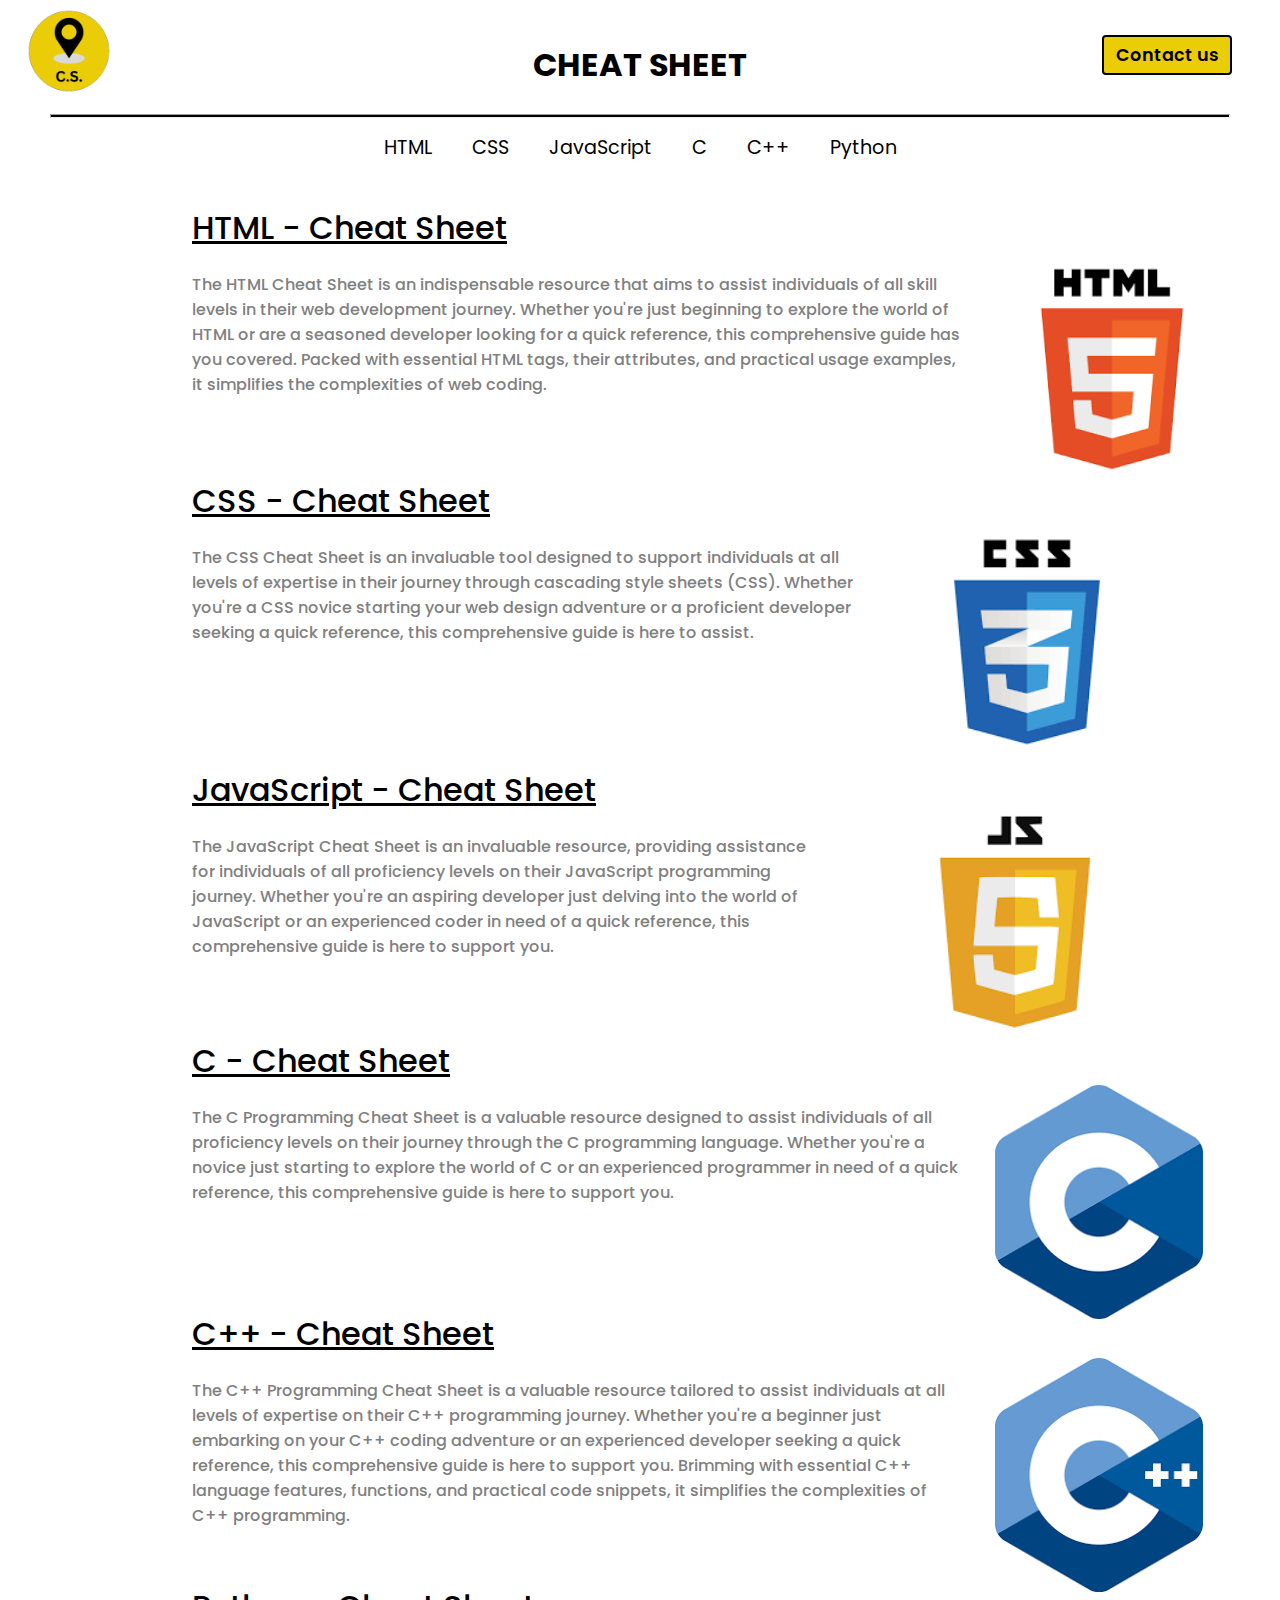
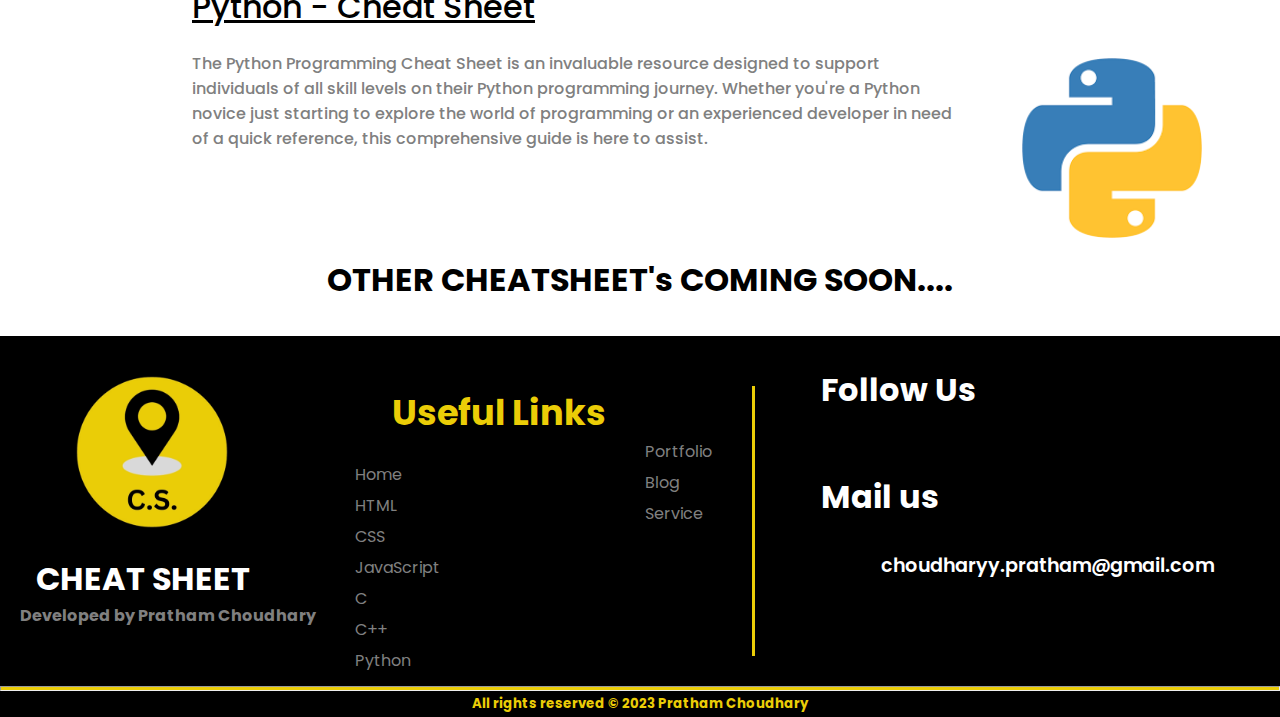
<file: CheatSheet/index.html>
<!DOCTYPE html>
<html lang="en">

<head>
    <meta charset="UTF-8">
    <meta name="viewport" content="width=device-width, initial-scale=1.0">
    <title>Cheat Sheet</title>
    <link rel="icon" href="./images/CheatSheet.png" type="image/x-icon">
    <link rel="stylesheet" href="./StyleSheet CSS/style.css">
    <link rel="preconnect" href="https://fonts.googleapis.com">
    <link rel="preconnect" href="https://fonts.gstatic.com" crossorigin>
    <link href="https://fonts.googleapis.com/css2?family=Poppins:wght@400;500;600;700&display=swap" rel="stylesheet">
    <link rel="stylesheet" href="https://cdnjs.cloudflare.com/ajax/libs/font-awesome/6.4.2/css/all.min.css"
        integrity="sha512-z3gLpd7yknf1YoNbCzqRKc4qyor8gaKU1qmn+CShxbuBusANI9QpRohGBreCFkKxLhei6S9CQXFEbbKuqLg0DA=="
        crossorigin="anonymous" referrerpolicy="no-referrer" />
    <link rel="stylesheet" href="./StyleSheet CSS/prism.css">
    <script src="./StyleSheet CSS/prism.js"></script>
</head>

<body>
    <header>
        <div class="logo">
            <img src="./images/CheatSheet.png" alt="">
        </div>
        <div class="text">
            CHEAT SHEET
        </div>
        <a href="/">
            <button class="btn">Contact us</button>
        </a>
    </header>

    <hr>

    <nav>

        <ul>
            <a href="index.html" target="_blank"><i class="fa-solid fa-house fa-xl" style="color: #eacc05;"></i></a>
            <li><a href="HTML_index.html">HTML</a></li>
            <li><a href="CSS_index.html">CSS</a></li>
            <li><a href="JavaScript_index.html">JavaScript</a></li>
            <li><a href="c_index.html">C</a></li>
            <li><a href="C++_index.html">C++</a></li>
            <li><a href="python_index.html">Python</a></li>
            <a href="/" target="_blank"></a><i class="fa-solid fa-user fa-xl" style="color: #eacd07;"></i></a>
        </ul>
    </nav>
    <div class="container-i">
        <ol>
            <a href="HTML_index.html"><li>HTML - Cheat Sheet</li></a>
                <div class="box">
                    <div class="text">
                        The HTML Cheat Sheet is an indispensable resource that aims to assist individuals of all
                        skill levels in their web development journey. Whether you're just beginning to explore the
                        world of HTML or are a seasoned developer looking for a quick reference, this comprehensive
                        guide has you covered. Packed with essential HTML tags, their attributes, and practical usage
                        examples, it simplifies the complexities of web coding.
                    </div>
                    <div class="text-img">
                        <img src="./images/html_logo.png">
                    </div>
                </div>
            <a href="CSS_index.html"><li>CSS - Cheat Sheet</li></a>
                <div class="box">
                    <div class="text">
                        The CSS Cheat Sheet is an invaluable tool designed to support individuals at all levels of 
                        expertise in their journey through cascading style sheets (CSS). Whether you're a CSS novice 
                        starting your web design adventure or a proficient developer seeking a quick reference, this
                        comprehensive guide is here to assist.
                    </div>
                    <div class="text-img2">
                        <img src="./images/css_logo.png">
                    </div>
                </div>
            <a href="JavaScript_index.html"><li>JavaScript - Cheat Sheet</li></a>
                <div class="box">
                    <div class="text">
                        The JavaScript Cheat Sheet is an invaluable resource, providing assistance for individuals of 
                        all proficiency levels on their JavaScript programming journey. Whether you're an aspiring developer 
                        just delving into the world of JavaScript or an experienced coder in need of a quick reference, this 
                        comprehensive guide is here to support you.
                    </div>
                    <div class="text-img3">
                        <img src="./images/js_logo.png">
                    </div>
                </div>
            <a href="c_index.html"><li>C - Cheat Sheet</li></a>
                    <div class="box">
                        <div class="text">
                            The C Programming Cheat Sheet is a valuable resource designed to assist individuals of all proficiency
                            levels on their journey through the C programming language. Whether you're a novice just starting to 
                            explore the world of C or an experienced programmer in need of a quick reference, this comprehensive 
                            guide is here to support you.
                        </div>
                        <div class="text-img">
                            <img src="./images/c_logo.png">
                        </div>
                    </div>
                <a href="C++_index.html"><li>C++ - Cheat Sheet</li></a>
                        <div class="box">
                            <div class="text">
                                The C++ Programming Cheat Sheet is a valuable resource tailored to assist individuals at all 
                                levels of expertise on their C++ programming journey. Whether you're a beginner just embarking 
                                on your C++ coding adventure or an experienced developer seeking a quick reference, this 
                                comprehensive guide is here to support you. Brimming with essential C++ language features, functions, 
                                and practical code snippets, it simplifies the complexities of C++ programming.
                            </div>
                            <div class="text-img">
                                <img src="./images/c++_logo.png">
                            </div>
                        </div>
                    <a href="python_index.html"><li>Python - Cheat Sheet</li></a>
                            <div class="box">
                                <div class="text">
                                    The Python Programming Cheat Sheet is an invaluable resource designed to support individuals of 
                                    all skill levels on their Python programming journey. Whether you're a Python novice just starting 
                                    to explore the world of programming or an experienced developer in need of a quick reference, this 
                                    comprehensive guide is here to assist.
                                </div>
                                <div class="text-img">
                                    <img src="./images/python_logo.png">
                                </div>
                            </div> 
    </ol>
    <h1>OTHER CHEATSHEET's COMING SOON....</h1>
    </div>

    <footer>
        <div class="footer1">
            <img src="./images/CheatSheet.png" alt="">
            <h1>CHEAT SHEET</h1>
            <h4>Developed by Pratham Choudhary</h4>
        </div>

        <div class="footer2">
            <h2>Useful Links</h2>
            <ul>
                <li><a href="index.html">Home</a></li>
                <li><a href="HTML_index.html">HTML</a></li>
                <li><a href="CSS_index.html">CSS</a></li>
                <li><a href="JavaScript_index.html">JavaScript</a></li>
                <li><a href="c_index.html">C</a></li>
                <li><a href="C++_index.html">C++</a></li>
                <li><a href="python_index.html">Python</a></li>
                
            </ul>
        </div>

        <div class="footer3">
            <ul>
                <li><a href="/">Portfolio</a></li>
                <li><a href="/">Blog</a></li>
                <li><a href="/">Service</a></li>
            </ul>
        </div>
        <div class="vl"></div>
        <div class="footer4">
            <h1>Follow Us</h1>
            <a href="https://github.com/PrathamChoudharyy" target="_blank"><i class="fa-brands fa-github fa-2xl" style="color: #ebcd07;"></i></a>
            <a href="https://www.linkedin.com/in/pratham-choudhary-coder/" target="_blank"><i class="fa-brands fa-linkedin-in fa-2xl" style="color: #eacc05;"></i></a>
            <a href="https://www.instagram.com/pratham_gurjarr/" target="_blank"><i class="fa-brands fa-instagram fa-2xl" style="color: #eacc05;"></i></a>
            <h1>Mail us</h1>
            <a href="/" target="_blank"><i class="fa-solid fa-envelope fa-2xl"
                    style="color: #eacc05;"></i>choudharyy.pratham@gmail.com</a>
        </div>

    </footer>
    <div class="copy">
        <hr>
        <h5>All rights reserved &copy; 2023 Pratham Choudhary</h5>
    </div>
</body>

</html>
</file>
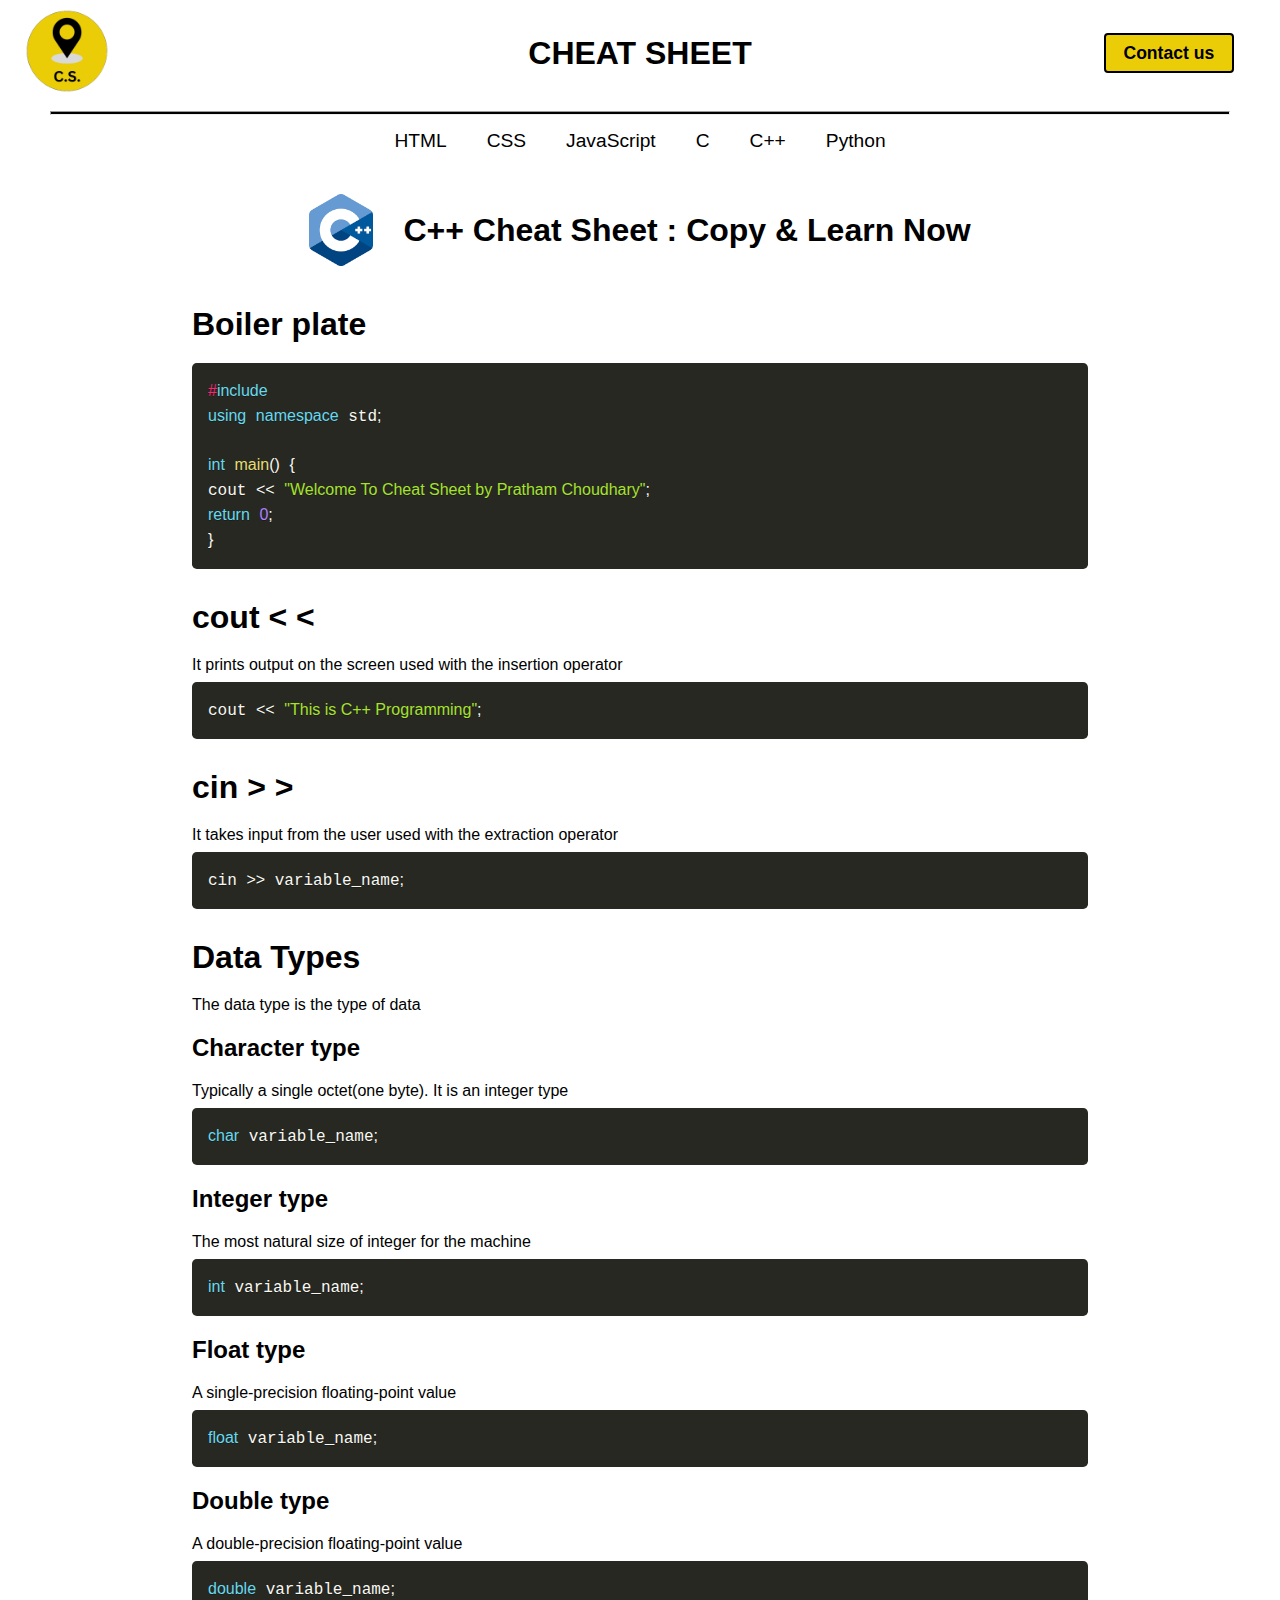
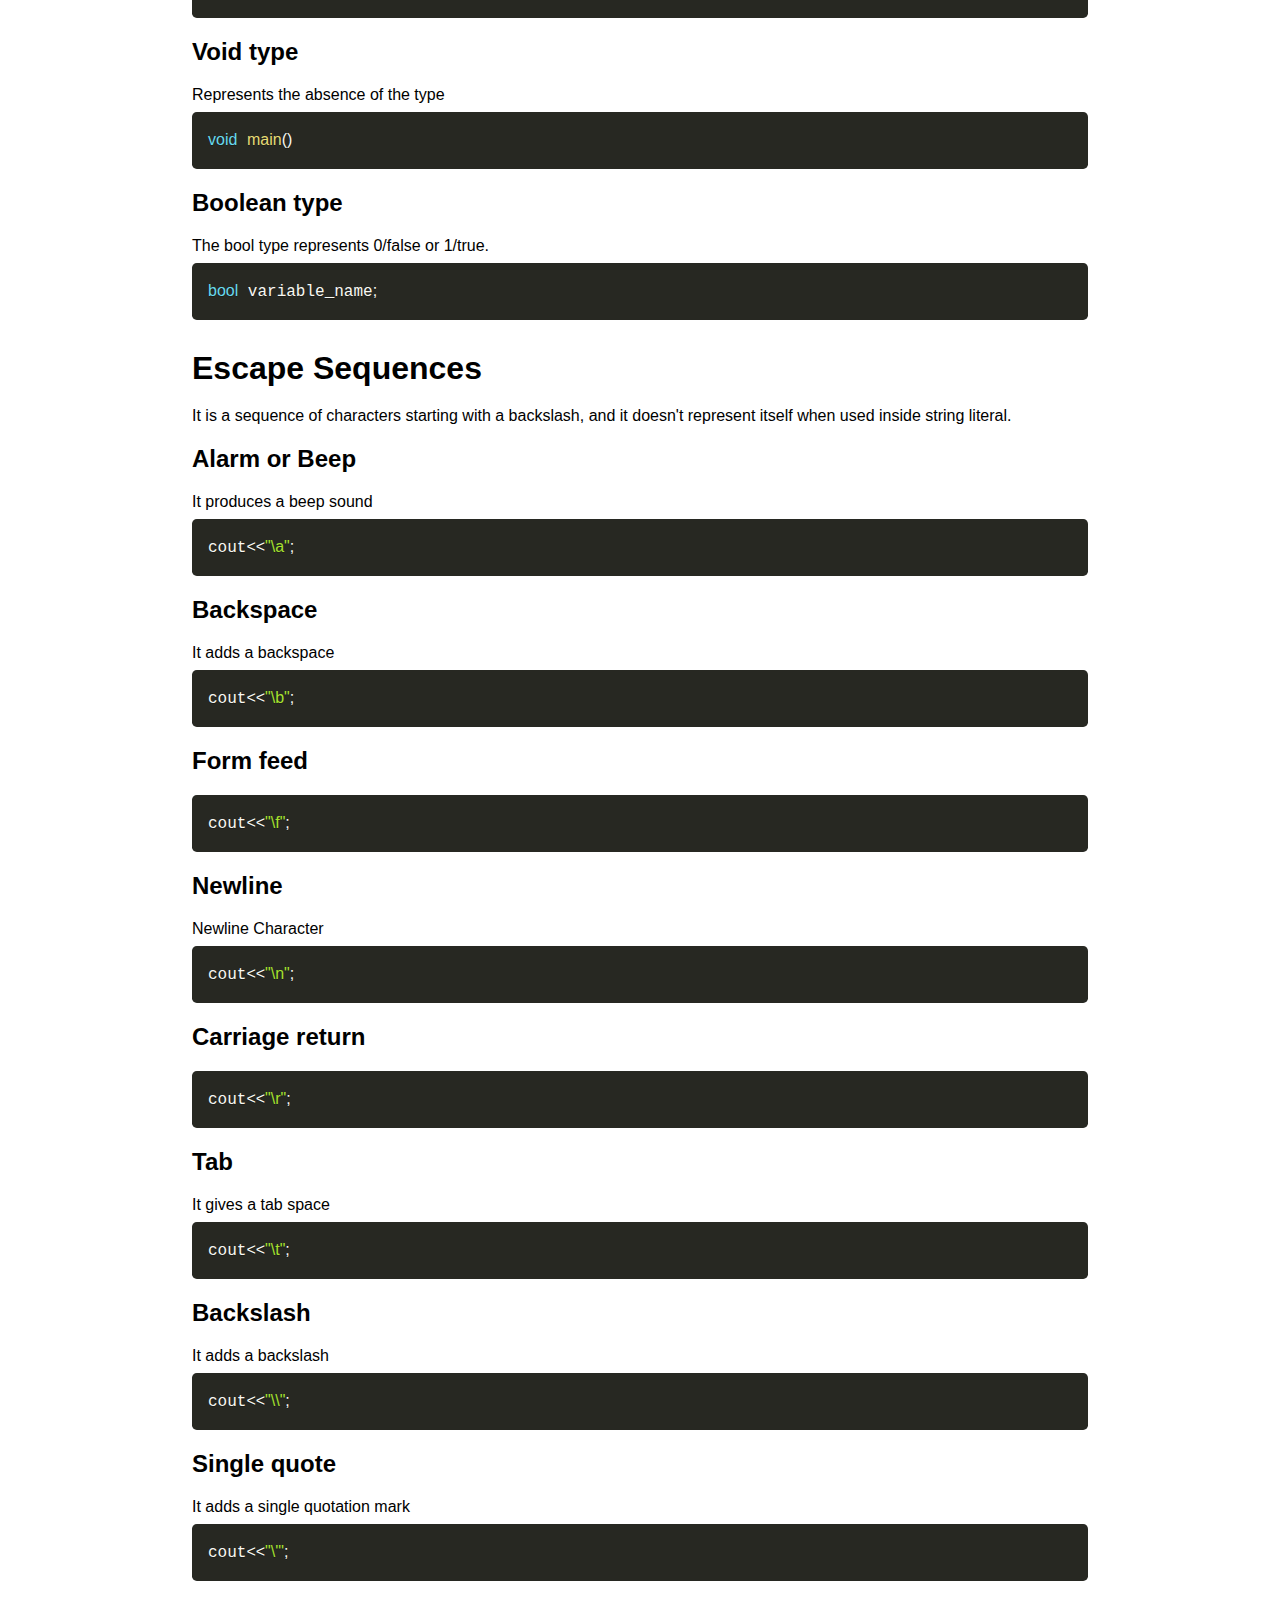
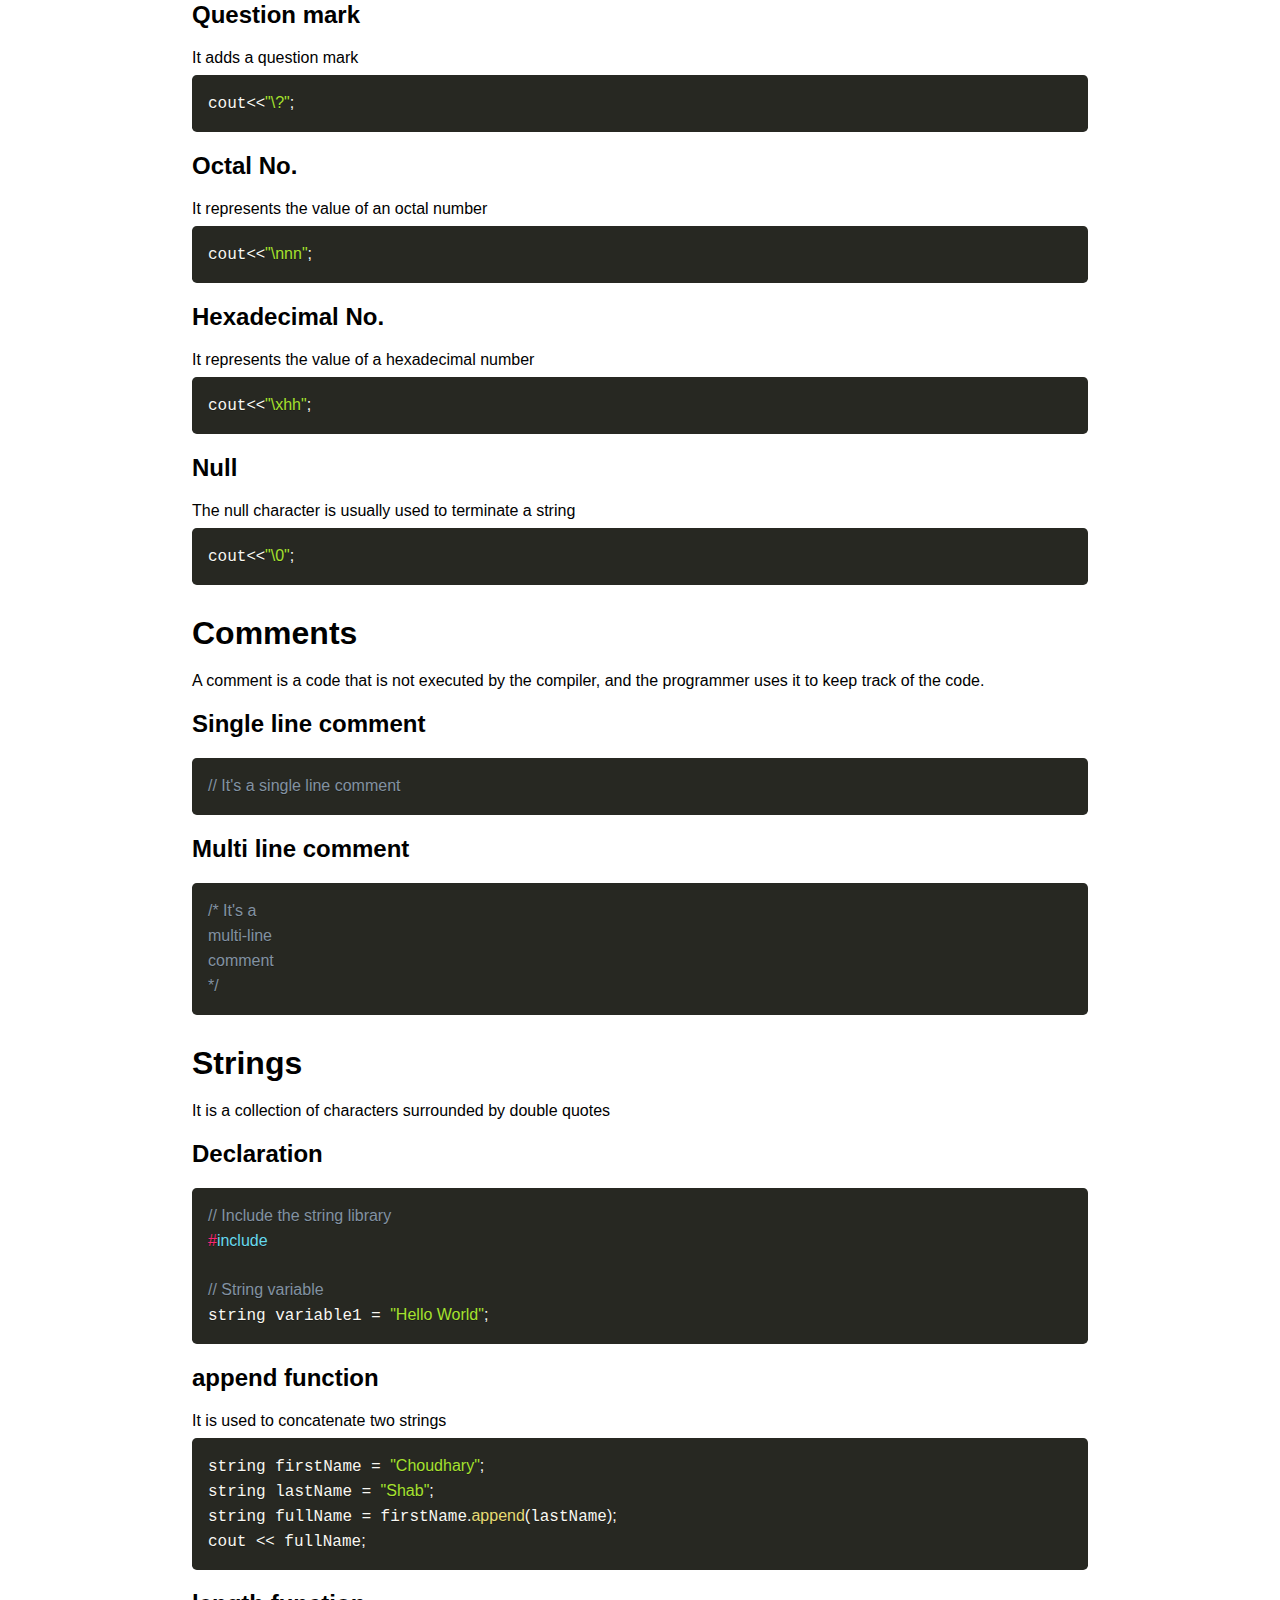
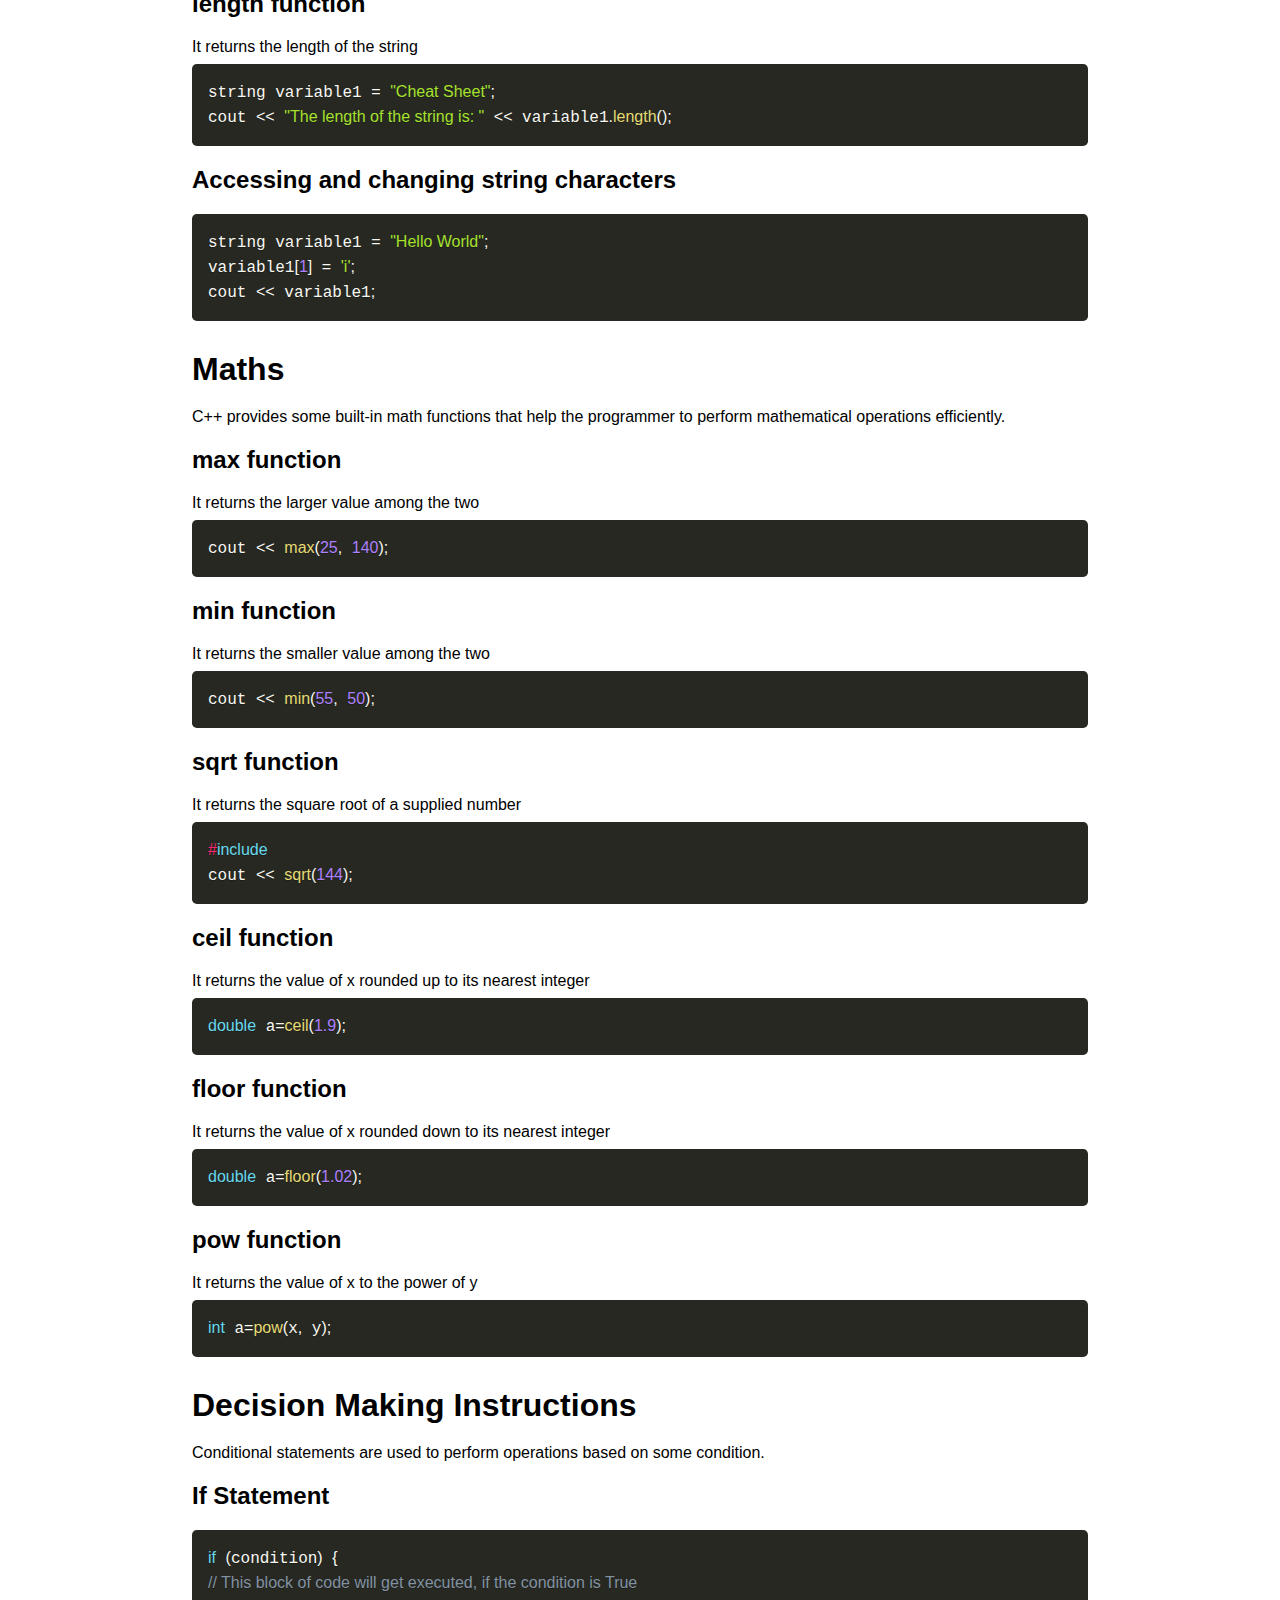
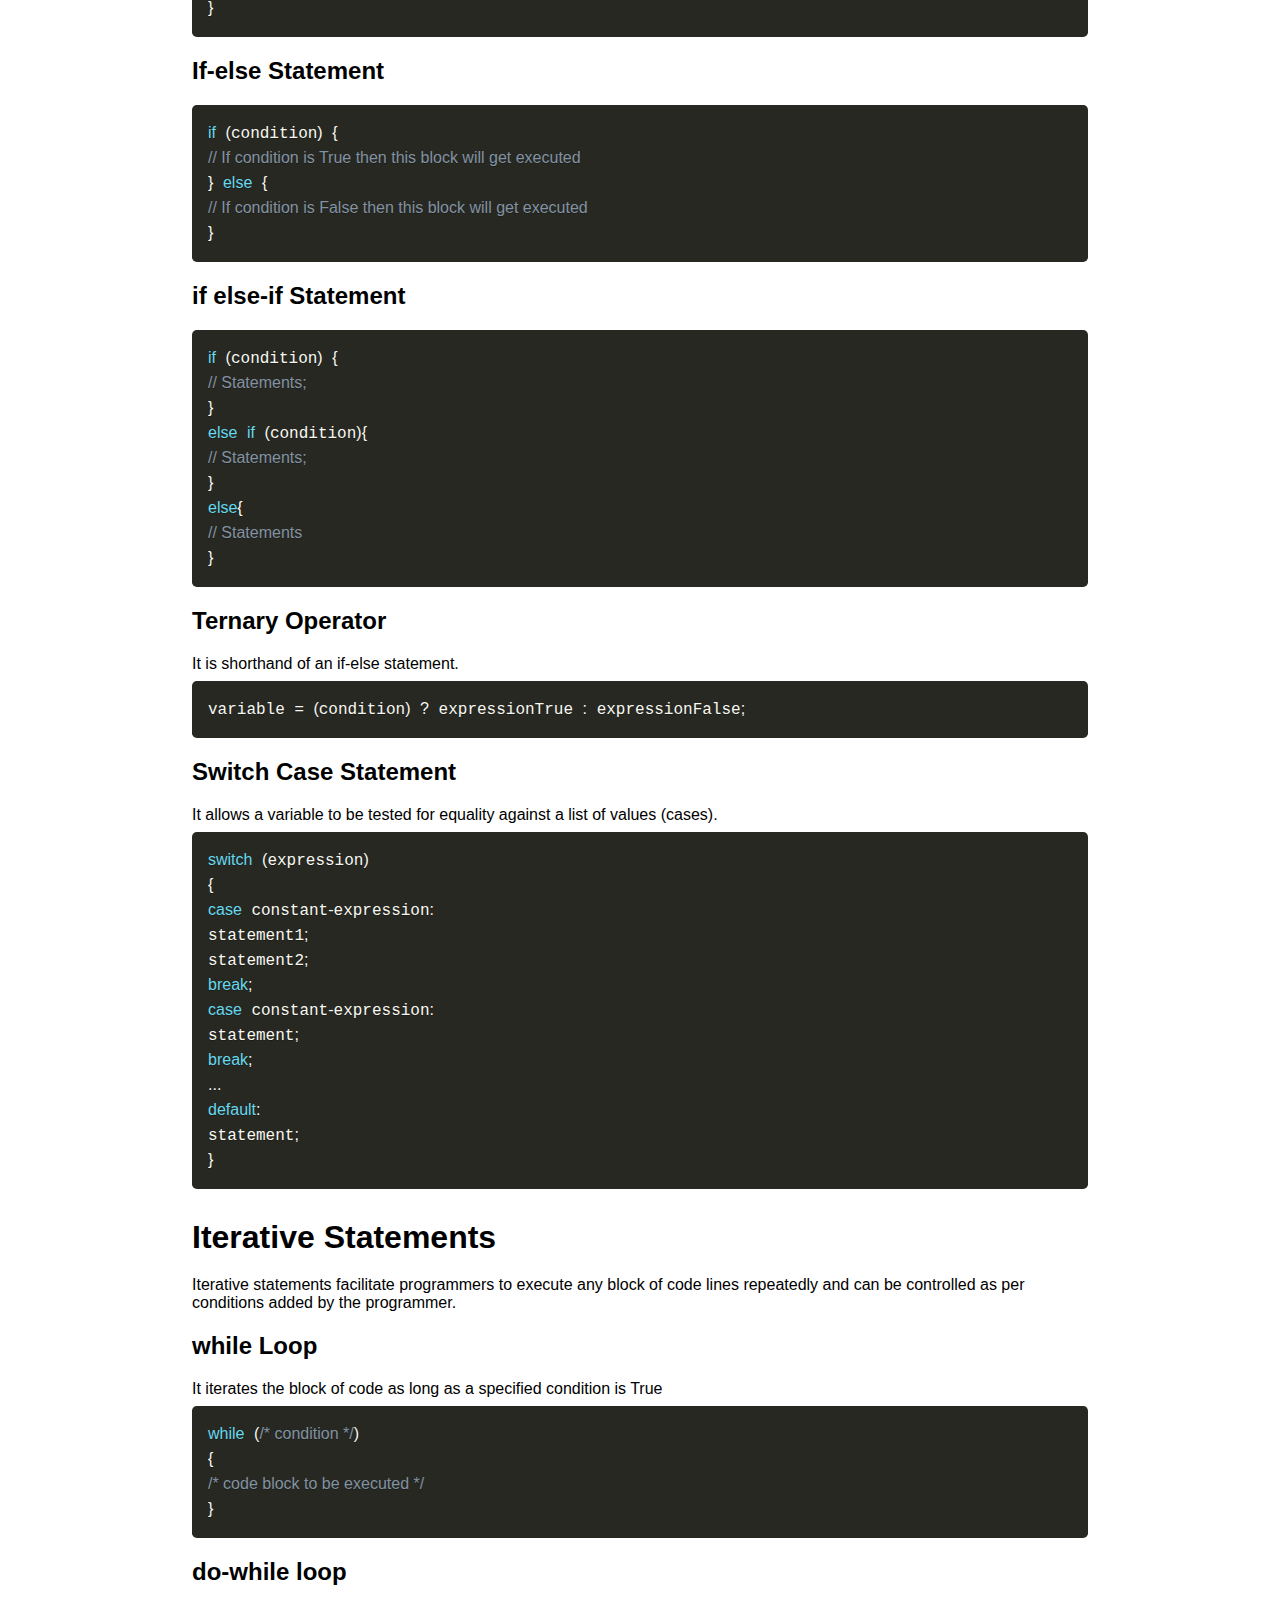
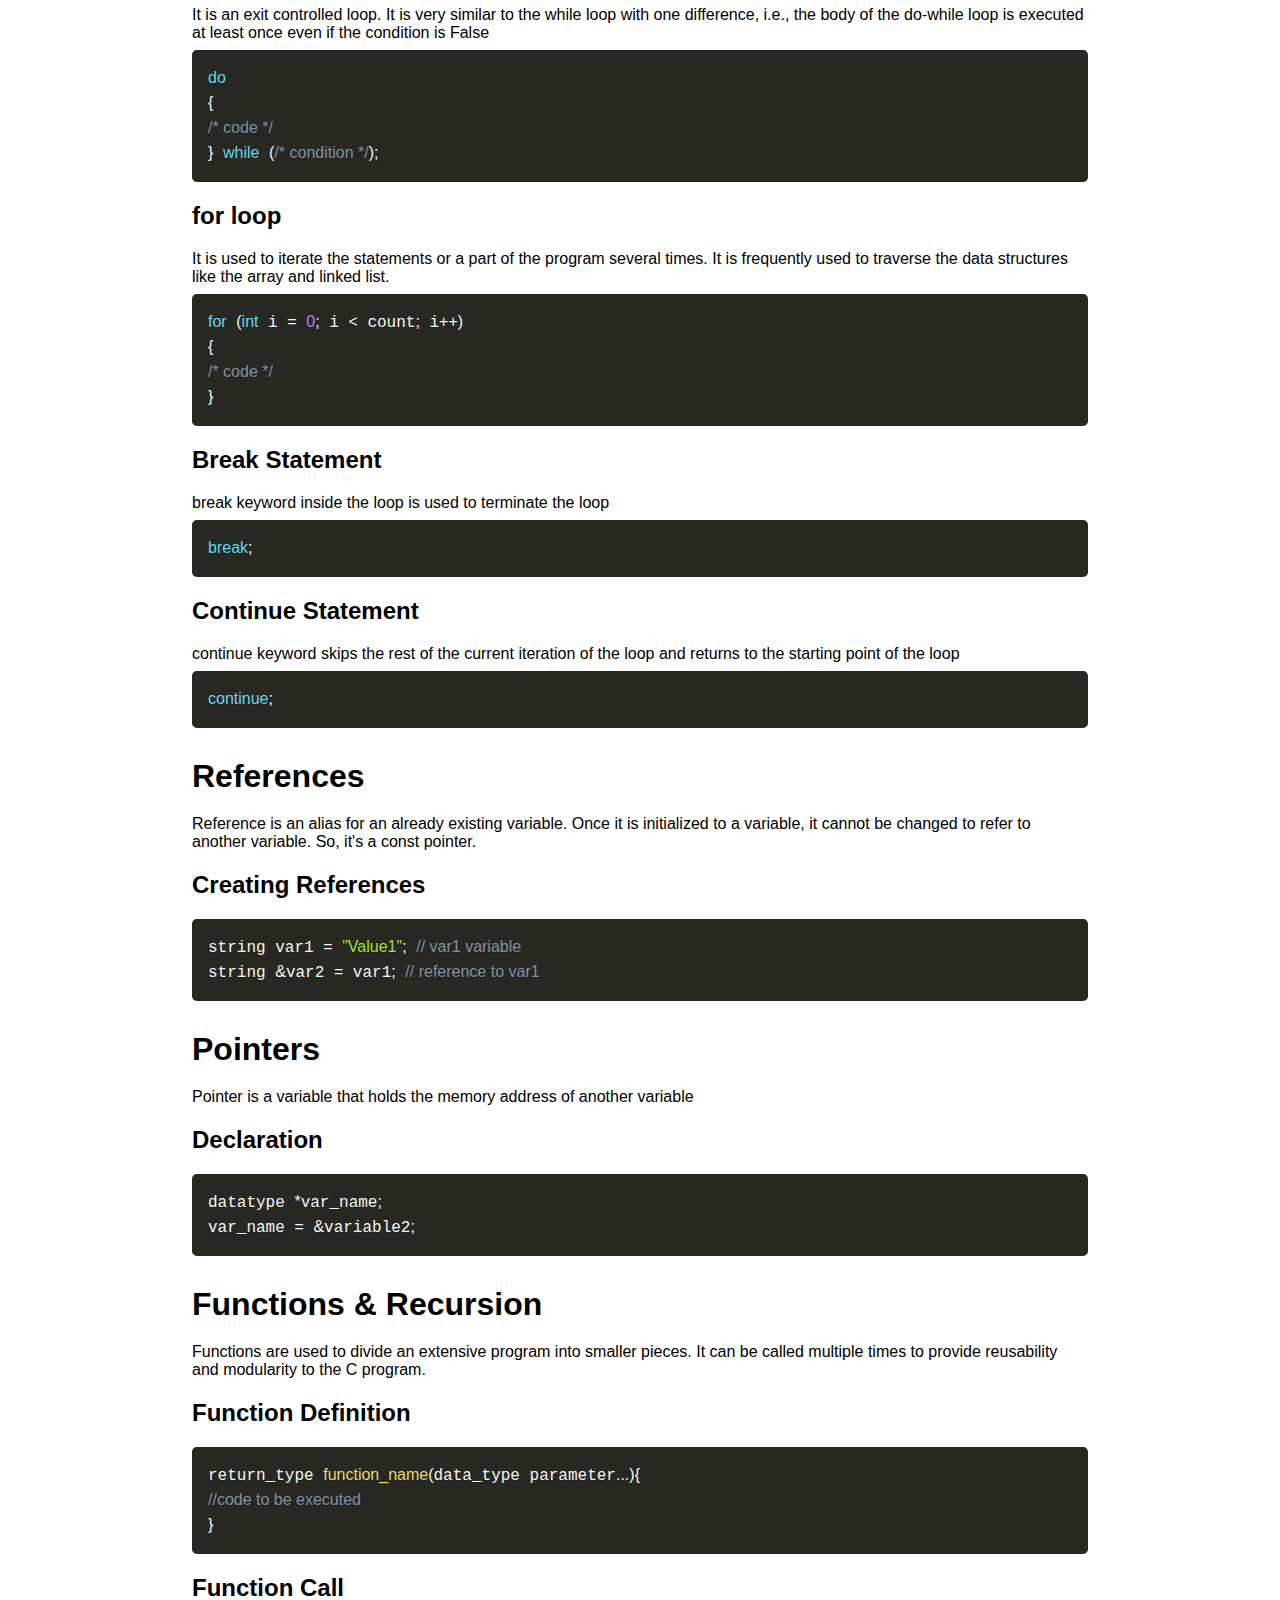
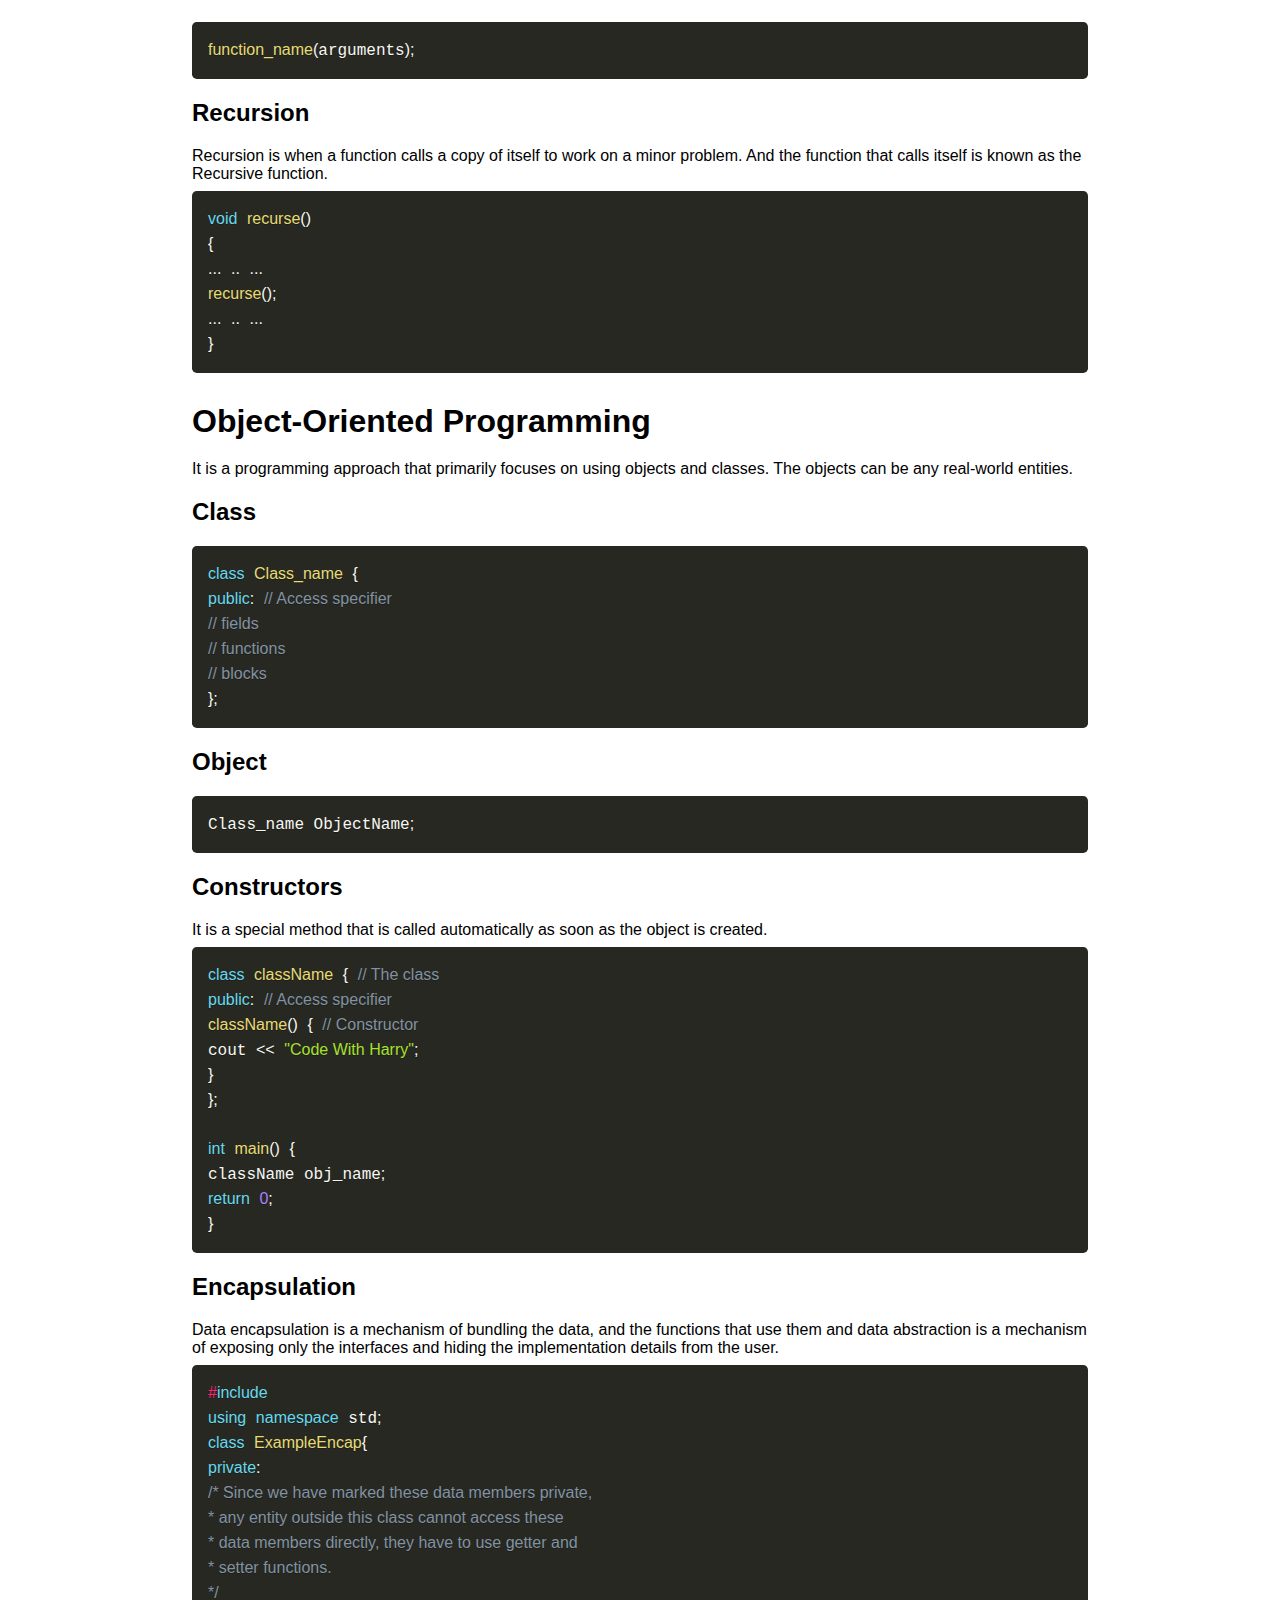
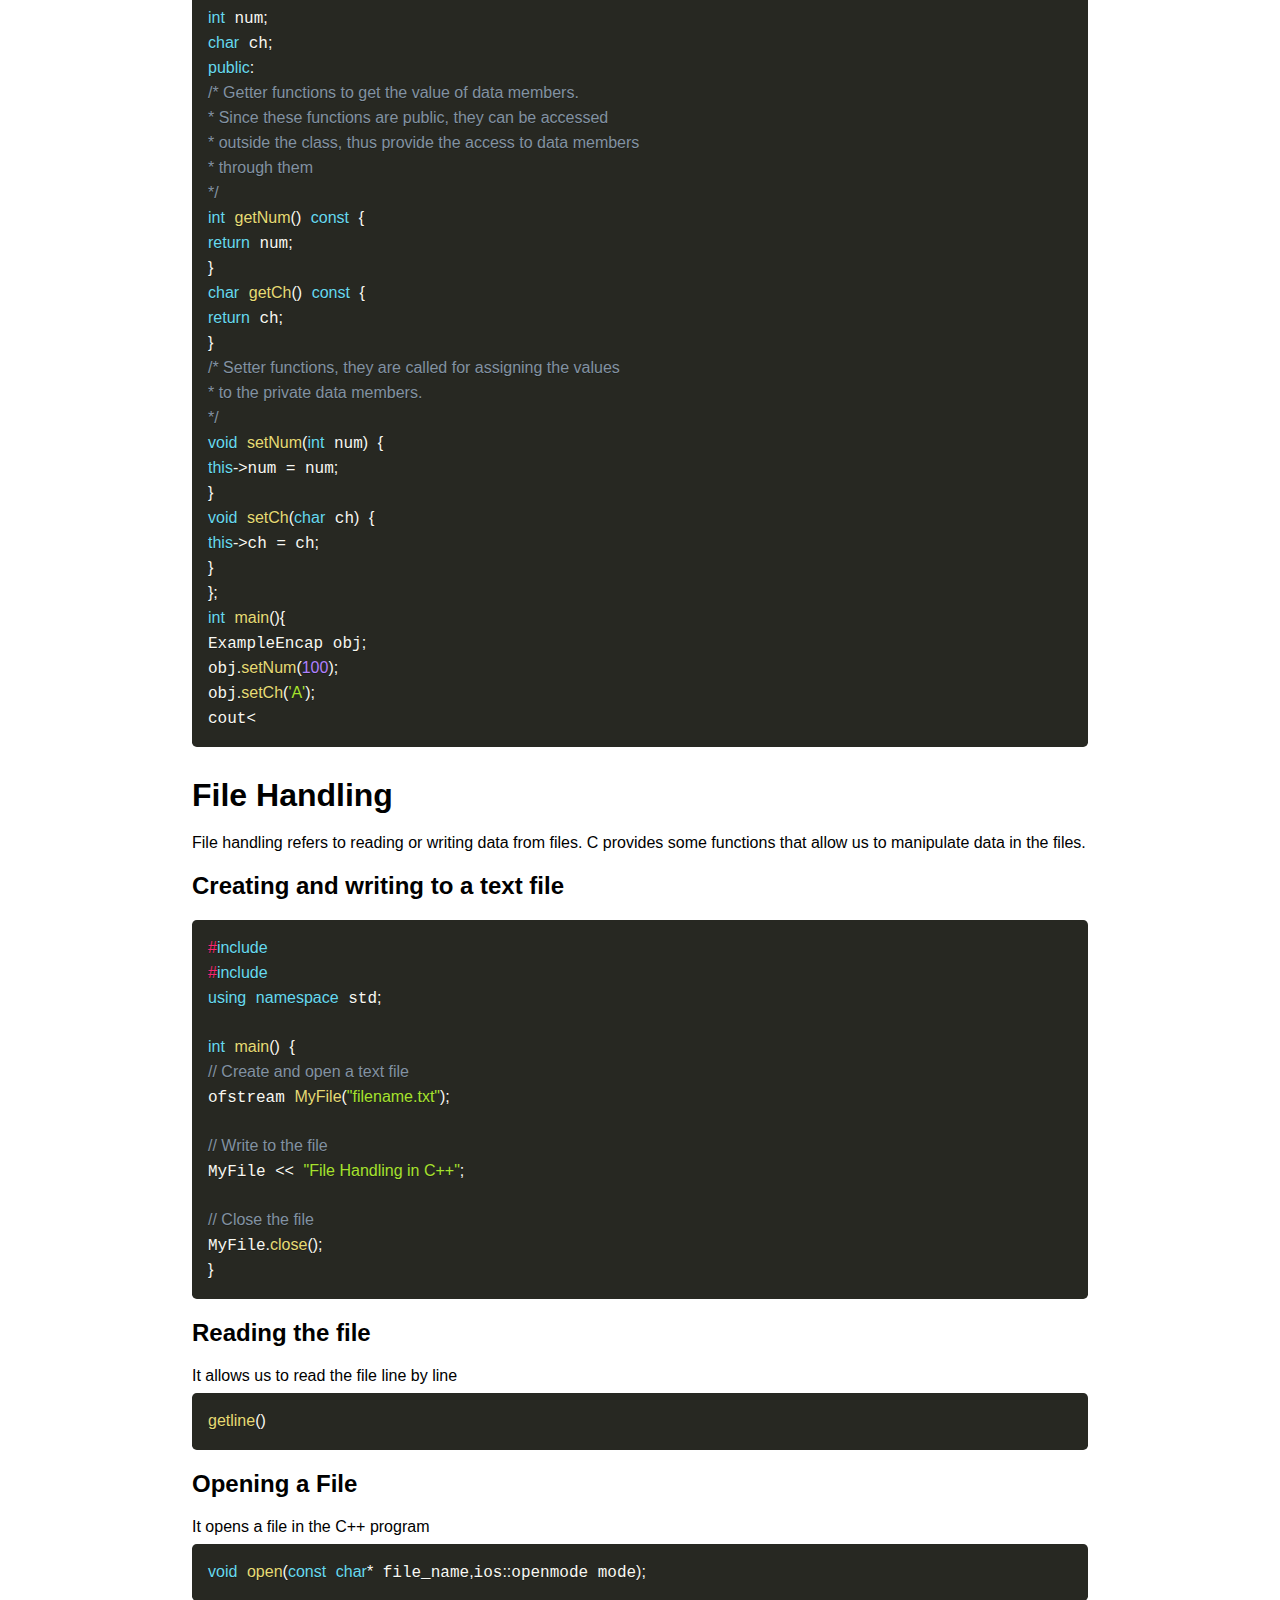
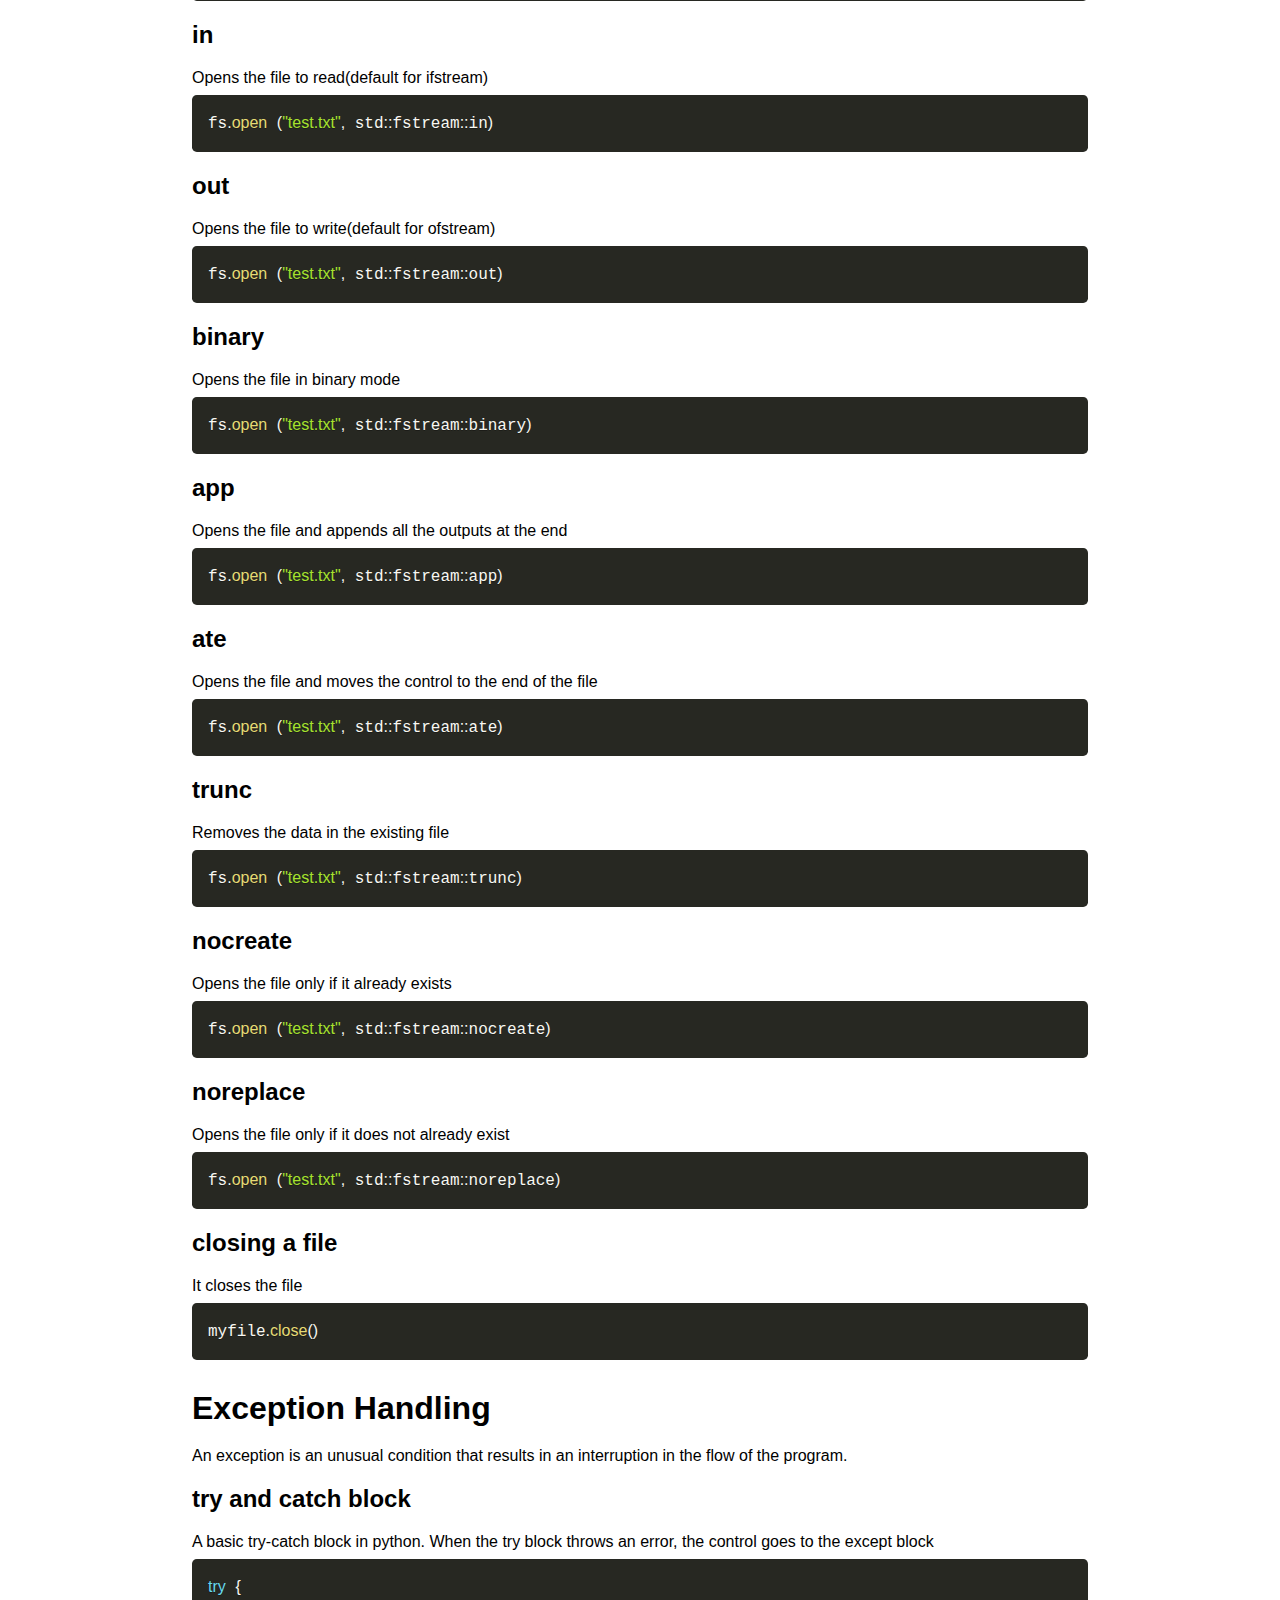
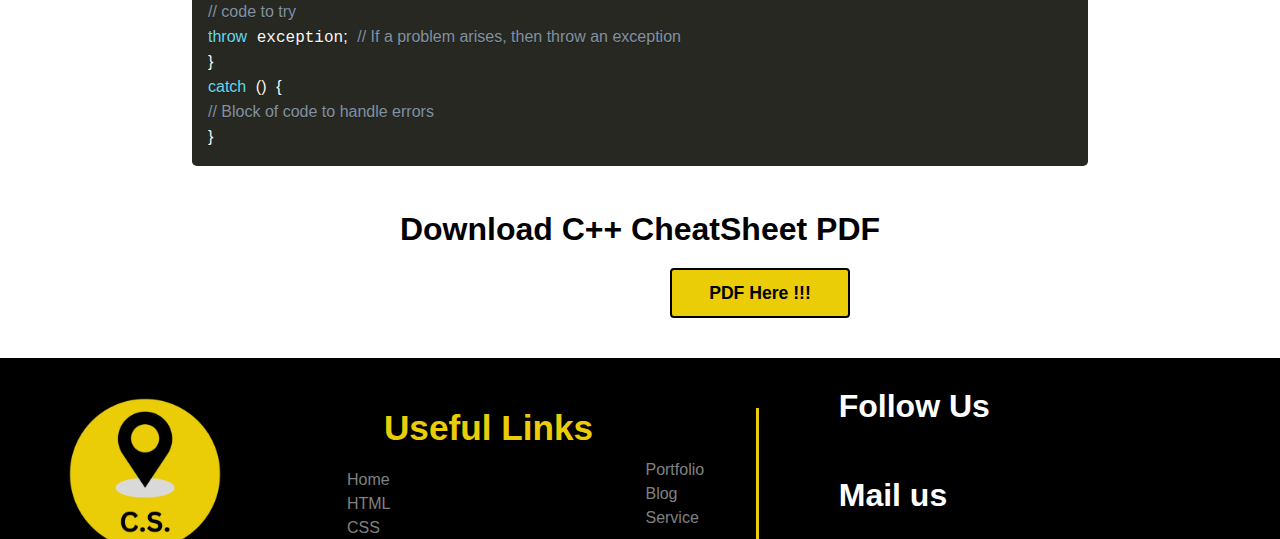
<file: CheatSheet/C++_index.html>
<!DOCTYPE html>
<html lang="en">

<head>
    <meta charset="UTF-8">
    <meta name="viewport" content="width=device-width, initial-scale=1.0">
    <title>C++ - Cheat Sheet</title>
    <link rel="icon" href="./images/CheatSheet.png" type="image/x-icon">
    <link rel="stylesheet" href="./StyleSheet CSS/stylecs.css">
    <link rel="preconnect" href="https://fonts.googleapis.com">
    <link rel="preconnect" href="https://fonts.gstatic.com" crossorigin>
    <link href="https://fonts.googleapis.com/css2?family=Roboto+Slab:wght@400;600;800&display=swap" rel="stylesheet">
    <link rel="stylesheet" href="https://cdnjs.cloudflare.com/ajax/libs/font-awesome/6.4.2/css/all.min.css"
        integrity="sha512-z3gLpd7yknf1YoNbCzqRKc4qyor8gaKU1qmn+CShxbuBusANI9QpRohGBreCFkKxLhei6S9CQXFEbbKuqLg0DA=="
        crossorigin="anonymous" referrerpolicy="no-referrer" />
    <link rel="stylesheet" href="./StyleSheet CSS/prism.css">
    <script src="./StyleSheet CSS/prism.js"></script>
</head>

<body>
    <!-- Header -->
    <header>
        <div class="logo">
            <img src="./images/CheatSheet.png" alt="">
        </div>
        <div class="text">
            CHEAT SHEET
        </div>
        <a href="/">
            <button class="btn">Contact us</button>
        </a>
    </header>

    <!-- Horizontal Line -->
    <hr>

    <!-- Nav-bar -->
    <nav>
        <ul>
            <a href="index.html" target="_blank"><i class="fa-solid fa-house fa-xl" style="color: #eacc05;"></i></a>
            <li><a href="HTML_index.html">HTML</a></li>
            <li><a href="CSS_index.html">CSS</a></li>
            <li><a href="JavaScript_index.html">JavaScript</a></li>
            <li><a href="c_index.html">C</a></li>
            <li><a href="C++_index.html">C++</a></li>
            <li><a href="python_index.html">Python</a></li>
            <a href="/" target="_blank"></a><i class="fa-solid fa-user fa-xl" style="color: #eacd07;"></i></a>
        </ul>
    </nav>

    <!-- Container -->
    <div class="container">
        <div class="hero-c">
            <img src="./images/c++_logo.png" alt="">
            <div>C++ Cheat Sheet : Copy & Learn Now</div>
        </div>

        <!-- List -->
        <ol>
            <li><h1>Boiler plate</h1>
                <pre class="language-cpp"><code>#include <iostream>
using namespace std;

int main() {
cout << "Welcome To Cheat Sheet by Pratham Choudhary";
return 0;
}</code></pre>
            </li>

            <li><h1>cout < < </h1>
                It prints output on the screen used with the insertion operator 
                <pre class="language-cpp"><code>cout << "This is C++ Programming";</code></pre>
            </li>

            <li><h1>cin > > </h1>
                It takes input from the user used with the extraction operator
                <pre class="language-cpp"><code>cin >> variable_name;</code></pre>
            </li>

            <li>
                <h1>Data Types</h1>
                The data type is the type of data

                <h2>Character type</h2>
                Typically a single octet(one byte). It is an integer type
                <pre class="language-cpp"><code>char variable_name;</code></pre>
                <h2>Integer type</h2>
                The most natural size of integer for the machine
                <pre class="language-cpp"><code>int variable_name;</code></pre>
                <h2>Float type</h2>
                A single-precision floating-point value
                <pre class="language-cpp"><code>float variable_name;</code></pre>
                <h2>Double type</h2>
                A double-precision floating-point value
                <pre class="language-cpp"><code>double variable_name;</code></pre>
                <h2>Void type</h2>
                Represents the absence of the type
                <pre class="language-cpp"><code>void main()</code></pre>
                <h2>Boolean type</h2>
                The bool type represents 0/false or 1/true.
                <pre class="language-cpp"><code>bool variable_name;</code></pre>

                <h1>Escape Sequences</h1>
                It is a sequence of characters starting with a backslash, and it doesn't represent itself when used inside string literal.

                <h2>Alarm or Beep</h2>
                It produces a beep sound
                <pre class="language-cpp"><code>cout<<"\a";</code></pre>
                <h2>Backspace</h2>
                It adds a backspace
                <pre class="language-cpp"><code>cout<<"\b";</code></pre>
                <h2>Form feed</h2>
                <pre class="language-cpp"><code>cout<<"\f";</code></pre>
                <h2>Newline</h2>
                Newline Character
                <pre class="language-cpp"><code>cout<<"\n";</code></pre>
                <h2>Carriage return</h2>
                <pre class="language-cpp"><code>cout<<"\r";</code></pre>
                <h2>Tab</h2>
                It gives a tab space
                <pre class="language-cpp"><code>cout<<"\t";</code></pre>
                <h2>Backslash</h2>
                It adds a backslash
                <pre class="language-cpp"><code>cout<<"\\";</code></pre>
                <h2>Single quote</h2>
                It adds a single quotation mark
                <pre class="language-cpp"><code>cout<<"\'";</code></pre>
                <h2>Question mark</h2>
                It adds a question mark
                <pre class="language-cpp"><code>cout<<"\?";</code></pre>
                <h2>Octal No.</h2>
                It represents the value of an octal number
                <pre class="language-cpp"><code>cout<<"\nnn";</code></pre>
                <h2>Hexadecimal No.</h2>
                It represents the value of a hexadecimal number
                <pre class="language-cpp"><code>cout<<"\xhh";</code></pre>
                <h2>Null</h2>
                The null character is usually used to terminate a string
                <pre class="language-cpp"><code>cout<<"\0";</code></pre>

                <h1>Comments</h1>
                A comment is a code that is not executed by the compiler, and the programmer uses it to keep track of the code.
                <h2>Single line comment</h2>
                <pre class="language-cpp"><code>// It's a single line comment</code></pre>
                <h2>Multi line comment</h2>
                <pre class="language-cpp"><code>/* It's a 
multi-line
comment
*/</code></pre>

                <h1>Strings</h1>
                It is a collection of characters surrounded by double quotes
                <h2>Declaration</h2>
                <pre class="language-cpp"><code>// Include the string library
#include <string>

// String variable
string variable1 = "Hello World";</code></pre>
                <h2>append function</h2>
                It is used to concatenate two strings
                <pre class="language-cpp"><code>string firstName = "Choudhary";
string lastName = "Shab";
string fullName = firstName.append(lastName);
cout << fullName;</code></pre>
                <h2>length function</h2>
                It returns the length of the string
                <pre class="language-cpp"><code>string variable1 = "Cheat Sheet";
cout << "The length of the string is: " << variable1.length();</code></pre>
                <h2>Accessing and changing string characters</h2>
                <pre class="language-cpp"><code>string variable1 = "Hello World";
variable1[1] = 'i';
cout << variable1;</code></pre>

                <h1>Maths</h1>
                C++ provides some built-in math functions that help the programmer to perform mathematical operations efficiently.
                <h2>max function</h2>
                It returns the larger value among the two
                <pre class="language-cpp"><code>cout << max(25, 140);</code></pre>
                <h2>min function</h2>
                It returns the smaller value among the two
                <pre class="language-cpp"><code>cout << min(55, 50);</code></pre>
                <h2>sqrt function</h2>
                It returns the square root of a supplied number
                <pre class="language-cpp"><code>#include <cmath>
cout << sqrt(144);</code></pre>
                <h2>ceil function</h2>
                It returns the value of x rounded up to its nearest integer
                <pre class="language-cpp"><code>double a=ceil(1.9);</code></pre>
                <h2>floor function</h2>
                It returns the value of x rounded down to its nearest integer
                <pre class="language-cpp"><code>double a=floor(1.02);</code></pre>
                <h2>pow function</h2>
                It returns the value of x to the power of y
                <pre class="language-cpp"><code>int a=pow(x, y);</code></pre>

                <h1>Decision Making Instructions</h1>
                Conditional statements are used to perform operations based on some condition.
                <h2>If Statement</h2>
                <pre class="language-cpp"><code>if (condition) {
// This block of code will get executed, if the condition is True
}</code></pre>
                <h2>If-else Statement</h2>
                <pre class="language-cpp"><code>if (condition) {
// If condition is True then this block will get executed
} else {
// If condition is False then this block will get executed
}</code></pre>
                <h2>if else-if Statement</h2>
                <pre class="language-cpp"><code>if (condition) {
// Statements;
}
else if (condition){
// Statements;
}
else{
// Statements
}</code></pre>
                <h2>Ternary Operator</h2>
                It is shorthand of an if-else statement.
                <pre class="language-cpp"><code>variable = (condition) ? expressionTrue : expressionFalse;</code></pre>
                <h2>Switch Case Statement</h2>
                It allows a variable to be tested for equality against a list of values (cases).
                <pre class="language-cpp"><code>switch (expression) 
{
case constant-expression: 
statement1;
statement2;
break;
case constant-expression: 
statement;
break;
...
default: 
statement;
}</code></pre>

                <h1>Iterative Statements</h1>
                Iterative statements facilitate programmers to execute any block of code lines repeatedly and can be controlled as per conditions added by the programmer.
                <h2>while Loop</h2>
                It iterates the block of code as long as a specified condition is True
                <pre class="language-cpp"><code>while (/* condition */)
{
/* code block to be executed */
}</code></pre>
                <h2>do-while loop</h2>
                It is an exit controlled loop. It is very similar to the while loop with one difference, i.e., the body of the do-while loop is executed at least once even if the condition is False
                <pre class="language-cpp"><code>do
{
/* code */
} while (/* condition */);</code></pre>
                <h2>for loop</h2>
                It is used to iterate the statements or a part of the program several times. It is frequently used to traverse the data structures like the array and linked list.
                <pre class="language-cpp"><code>for (int i = 0; i < count; i++)
{
/* code */
}</code></pre>
                <h2>Break Statement</h2>
                break keyword inside the loop is used to terminate the loop
                <pre class="language-cpp"><code>break;</code></pre>
                <h2>Continue Statement</h2>
                continue keyword skips the rest of the current iteration of the loop and returns to the starting point of the loop
                <pre class="language-cpp"><code>continue;</code></pre>

                <h1>References</h1>
                Reference is an alias for an already existing variable. Once it is initialized to a variable, it cannot be changed to refer to another variable. So, it's a const pointer.
                <h2>Creating References</h2>
                <pre class="language-cpp"><code>string var1 = "Value1"; // var1 variable
string &var2 = var1; // reference to var1</code></pre>

                <h1>Pointers</h1>
                Pointer is a variable that holds the memory address of another variable
                <h2>Declaration</h2>
                <pre class="language-cpp"><code>datatype *var_name;
var_name = &variable2;</code></pre>

                <h1>Functions & Recursion</h1>
                Functions are used to divide an extensive program into smaller pieces. It can be called multiple times to provide reusability and modularity to the C program.
                <h2>Function Definition</h2>
                <pre class="language-cpp"><code>return_type function_name(data_type parameter...){ 
//code to be executed 
}</code></pre>
                <h2>Function Call</h2>
                <pre class="language-cpp"><code>function_name(arguments);</code></pre>
                <h2>Recursion</h2>
                Recursion is when a function calls a copy of itself to work on a minor problem. And the function that calls itself is known as the Recursive function.
                <pre class="language-cpp"><code>void recurse()
{
... .. ...
recurse();
... .. ...
}</code></pre>

                <h1>Object-Oriented Programming</h1>
                It is a programming approach that primarily focuses on using objects and classes. The objects can be any real-world entities.
                <h2>Class</h2>
                <pre class="language-cpp"><code>class Class_name {
public: // Access specifier
// fields
// functions
// blocks
};</code></pre>
                <h2>Object</h2>
                <pre class="language-cpp"><code>Class_name ObjectName;</code></pre>
                <h2>Constructors</h2>
                It is a special method that is called automatically as soon as the object is created.
                <pre class="language-cpp"><code>class className { // The class
public: // Access specifier
className() { // Constructor
cout << "Code With Harry";
}
};

int main() {
className obj_name; 
return 0;
}</code></pre>
                <h2>Encapsulation</h2>
                Data encapsulation is a mechanism of bundling the data, and the functions that use them and data abstraction is a mechanism of exposing only the interfaces and hiding the implementation details from the user.
                <pre class="language-cpp"><code>#include<iostream> 
using namespace std; 
class ExampleEncap{ 
private: 
/* Since we have marked these data members private, 
* any entity outside this class cannot access these 
* data members directly, they have to use getter and 
* setter functions. 
*/ 
int num; 
char ch; 
public: 
/* Getter functions to get the value of data members. 
* Since these functions are public, they can be accessed 
* outside the class, thus provide the access to data members 
* through them 
*/ 
int getNum() const { 
return num; 
} 
char getCh() const { 
return ch; 
} 
/* Setter functions, they are called for assigning the values 
* to the private data members. 
*/ 
void setNum(int num) { 
this->num = num; 
} 
void setCh(char ch) { 
this->ch = ch; 
} 
}; 
int main(){ 
ExampleEncap obj; 
obj.setNum(100); 
obj.setCh('A'); 
cout<<obj.getNum()<<endl; 
cout<<obj.getCh()<<endl; 
return 0; 
}</code></pre>

                <h1>File Handling</h1>
                File handling refers to reading or writing data from files. C provides some functions that allow us to manipulate data in the files.
                <h2>Creating and writing to a text file</h2>
                <pre class="language-cpp"><code>#include <iostream>
#include <fstream>
using namespace std;

int main() {
// Create and open a text file
ofstream MyFile("filename.txt");

// Write to the file
MyFile << "File Handling in C++";

// Close the file
MyFile.close();
}</code></pre>
                <h2>Reading the file</h2>
                It allows us to read the file line by line
                <pre class="language-cpp"><code>getline()</code></pre>
                <h2>Opening a File</h2>
                It opens a file in the C++ program
                <pre class="language-cpp"><code>void open(const char* file_name,ios::openmode mode);</code></pre>
                <h2>in</h2>
                Opens the file to read(default for ifstream)
                <pre class="language-cpp"><code>fs.open ("test.txt", std::fstream::in)</code></pre>
                <h2>out</h2>
                Opens the file to write(default for ofstream)
                <pre class="language-cpp"><code>fs.open ("test.txt", std::fstream::out)</code></pre>
                <h2>binary</h2>
                Opens the file in binary mode
                <pre class="language-cpp"><code>fs.open ("test.txt", std::fstream::binary)</code></pre>
                <h2>app</h2>
                Opens the file and appends all the outputs at the end
                <pre class="language-cpp"><code>fs.open ("test.txt", std::fstream::app)</code></pre>
                <h2>ate</h2>
                Opens the file and moves the control to the end of the file
                <pre class="language-cpp"><code>fs.open ("test.txt", std::fstream::ate)</code></pre>
                <h2>trunc</h2>
                Removes the data in the existing file
                <pre class="language-cpp"><code>fs.open ("test.txt", std::fstream::trunc)</code></pre>
                <h2>nocreate</h2>
                Opens the file only if it already exists
                <pre class="language-cpp"><code>fs.open ("test.txt", std::fstream::nocreate)</code></pre>
                <h2>noreplace</h2>
                Opens the file only if it does not already exist
                <pre class="language-cpp"><code>fs.open ("test.txt", std::fstream::noreplace)</code></pre>
                <h2>closing a file</h2>
                It closes the file
                <pre class="language-cpp"><code>myfile.close()</code></pre>

                <h1>Exception Handling</h1>
                An exception is an unusual condition that results in an interruption in the flow of the program.
                <h2>try and catch block</h2>
                A basic try-catch block in python. When the try block throws an error, the control goes to the except block
                <pre class="language-cpp"><code>try {
// code to try
throw exception; // If a problem arises, then throw an exception
}
catch () {
// Block of code to handle errors
}</code></pre>

            </li>
        </ol>
    </div>

    <!-- Download Section -->
    <div class="download">
        <h3>Download C++ CheatSheet PDF</h3>
        <a href="./Documents/C++ CheatSheet PDF.pdf">
            <button class="btn-d">PDF Here !!!</button>
        </a>
    </div>

    <!-- Footer -->
    <footer>
        <div class="footer1">
            <img src="./images/CheatSheet.png" alt="">
            <h1>CHEAT SHEET</h1>
            <h4>Developed by Pratham Choudhary</h4>
        </div>

        <div class="footer2">
            <h2>Useful Links</h2>
            <ul>
                <li><a href="index.html">Home</a></li>
                <li><a href="HTML_index.html">HTML</a></li>
                <li><a href="CSS_index.html">CSS</a></li>
                <li><a href="JavaScript_index.html">JavaScript</a></li>
                <li><a href="c_index.html">C</a></li>
                <li><a href="C++_index.html">C++</a></li>
                <li><a href="python_index.html">Python</a></li>
            </ul>
        </div>

        <div class="footer3">
            <ul>
                <li><a href="/">Portfolio</a></li>
                <li><a href="/">Blog</a></li>
                <li><a href="/">Service</a></li>
            </ul>
        </div>
        <div class="vl"></div>
        <div class="footer4">
            <h1>Follow Us</h1>
            <a href="https://github.com/PrathamChoudharyy" target="_blank"><i class="fa-brands fa-github fa-2xl" style="color: #ebcd07;"></i></a>
            <a href="https://www.linkedin.com/in/pratham-choudhary-coder/" target="_blank"><i class="fa-brands fa-linkedin-in fa-2xl" style="color: #eacc05;"></i></a>
            <a href="https://www.instagram.com/pratham_gurjarr/" target="_blank"><i class="fa-brands fa-instagram fa-2xl" style="color: #eacc05;"></i></a>
            <h1>Mail us</h1>
            <a href="/" target="_blank"><i class="fa-solid fa-envelope fa-2xl" style="color: #eacc05;"></i>choudharyy.pratham@gmail.com</a>
        </div>

    </footer>
    <!-- Copyright -->
    <div class="copy">
        <hr>
        <h5>All rights reserved &copy; 2023 Pratham Choudhary</h5>
    </div>
</body>

</html>
</file>
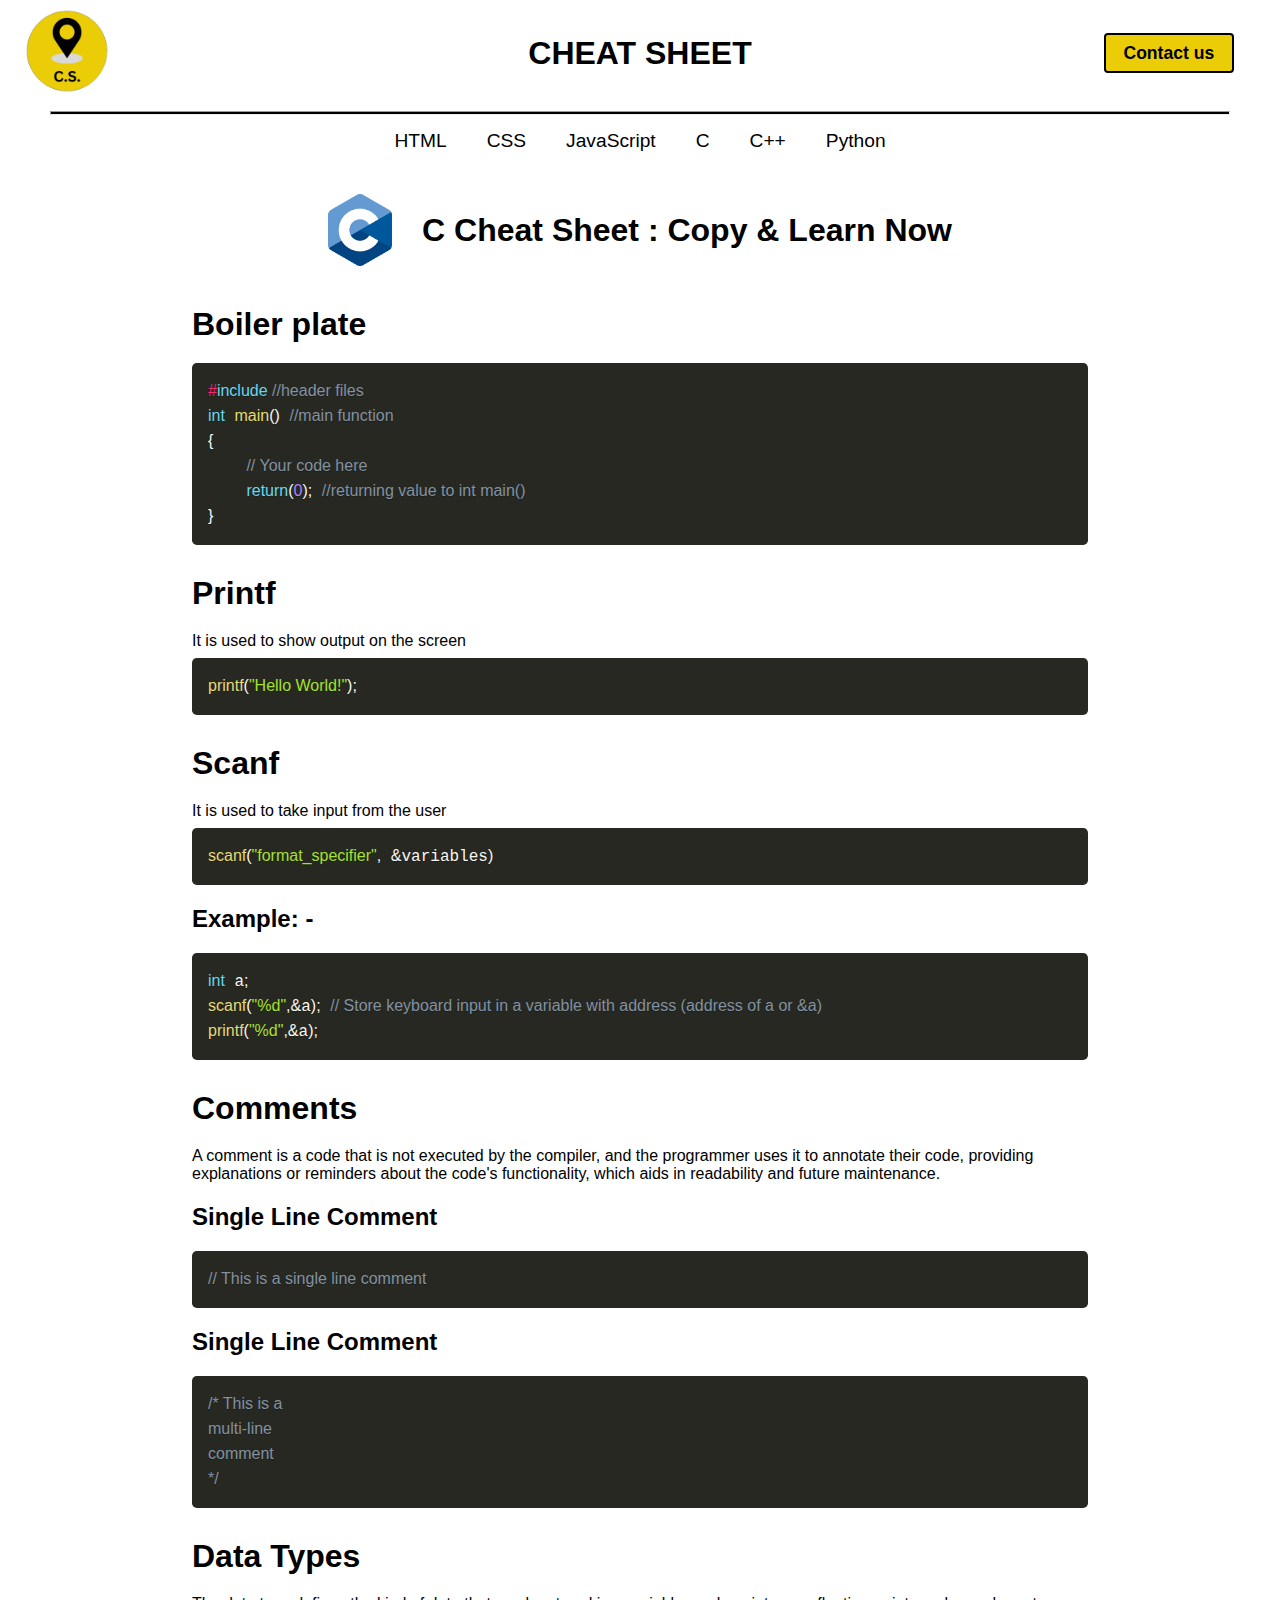
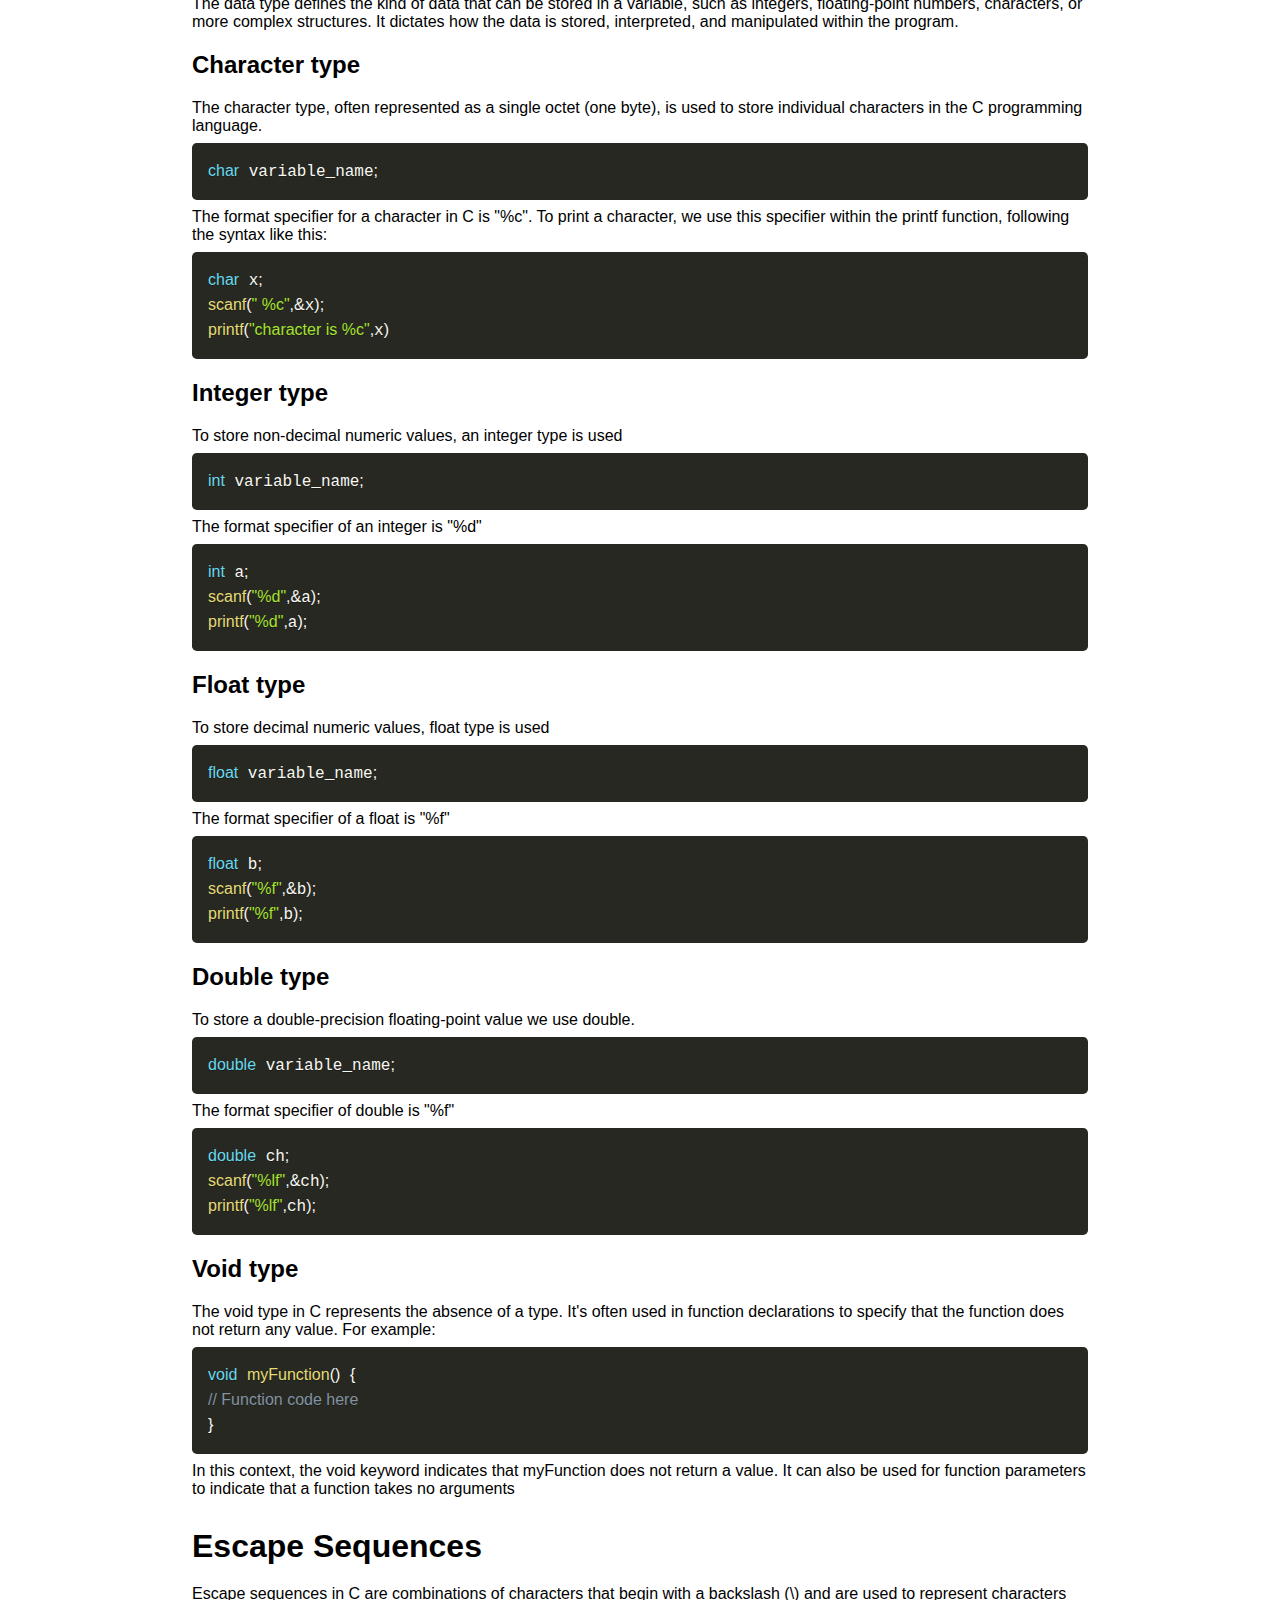
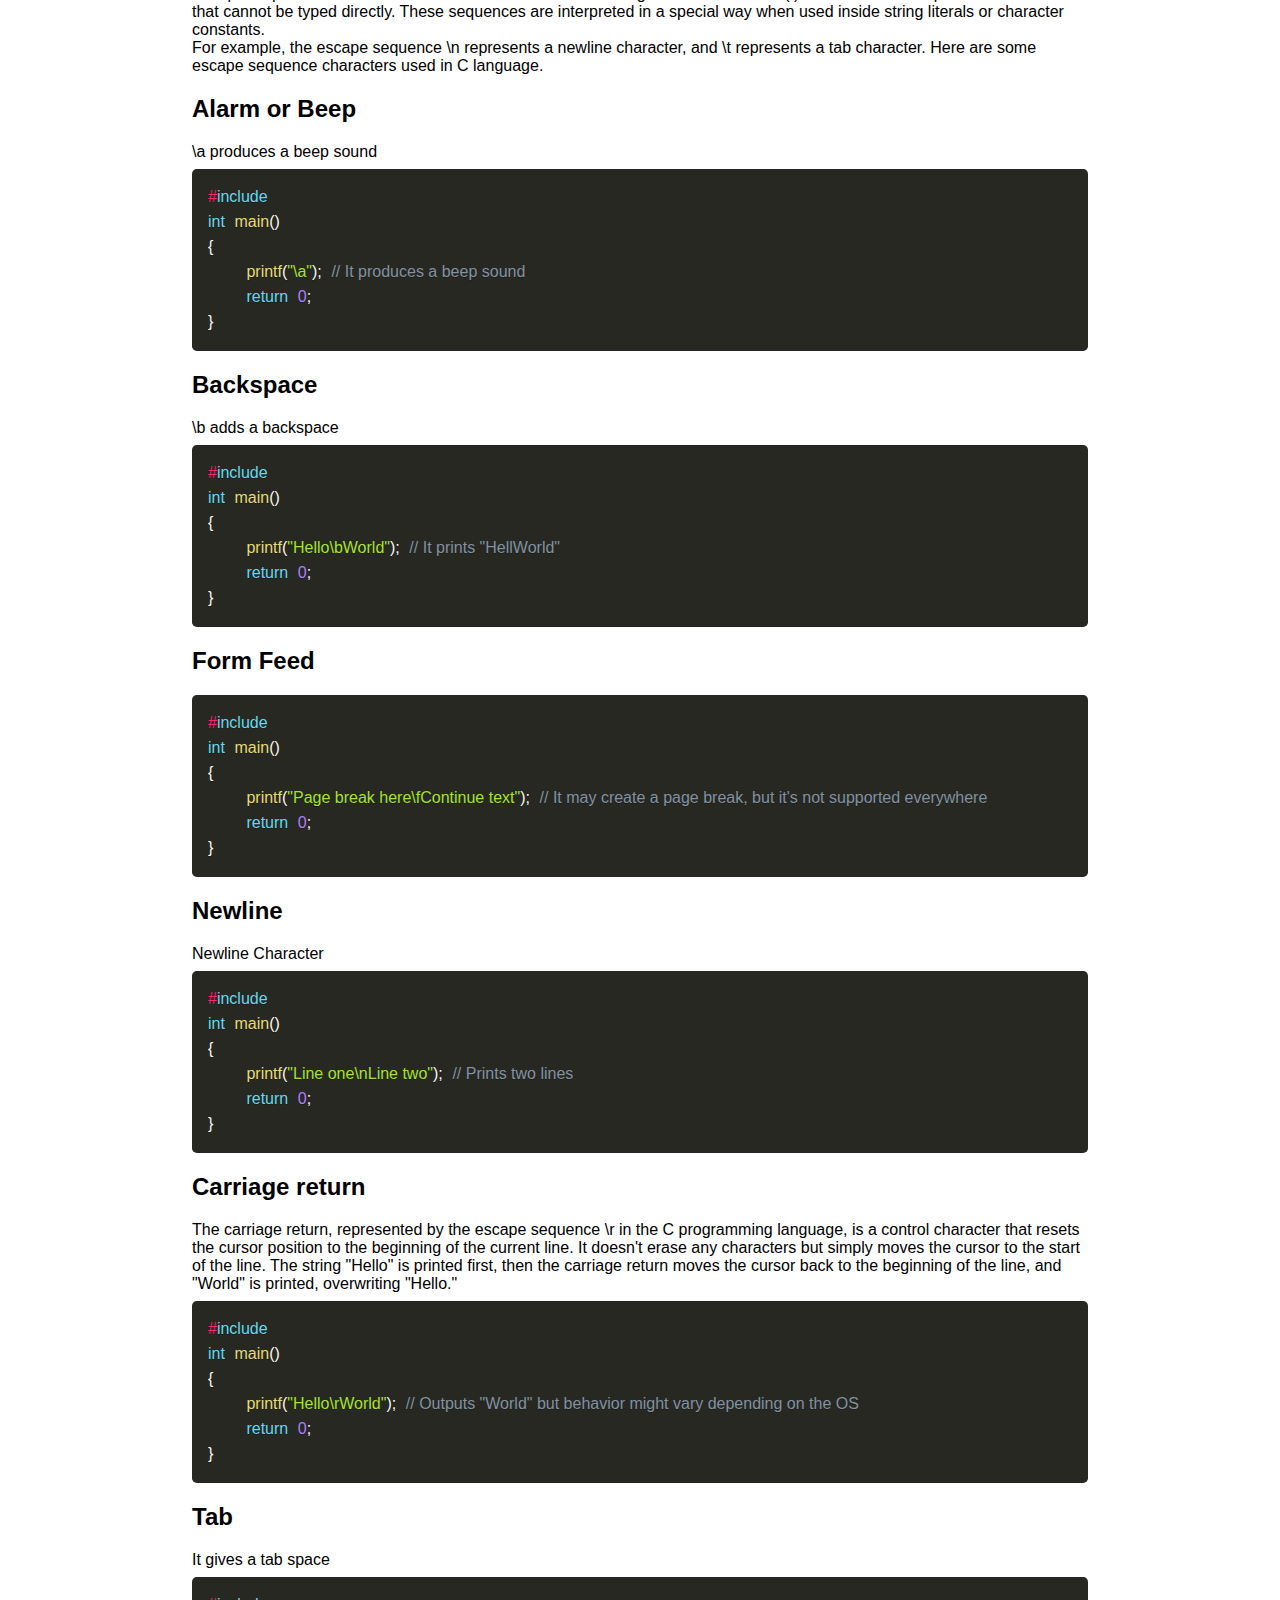
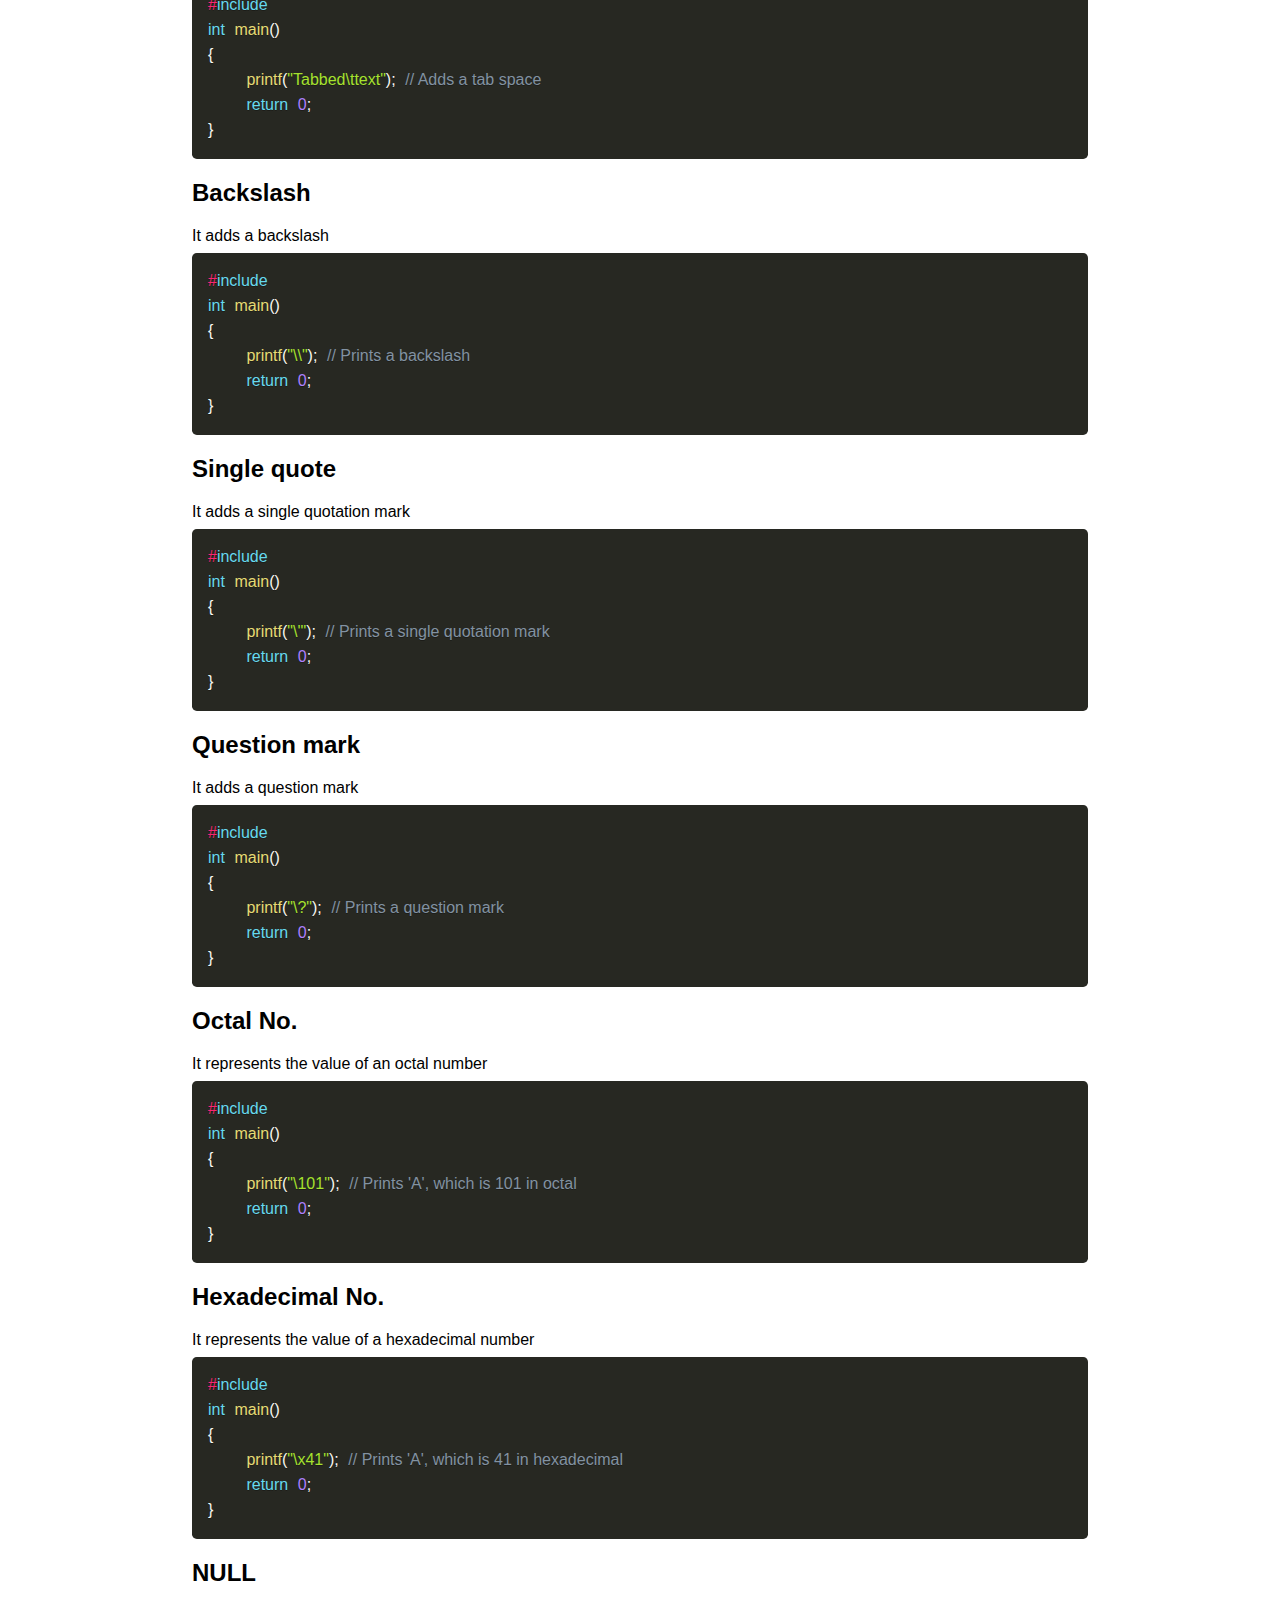
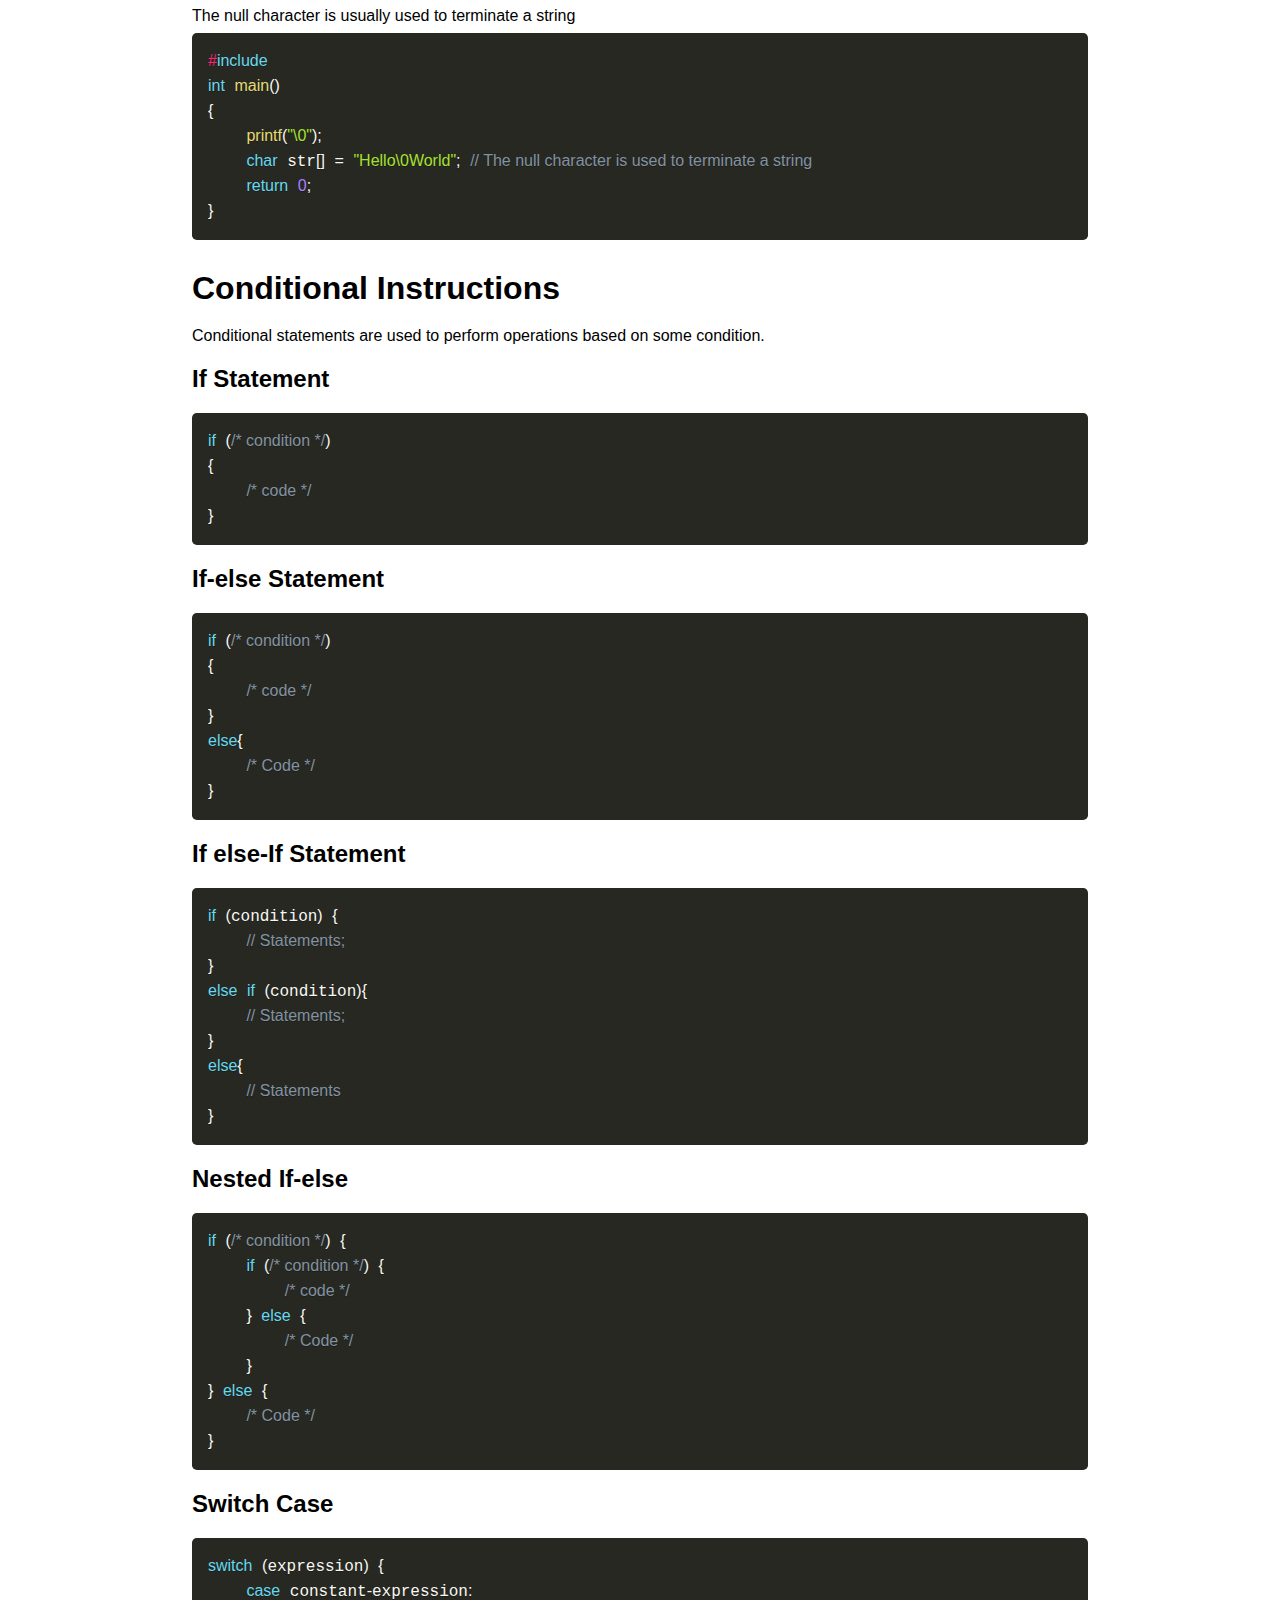
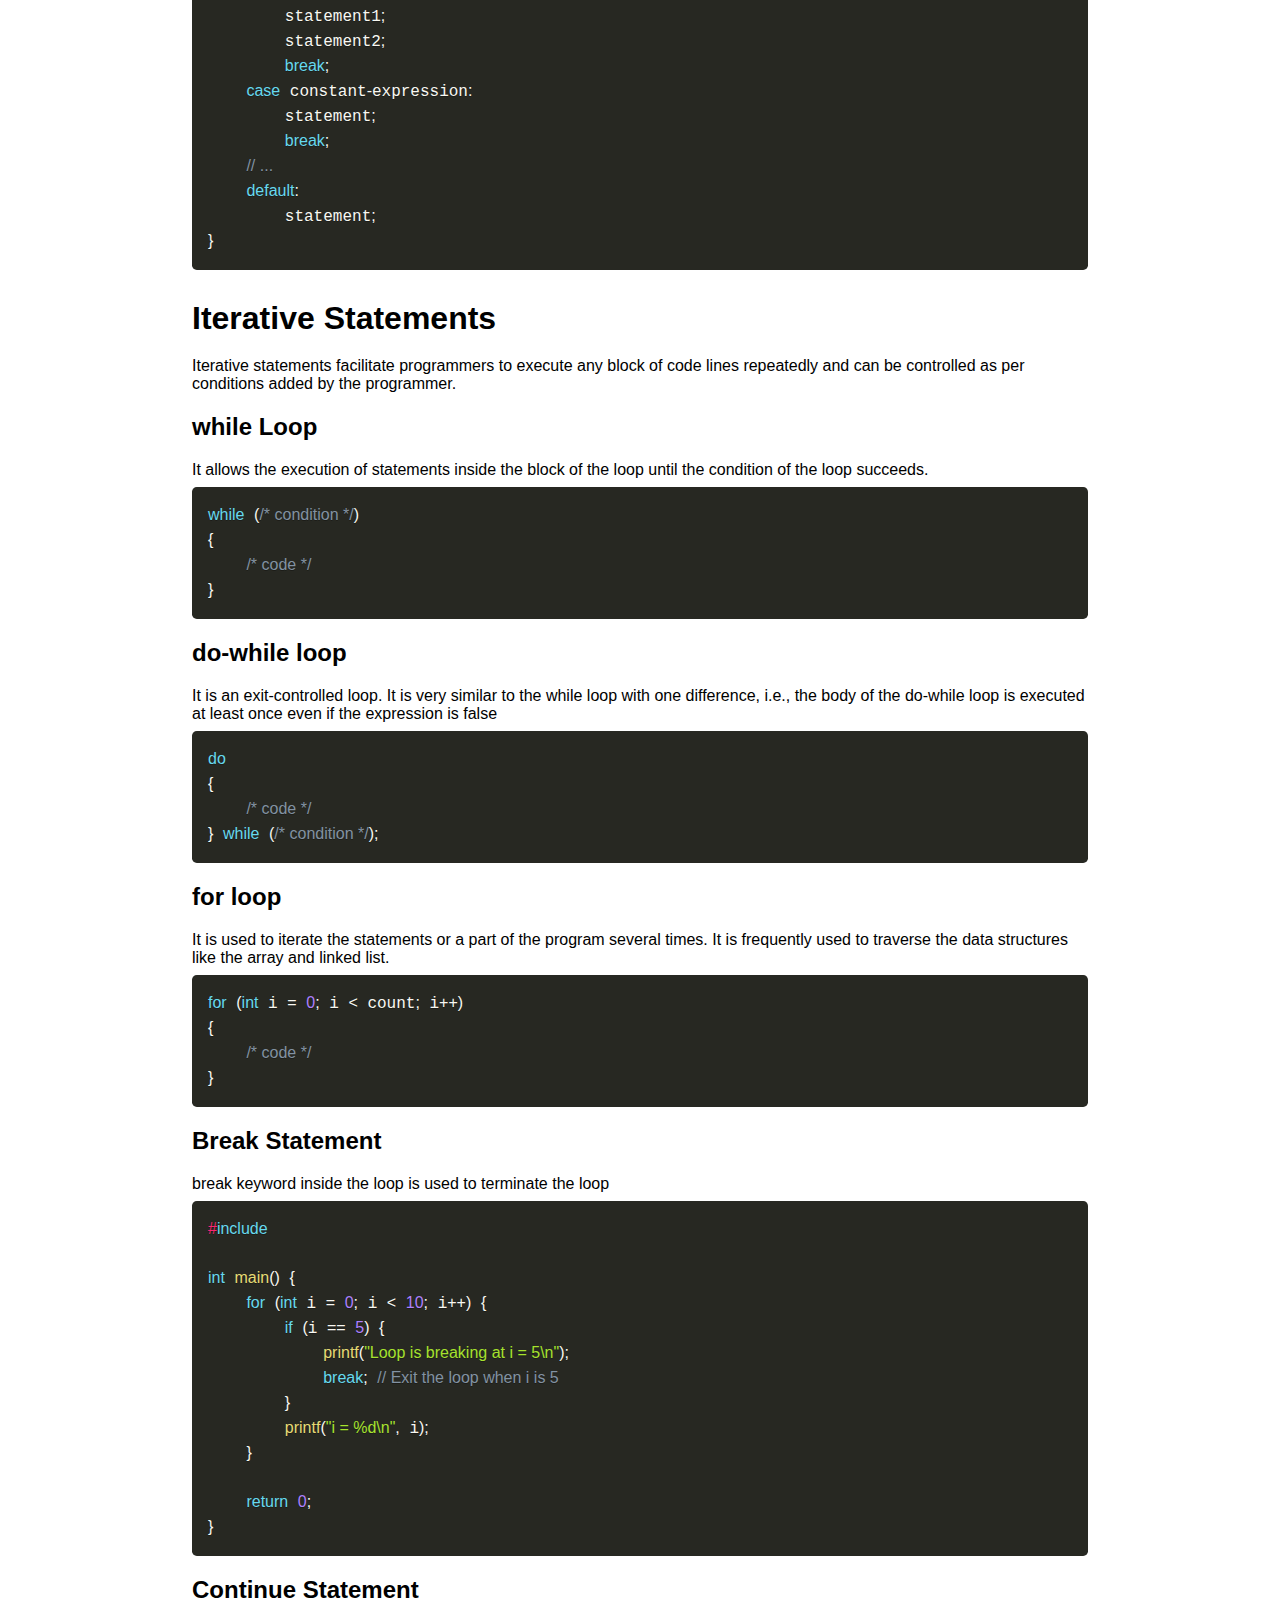
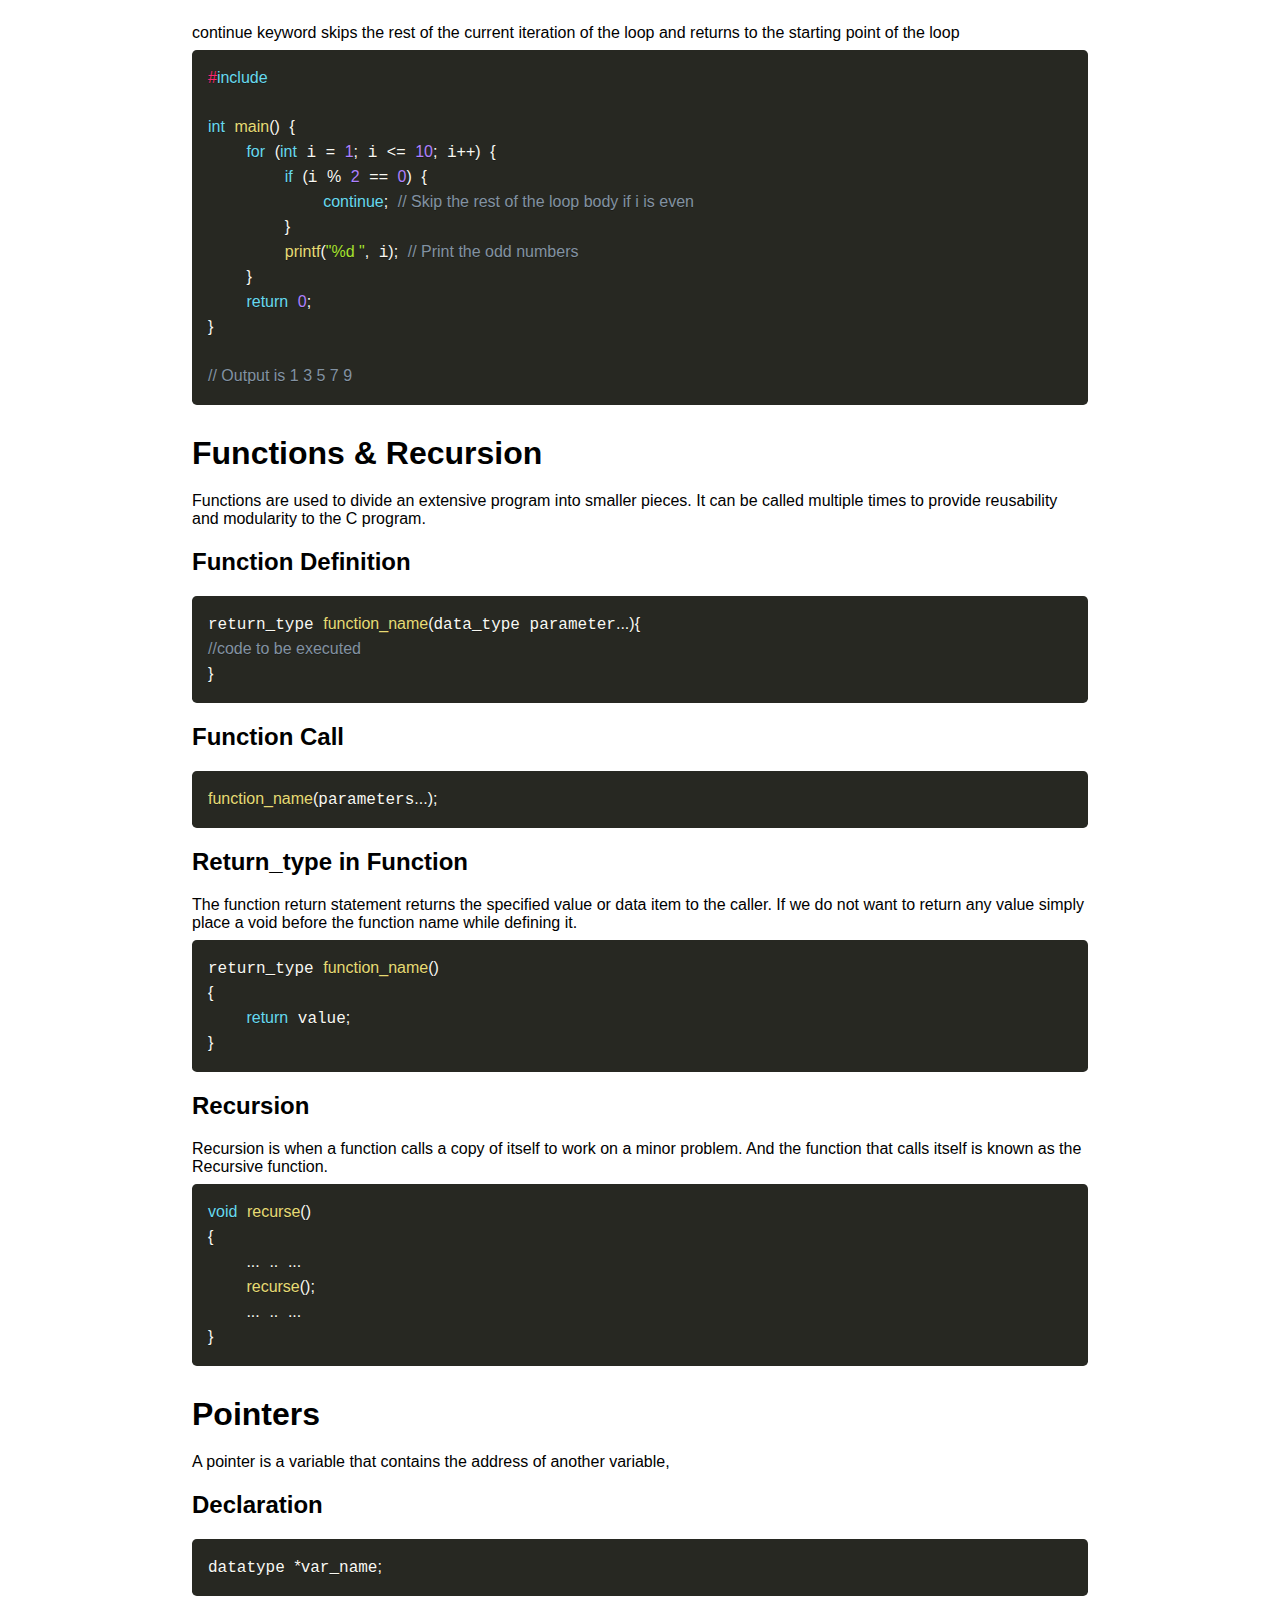
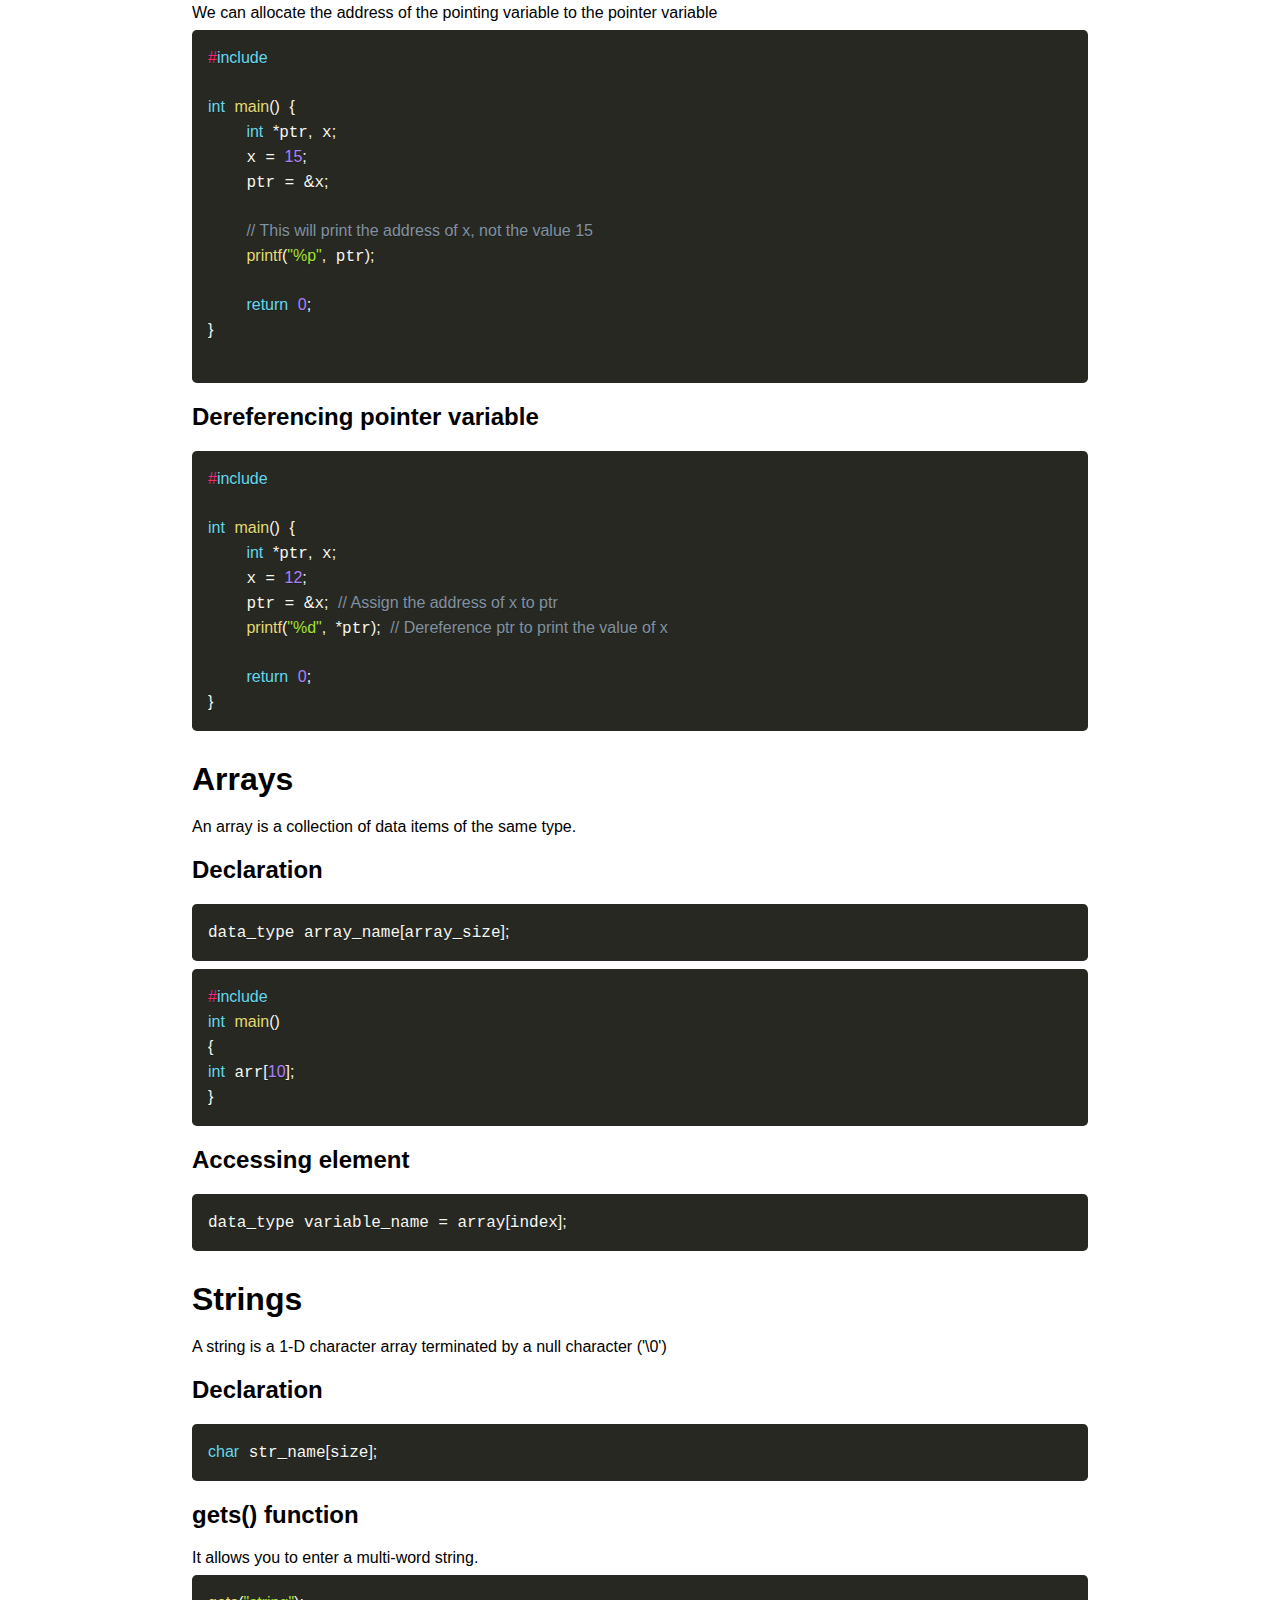
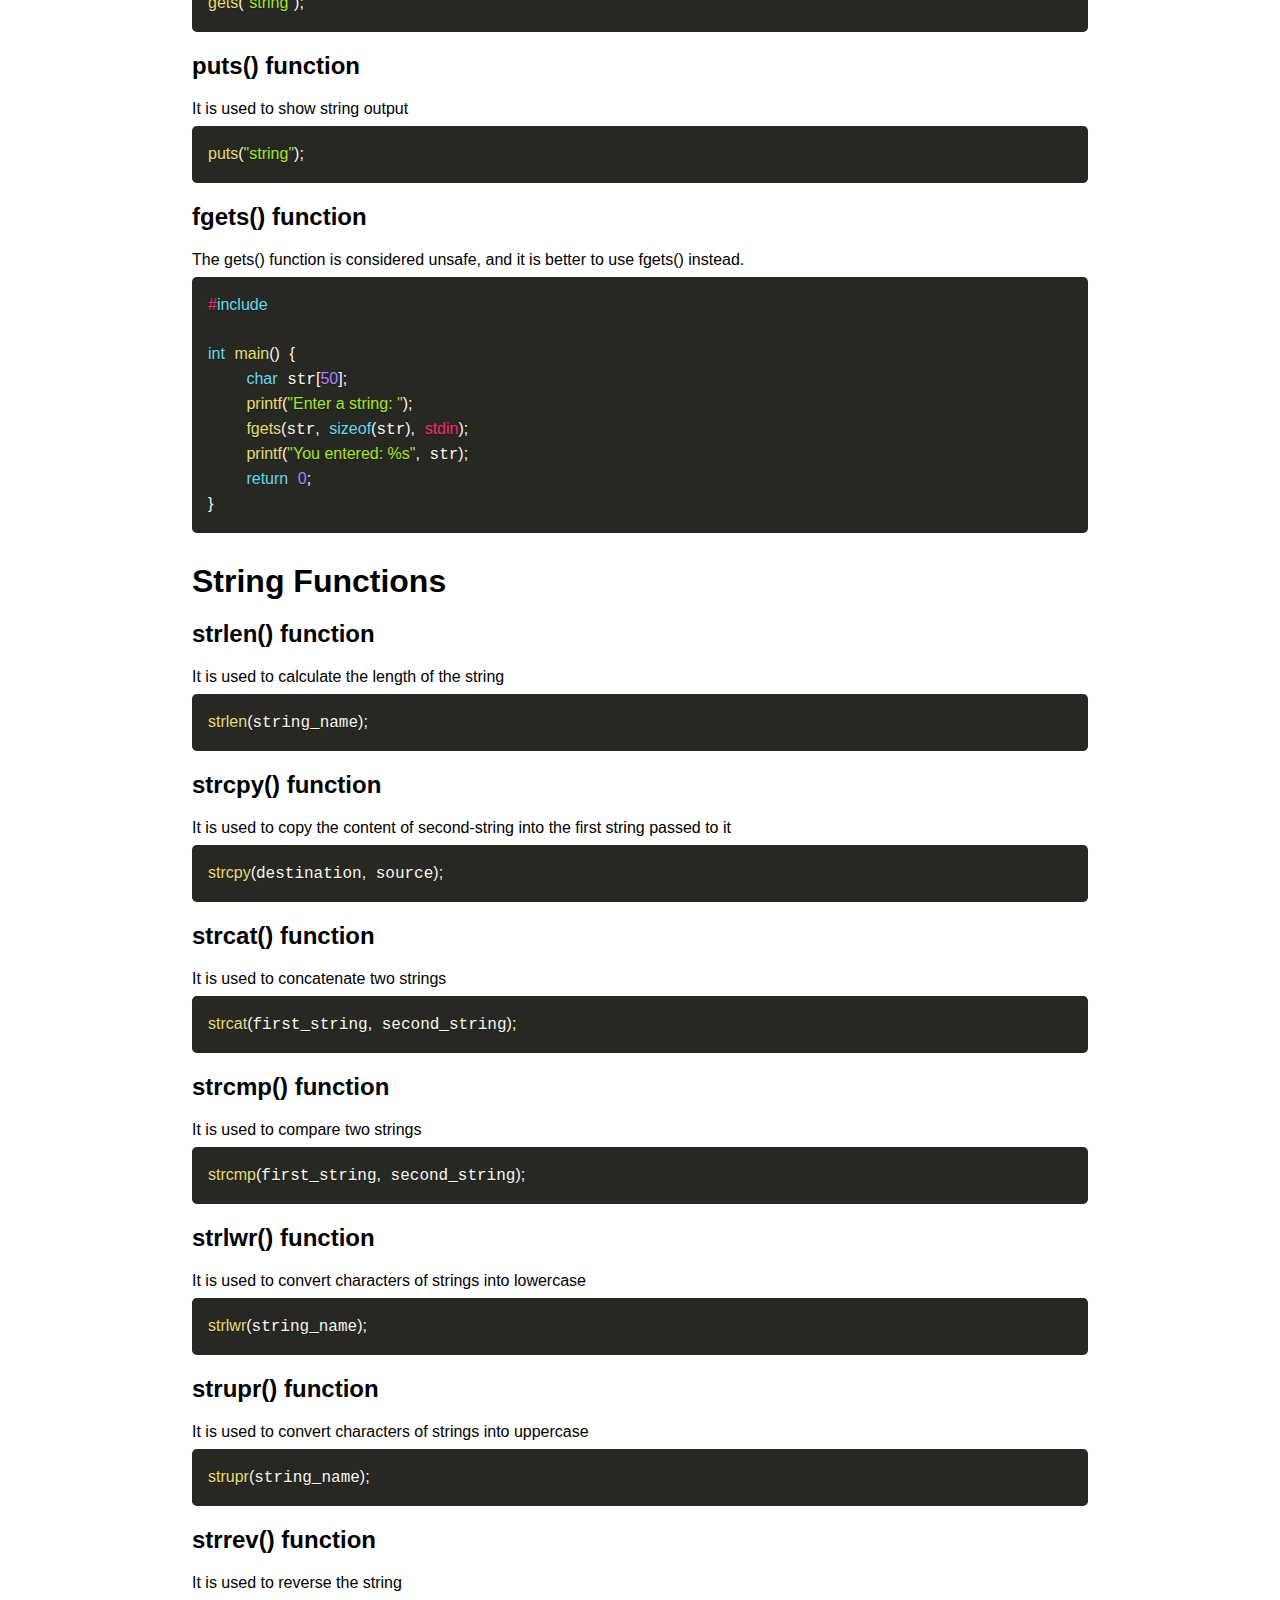
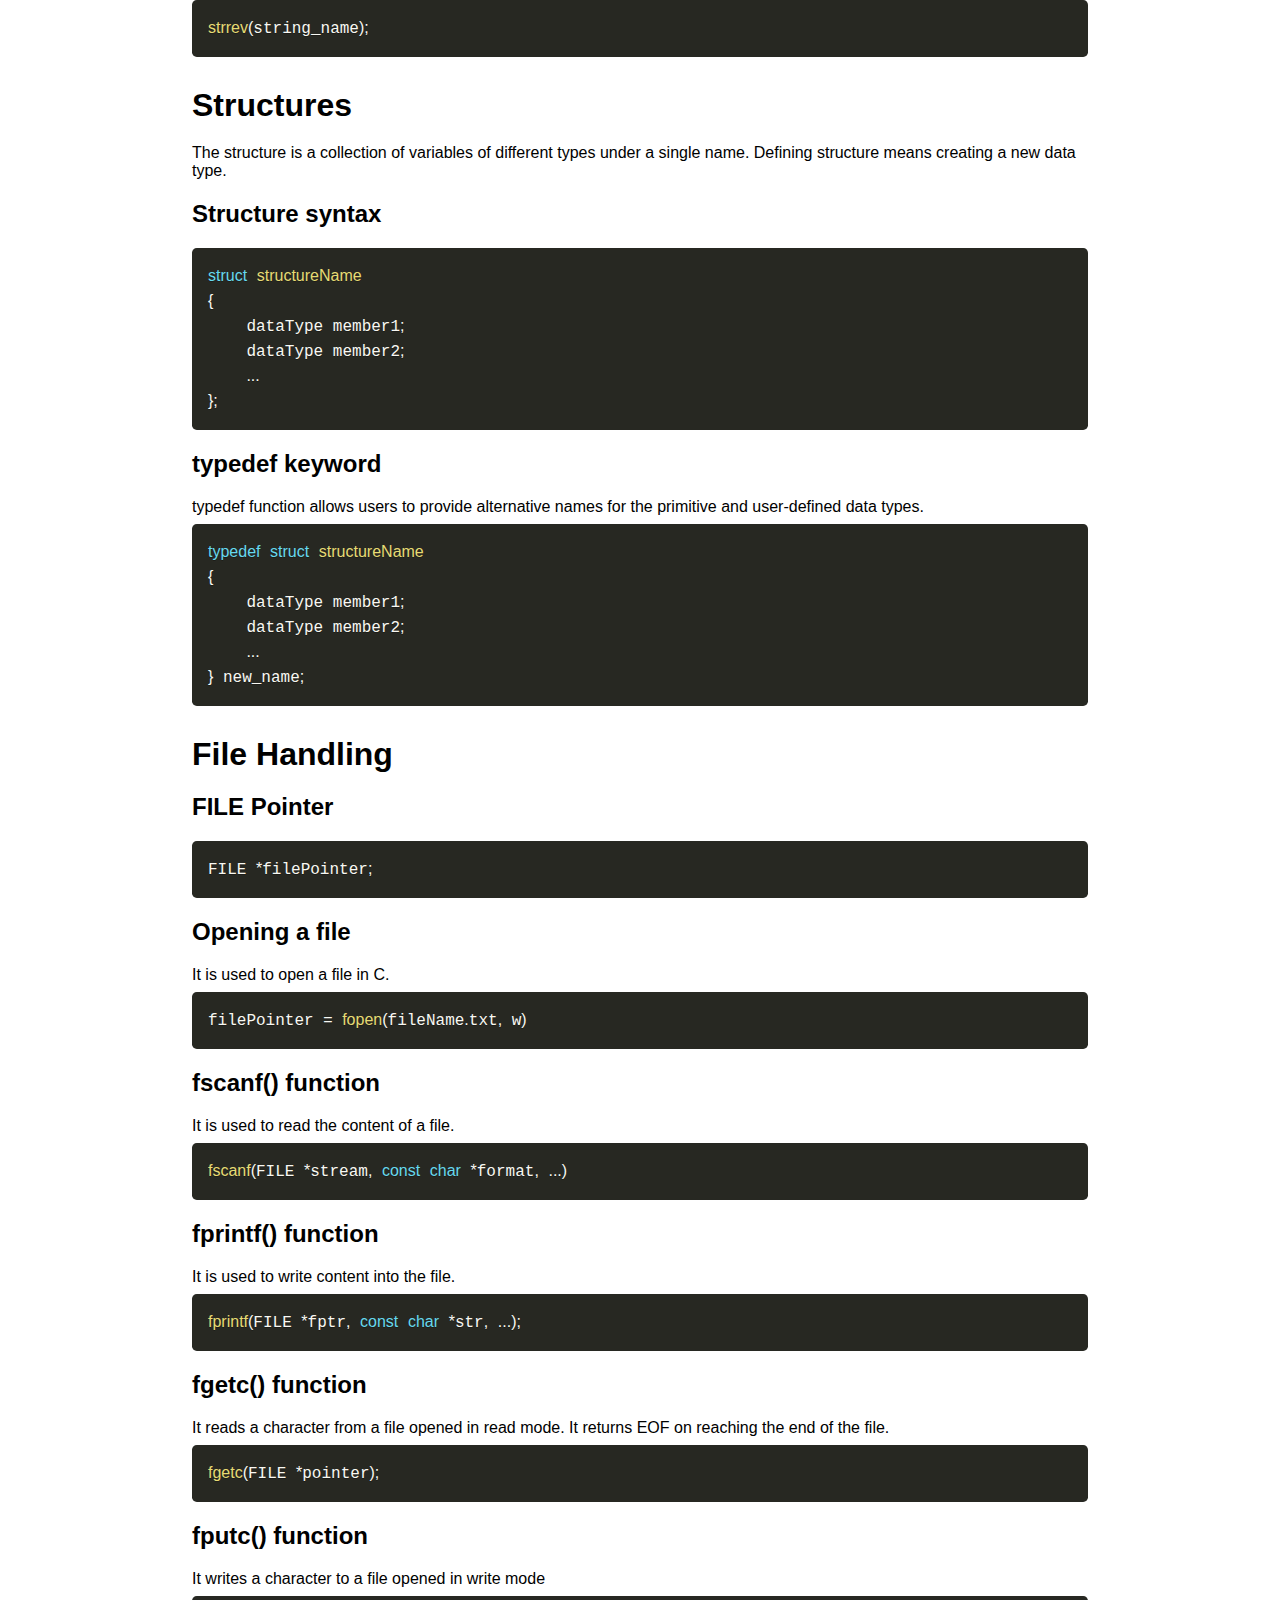
<file: CheatSheet/c_index.html>
<!DOCTYPE html>
<html lang="en">

<head>
    <meta charset="UTF-8">
    <meta name="viewport" content="width=device-width, initial-scale=1.0">
    <title>C - Cheat Sheet</title>
    <link rel="icon" href="./images/CheatSheet.png" type="image/x-icon">
    <link rel="stylesheet" href="./StyleSheet CSS/stylecs.css">
    <link rel="preconnect" href="https://fonts.googleapis.com">
    <link rel="preconnect" href="https://fonts.gstatic.com" crossorigin>
    <link href="https://fonts.googleapis.com/css2?family=Roboto+Slab:wght@400;600;800&display=swap" rel="stylesheet">
    <link rel="stylesheet" href="https://cdnjs.cloudflare.com/ajax/libs/font-awesome/6.4.2/css/all.min.css"
        integrity="sha512-z3gLpd7yknf1YoNbCzqRKc4qyor8gaKU1qmn+CShxbuBusANI9QpRohGBreCFkKxLhei6S9CQXFEbbKuqLg0DA=="
        crossorigin="anonymous" referrerpolicy="no-referrer" />
    <link rel="stylesheet" href="./StyleSheet CSS/prism.css">
    <script src="./StyleSheet CSS/prism.js"></script>
</head>

<body>
    <!-- Header -->
    <header>
        <div class="logo">
            <img src="./images/CheatSheet.png" alt="">
        </div>
        <div class="text">
            CHEAT SHEET
        </div>
        <a href="/">
            <button class="btn">Contact us</button>
        </a>
    </header>

    <!-- Horizontal Line -->
    <hr>

    <!-- Nav-bar -->
    <nav>
        <ul>
            <a href="index.html" target="_blank"><i class="fa-solid fa-house fa-xl" style="color: #eacc05;"></i></a>
            <li><a href="HTML_index.html">HTML</a></li>
            <li><a href="CSS_index.html">CSS</a></li>
            <li><a href="JavaScript_index.html">JavaScript</a></li>
            <li><a href="c_index.html">C</a></li>
            <li><a href="C++_index.html">C++</a></li>
            <li><a href="python_index.html">Python</a></li>
            <a href="/" target="_blank"></a><i class="fa-solid fa-user fa-xl" style="color: #eacd07;"></i></a>
        </ul>
    </nav>

    <!-- Container -->
    <div class="container">
        <div class="hero-c">
            <img src="./images/c_logo.png" alt="">
            <div>C Cheat Sheet : Copy & Learn Now</div>
        </div>

        <!-- List -->
        <ol>
            <li><h1>Boiler plate</h1>
                <pre class="language-c"><code>#include<stdio.h> //header files
int main() //main function
{
    // Your code here
    return(0); //returning value to int main()
}</code></pre>
            </li>

            <li><h1>Printf</h1>
                It is used to show output on the screen
                <pre class="language-c"><code>printf("Hello World!");</code></pre>
            </li>

            <li><h1>Scanf</h1>
                It is used to take input from the user
                <pre class="language-c"><code>scanf("format_specifier", &variables)</code></pre>
                <h2>Example: -</h2>
                <pre class="language-c"><code>int a;
scanf("%d",&a); // Store keyboard input in a variable with address (address of a or &a)
printf("%d",&a);</code></pre>
            </li>

            <li>
                <h1>Comments</h1>
                A comment is a code that is not executed by the compiler, and the programmer uses it to annotate their code, providing explanations or reminders about the code's functionality, which aids in readability and future maintenance.
                <h2>Single Line Comment</h2>
                <pre class="language-c"><code>// This is a single line comment</code></pre>
                <h2>Single Line Comment</h2>
                <pre class="language-c"><code>/* This is a 
multi-line
comment
*/</code></pre>
            </li>

            <li>
                <h1>Data Types</h1>
                The data type defines the kind of data that can be stored in a variable, such as integers, floating-point numbers, characters, or more complex structures. It dictates how the data is stored, interpreted, and manipulated within the program.
                
                <h2>Character type</h2>
                The character type, often represented as a single octet (one byte), is used to store individual characters in the C programming language.
                <pre class="language-c"><code>char variable_name;</code></pre>
                The format specifier for a character in C is "%c". To print a character, we use this specifier within the printf function, following the syntax like this:
                <pre class="language-c"><code>char x;
scanf(" %c",&x);
printf("character is %c",x)</code></pre>
                <h2>Integer type</h2>
                To store non-decimal numeric values, an integer type is used
                <pre class="language-c"><code>int variable_name;</code></pre>
                The format specifier of an integer is "%d"
                <pre class="language-c"><code>int a;
scanf("%d",&a);
printf("%d",a);</code></pre>
                <h2>Float type</h2>
                To store decimal numeric values, float type is used
                <pre class="language-c"><code>float variable_name;</code></pre>
                The format specifier of a float is "%f"
                <pre class="language-c"><code>float b;
scanf("%f",&b);
printf("%f",b);</code></pre>
                <h2>Double type</h2>
                To store a double-precision floating-point value we use double.
                <pre class="language-c"><code>double variable_name;</code></pre>
                The format specifier of double is "%f"
                <pre class="language-c"><code>double ch;
scanf("%lf",&ch);
printf("%lf",ch);</code></pre>
                <h2>Void type</h2>
                The void type in C represents the absence of a type. It's often used in function declarations to specify that the function does not return any value. For example:
                <pre class="language-c"><code>void myFunction() {
// Function code here
}</code></pre>
                In this context, the void keyword indicates that myFunction does not return a value. It can also be used for function parameters to indicate that a function takes no arguments
                </li>

                <li>
                    <h1>Escape Sequences</h1>
                    Escape sequences in C are combinations of characters that begin with a backslash (\) and are used to represent characters that cannot be typed directly. These sequences are interpreted in a special way when used inside string literals or character constants.<br>
                    For example, the escape sequence \n represents a newline character, and \t represents a tab character. Here are some escape sequence characters used in C language.
                
                    <h2>Alarm or Beep</h2>
                    \a produces a beep sound
                    <pre class="language-c"><code>#include<stdio.h>
int main()
{
    printf("\a"); // It produces a beep sound
    return 0;
}</code></pre>
                    <h2>Backspace</h2>
                    \b adds a backspace
                    <pre class="language-c"><code>#include<stdio.h>
int main()
{
    printf("Hello\bWorld"); // It prints "HellWorld"
    return 0;
}</code></pre>
                    <h2>Form Feed</h2>

                    <pre class="language-c"><code>#include<stdio.h>
int main()
{
    printf("Page break here\fContinue text"); // It may create a page break, but it's not supported everywhere
    return 0;
}</code></pre>
                    <h2>Newline</h2>
                    Newline Character
                    <pre class="language-c"><code>#include<stdio.h>
int main()
{
    printf("Line one\nLine two"); // Prints two lines
    return 0;
}</code></pre>
                    <h2>Carriage return</h2>
                    The carriage return, represented by the escape sequence \r in the C programming language, is a control character that resets the cursor position to the beginning of the current line. It doesn't erase any characters but simply moves the cursor to the start of the line. The string "Hello" is printed first, then the carriage return moves the cursor back to the beginning of the line, and "World" is printed, overwriting "Hello."
                    <pre class="language-c"><code>#include<stdio.h>
int main()
{ 
    printf("Hello\rWorld"); // Outputs "World" but behavior might vary depending on the OS
    return 0;
}</code></pre>
                    <h2>Tab</h2>
                    It gives a tab space
                    <pre class="language-c"><code>#include<stdio.h>
int main()
{
    printf("Tabbed\ttext"); // Adds a tab space
    return 0;
}</code></pre>
                    <h2>Backslash</h2>
                    It adds a backslash
                    <pre class="language-c"><code>#include<stdio.h>
int main()
{
    printf("\\"); // Prints a backslash
    return 0;
}</code></pre>
                    <h2>Single quote</h2>
                    It adds a single quotation mark
                    <pre class="language-c"><code>#include<stdio.h>
int main()
{
    printf("\'"); // Prints a single quotation mark
    return 0;
}</code></pre>
                    <h2>Question mark</h2>
                    It adds a question mark
                    <pre class="language-c"><code>#include<stdio.h>
int main()
{
    printf("\?"); // Prints a question mark
    return 0;
}</code></pre>
                    <h2>Octal No.</h2>
                    It represents the value of an octal number
                    <pre class="language-c"><code>#include<stdio.h>
int main()
{
    printf("\101"); // Prints 'A', which is 101 in octal
    return 0;
}</code></pre>
                    <h2>Hexadecimal No.</h2>
                    It represents the value of a hexadecimal number
                    <pre class="language-c"><code>#include<stdio.h>
int main()
{
    printf("\x41"); // Prints 'A', which is 41 in hexadecimal
    return 0;
}</code></pre>
                    <h2>NULL</h2>
                    The null character is usually used to terminate a string
                    <pre class="language-c"><code>#include<stdio.h>
int main()
{
    printf("\0");
    char str[] = "Hello\0World"; // The null character is used to terminate a string
    return 0;
}</code></pre>
            </li>

            <li>
                <h1>Conditional Instructions</h1>
                Conditional statements are used to perform operations based on some condition.

                <h2>If Statement</h2>
                <pre class="language-c"><code>if (/* condition */)
{
    /* code */
}</code></pre>
                <h2>If-else Statement</h2>
                <pre class="language-c"><code>if (/* condition */)
{
    /* code */
}
else{
    /* Code */
}
</code></pre>
                <h2>If else-If Statement</h2>
                <pre class="language-c"><code>if (condition) {
    // Statements;
}
else if (condition){
    // Statements;
}
else{
    // Statements
}</code></pre>
                <h2>Nested If-else</h2>
                <pre class="language-c"><code>if (/* condition */) {
    if (/* condition */) {
        /* code */
    } else {
        /* Code */
    }
} else {
    /* Code */
}
</code></pre>
                <h2>Switch Case</h2>
                <pre class="language-c"><code>switch (expression) {
    case constant-expression:
        statement1;
        statement2;
        break;
    case constant-expression:
        statement;
        break;
    // ...
    default:
        statement;
}
</code></pre>
            </li>

            <li>
                <h1>Iterative Statements</h1>
                Iterative statements facilitate programmers to execute any block of code lines repeatedly and can be controlled as per conditions added by the programmer.
                
                <h2>while Loop</h2>
                It allows the execution of statements inside the block of the loop until the condition of the loop succeeds.
                <pre class="language-c"><code>while (/* condition */)
{
    /* code */
}</code></pre>
                <h2>do-while loop</h2>
                It is an exit-controlled loop. It is very similar to the while loop with one difference, i.e., the body of the do-while loop is executed at least once even if the expression is false
                <pre class="language-c"><code>do
{
    /* code */
} while (/* condition */);</code></pre>
                <h2>for loop</h2>
                It is used to iterate the statements or a part of the program several times. It is frequently used to traverse the data structures like the array and linked list.
                <pre class="language-c"><code>for (int i = 0; i < count; i++)
{
    /* code */
}</code></pre>
                <h2>Break Statement</h2>
                break keyword inside the loop is used to terminate the loop
                <pre class="language-c"><code>#include <stdio.h>

int main() {
    for (int i = 0; i < 10; i++) {
        if (i == 5) {
            printf("Loop is breaking at i = 5\n");
            break; // Exit the loop when i is 5
        }
        printf("i = %d\n", i);
    }

    return 0;
}
</code></pre>
                <h2>Continue Statement</h2>
                continue keyword skips the rest of the current iteration of the loop and returns to the starting point of the loop
                <pre class="language-c"><code>#include <stdio.h>

int main() {
    for (int i = 1; i <= 10; i++) {
        if (i % 2 == 0) {
            continue; // Skip the rest of the loop body if i is even
        }
        printf("%d ", i); // Print the odd numbers
    }
    return 0;
}

// Output is 1 3 5 7 9
</code></pre>
            </li>

            <li>
                <h1>Functions & Recursion</h1>
                Functions are used to divide an extensive program into smaller pieces. It can be called multiple times to provide reusability and modularity to the C program.
                <h2>Function Definition</h2>
                <pre class="language-c"><code>return_type function_name(data_type parameter...){ 
//code to be executed 
}</code></pre>
                <h2>Function Call</h2>                
                <pre class="language-c"><code>function_name(parameters...);</code></pre>
                <h2>Return_type in Function</h2>
                The function return statement returns the specified value or data item to the caller. If we do not want to return any value simply place a void before the function name while defining it.
                <pre class="language-c"><code>return_type function_name()
{
    return value;
}</code></pre>
                <h2>Recursion</h2>
                Recursion is when a function calls a copy of itself to work on a minor problem. And the function that calls itself is known as the Recursive function.
                <pre class="language-c"><code>void recurse()
{
    ... .. ...
    recurse();
    ... .. ...
}</code></pre>
                
                <h1>Pointers</h1>
                A pointer is a variable that contains the address of another variable,
                <h2>Declaration</h2>
                <pre class="language-c"><code>datatype *var_name;</code></pre>
                We can allocate the address of the pointing variable to the pointer variable
                <pre class="language-c"><code>#include <stdio.h>

int main() {
    int *ptr, x;
    x = 15;
    ptr = &x;

    // This will print the address of x, not the value 15
    printf("%p", ptr);

    return 0;
}
 </code></pre>
                <h2>Dereferencing pointer variable</h2>
                <pre class="language-c"><code>#include <stdio.h>

int main() {
    int *ptr, x;
    x = 12;
    ptr = &x; // Assign the address of x to ptr
    printf("%d", *ptr); // Dereference ptr to print the value of x

    return 0;
}
</code></pre>

                <h1>Arrays</h1>
                An array is a collection of data items of the same type.
                <h2>Declaration</h2>
                <pre class="language-c"><code>data_type array_name[array_size];</code></pre>
                <pre class="language-c"><code>#include<stdio.h>                         
int main()                               
{
int arr[10];   
}</code></pre>
                <h2>Accessing element</h2>
                <pre class="language-c"><code>data_type variable_name = array[index];</code></pre>

                <h1>Strings</h1>
                A string is a 1-D character array terminated by a null character ('\0')
                <h2>Declaration</h2>
                <pre class="language-c"><code>char str_name[size];</code></pre>
                <h2>gets() function</h2>
                It allows you to enter a multi-word string.
                <pre class="language-c"><code>gets("string");</code></pre>
                <h2>puts() function</h2>
                It is used to show string output
                <pre class="language-c"><code>puts("string");</code></pre>
                <h2>fgets() function</h2>
                The gets() function is considered unsafe, and it is better to use fgets() instead.
                <pre class="language-c"><code>#include <stdio.h>

int main() {
    char str[50];
    printf("Enter a string: ");
    fgets(str, sizeof(str), stdin);
    printf("You entered: %s", str);
    return 0;
}
</code></pre>

                <h1>String Functions</h1>

                <h2>strlen() function</h2>
                It is used to calculate the length of the string
                <pre class="language-c"><code>strlen(string_name);</code></pre>
                <h2>strcpy() function</h2>
                It is used to copy the content of second-string into the first string passed to it
                <pre class="language-c"><code>strcpy(destination, source);</code></pre>
                <h2>strcat() function</h2>
                It is used to concatenate two strings
                <pre class="language-c"><code>strcat(first_string, second_string);</code></pre>
                <h2>strcmp() function</h2>
                It is used to compare two strings
                <pre class="language-c"><code>strcmp(first_string, second_string);</code></pre>
                <h2>strlwr() function</h2>
                It is used to convert characters of strings into lowercase
                <pre class="language-c"><code>strlwr(string_name);</code></pre>
                <h2>strupr() function</h2>
                It is used to convert characters of strings into uppercase
                <pre class="language-c"><code>strupr(string_name);</code></pre>
                <h2>strrev() function</h2>
                It is used to reverse the string
                <pre class="language-c"><code>strrev(string_name);</code></pre>

                <h1>Structures</h1>
                The structure is a collection of variables of different types under a single name. Defining structure means creating a new data type.
                <h2>Structure syntax</h2>
                <pre class="language-c"><code>struct structureName 
{
    dataType member1;
    dataType member2;
    ...
};</code></pre>
                <h2>typedef keyword</h2>
                typedef function allows users to provide alternative names for the primitive and user-defined data types.
                <pre class="language-c"><code>typedef struct structureName 
{
    dataType member1;
    dataType member2;
    ...
} new_name;</code></pre>

                <h1>File Handling</h1>

                <h2>FILE Pointer</h2>
                <pre class="language-c"><code>FILE *filePointer;</code></pre>
                <h2>Opening a file</h2>
                It is used to open a file in C.
                <pre class="language-c"><code>filePointer = fopen(fileName.txt, w)</code></pre>
                <h2>fscanf() function</h2>
                It is used to read the content of a file.
                <pre class="language-c"><code>fscanf(FILE *stream, const char *format, ...)</code></pre>
                <h2>fprintf() function</h2>
                It is used to write content into the file.
                <pre class="language-c"><code>fprintf(FILE *fptr, const char *str, ...);</code></pre>
                <h2>fgetc() function</h2>
                It reads a character from a file opened in read mode. It returns EOF on reaching the end of the file.
                <pre class="language-c"><code>fgetc(FILE *pointer);</code></pre>
                <h2>fputc() function</h2>
                It writes a character to a file opened in write mode
                <pre class="language-c"><code>fputc(char, FILE *pointer);</code></pre>
                <h2>Closing a file</h2>
                It closes the file.
                <pre class="language-c"><code>fclose(filePointer);</code></pre>

                <h1>Dynamic Memory Allocation</h1>
                A set of functions for dynamic memory allocation from the heap. These methods are used to use the dynamic memory which makes our C programs more efficient
                <h2>malloc() function</h2>
                Stands for 'Memory allocation' and reserves a block of memory with the given amount of bytes.
                <pre class="language-c"><code>ptr = (castType*) malloc(size);</code></pre>
                <h2>calloc() function</h2>
                Stands for 'Contiguous allocation' and reserves n blocks of memory with the given amount of bytes.
                <pre class="language-c"><code>ptr = (castType*)calloc(n, size);</code></pre>
                <h2>free function</h2>
                It is used to free the allocated memory.
                <pre class="language-c"><code>free(ptr);</code></pre>
                <h2>realloc() function</h2>
                If the allocated memory is insufficient, then we can change the size of previously allocated memory using this function for efficiency purposes
                <pre class="language-c"><code>ptr = realloc(ptr, x);</code></pre>
            </li>

        </ol>
    </div>

    <!-- Download Section -->
    <div class="download">
        <h3>Download C CheatSheet PDF</h3>
        <a href="./Documents/C CheatSheet PDF.pdf">
            <button class="btn-d">PDF Here !!!</button>
        </a>
    </div>

    <!-- Footer -->
    <footer>
        <div class="footer1">
            <img src="./images/CheatSheet.png" alt="">
            <h1>CHEAT SHEET</h1>
            <h4>Developed by Pratham Choudhary</h4>
        </div>

        <div class="footer2">
            <h2>Useful Links</h2>
            <ul>
                <li><a href="index.html">Home</a></li>
                <li><a href="HTML_index.html">HTML</a></li>
                <li><a href="CSS_index.html">CSS</a></li>
                <li><a href="JavaScript_index.html">JavaScript</a></li>
                <li><a href="c_index.html">C</a></li>
                <li><a href="C++_index.html">C++</a></li>
                <li><a href="python_index.html">Python</a></li>
            </ul>
        </div>

        <div class="footer3">
            <ul>
                <li><a href="/">Portfolio</a></li>
                <li><a href="/">Blog</a></li>
                <li><a href="/">Service</a></li>
            </ul>
        </div>
        <div class="vl"></div>
        <div class="footer4">
            <h1>Follow Us</h1>
            <a href="https://github.com/PrathamChoudharyy" target="_blank"><i class="fa-brands fa-github fa-2xl" style="color: #ebcd07;"></i></a>
            <a href="https://www.linkedin.com/in/pratham-choudhary-coder/" target="_blank"><i class="fa-brands fa-linkedin-in fa-2xl" style="color: #eacc05;"></i></a>
            <a href="https://www.instagram.com/pratham_gurjarr/" target="_blank"><i class="fa-brands fa-instagram fa-2xl" style="color: #eacc05;"></i></a>
            <h1>Mail us</h1>
            <a href="/" target="_blank"><i class="fa-solid fa-envelope fa-2xl" style="color: #eacc05;"></i>choudharyy.pratham@gmail.com</a>
        </div>

    </footer>
    <!-- Copyright -->
    <div class="copy">
        <hr>
        <h5>All rights reserved &copy; 2023 Pratham Choudhary</h5>
    </div>
</body>

</html>
</file>
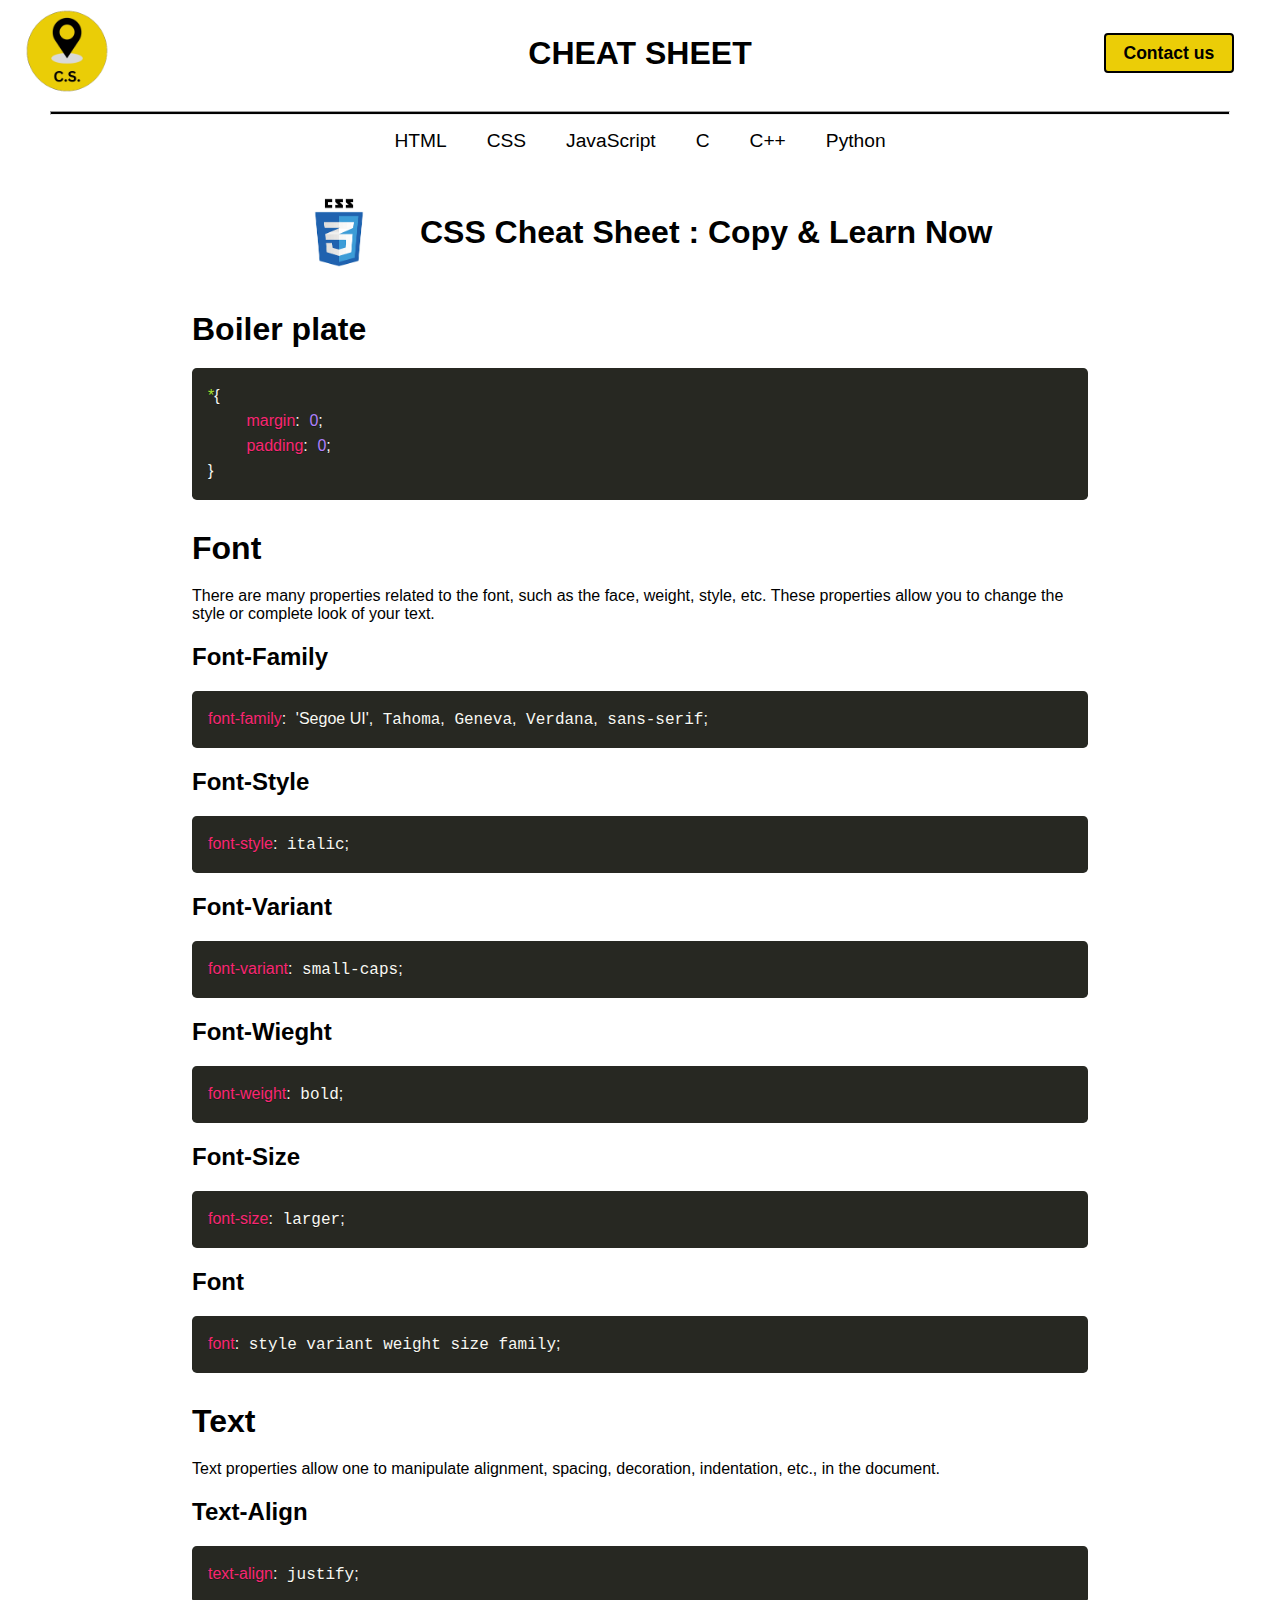
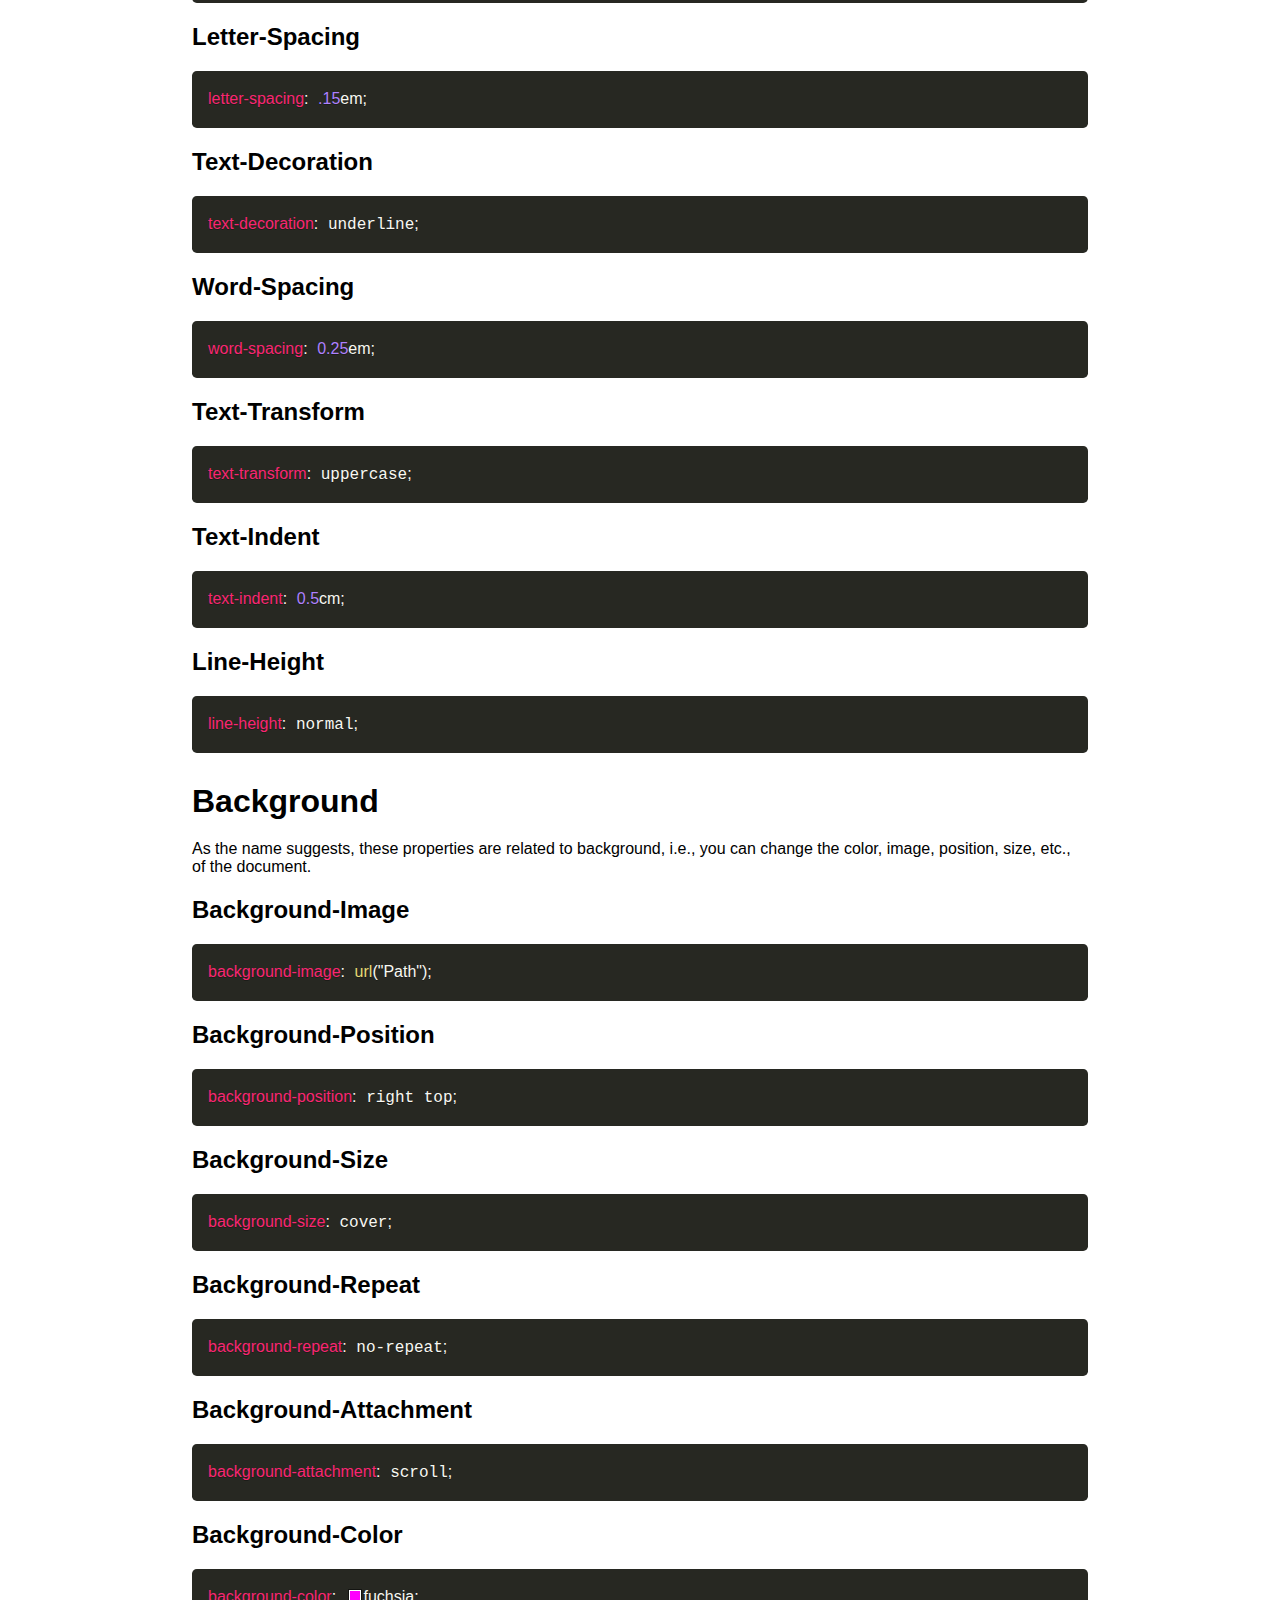
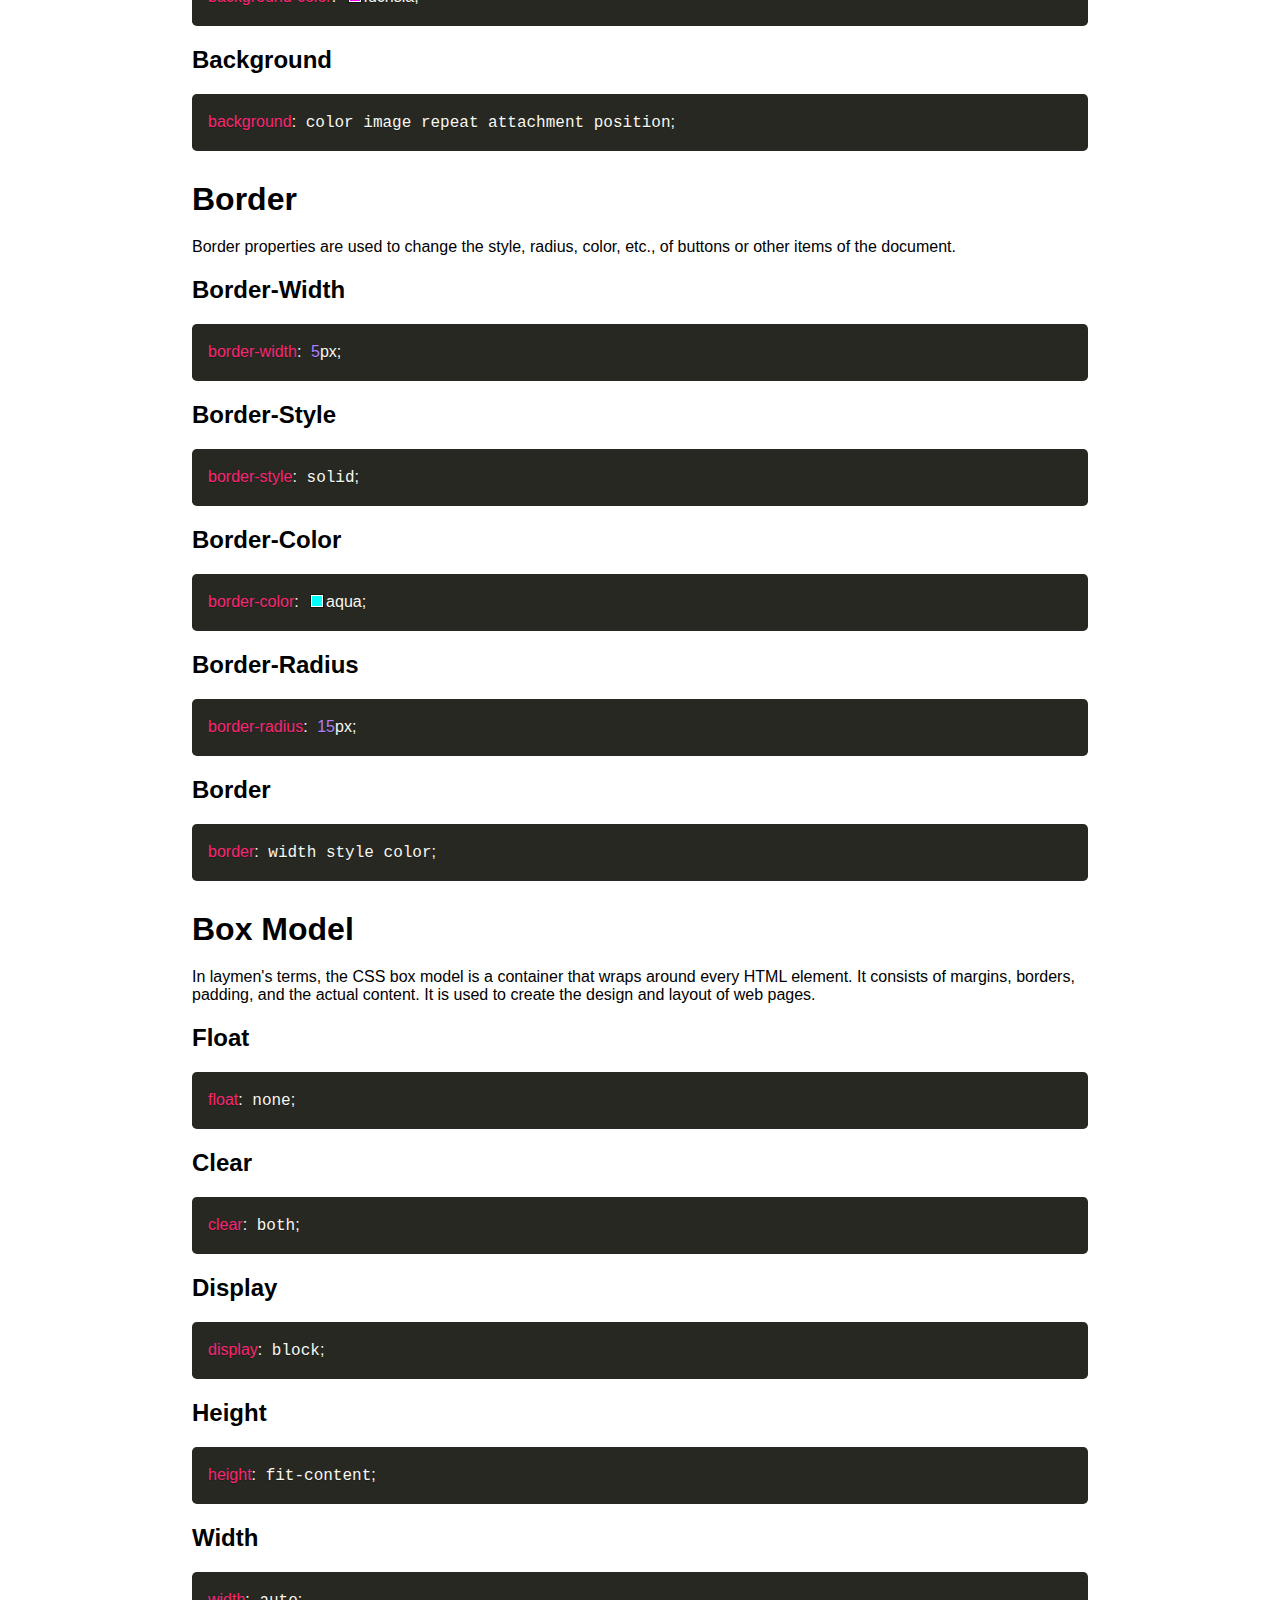
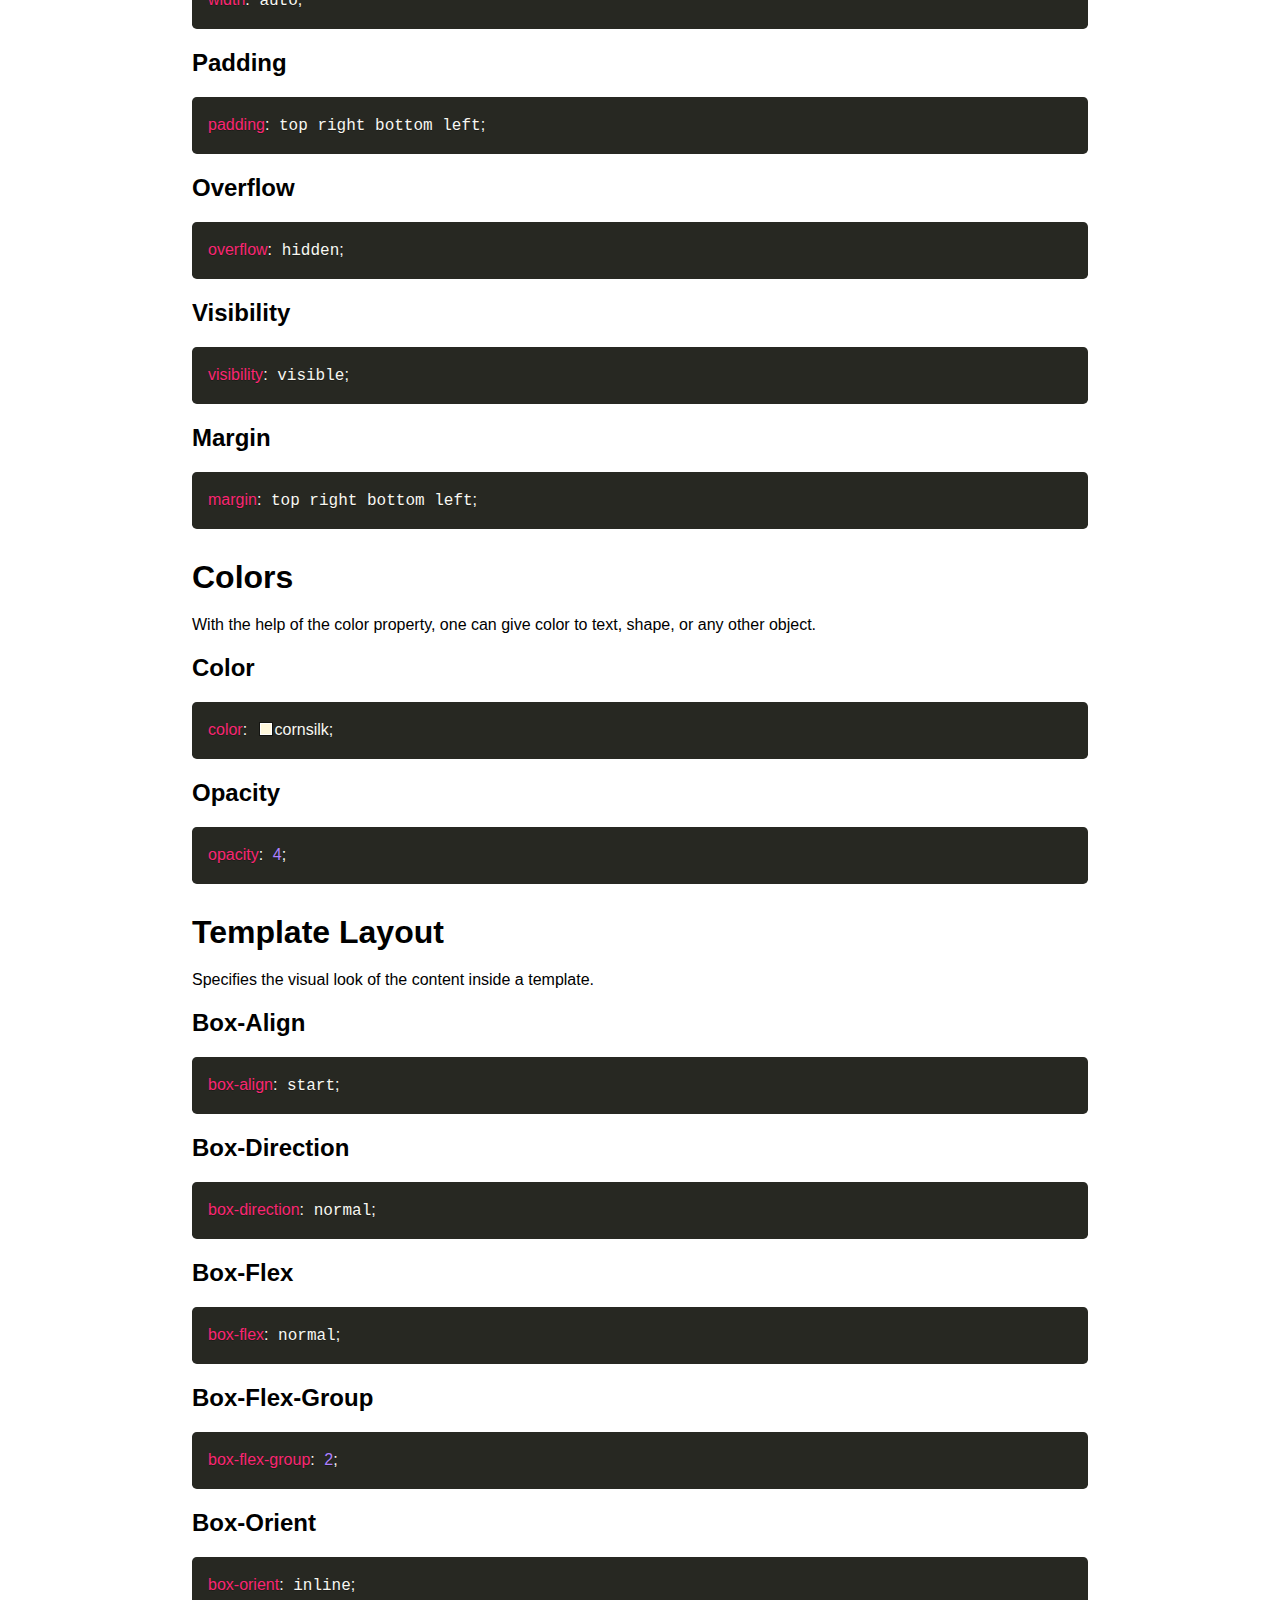
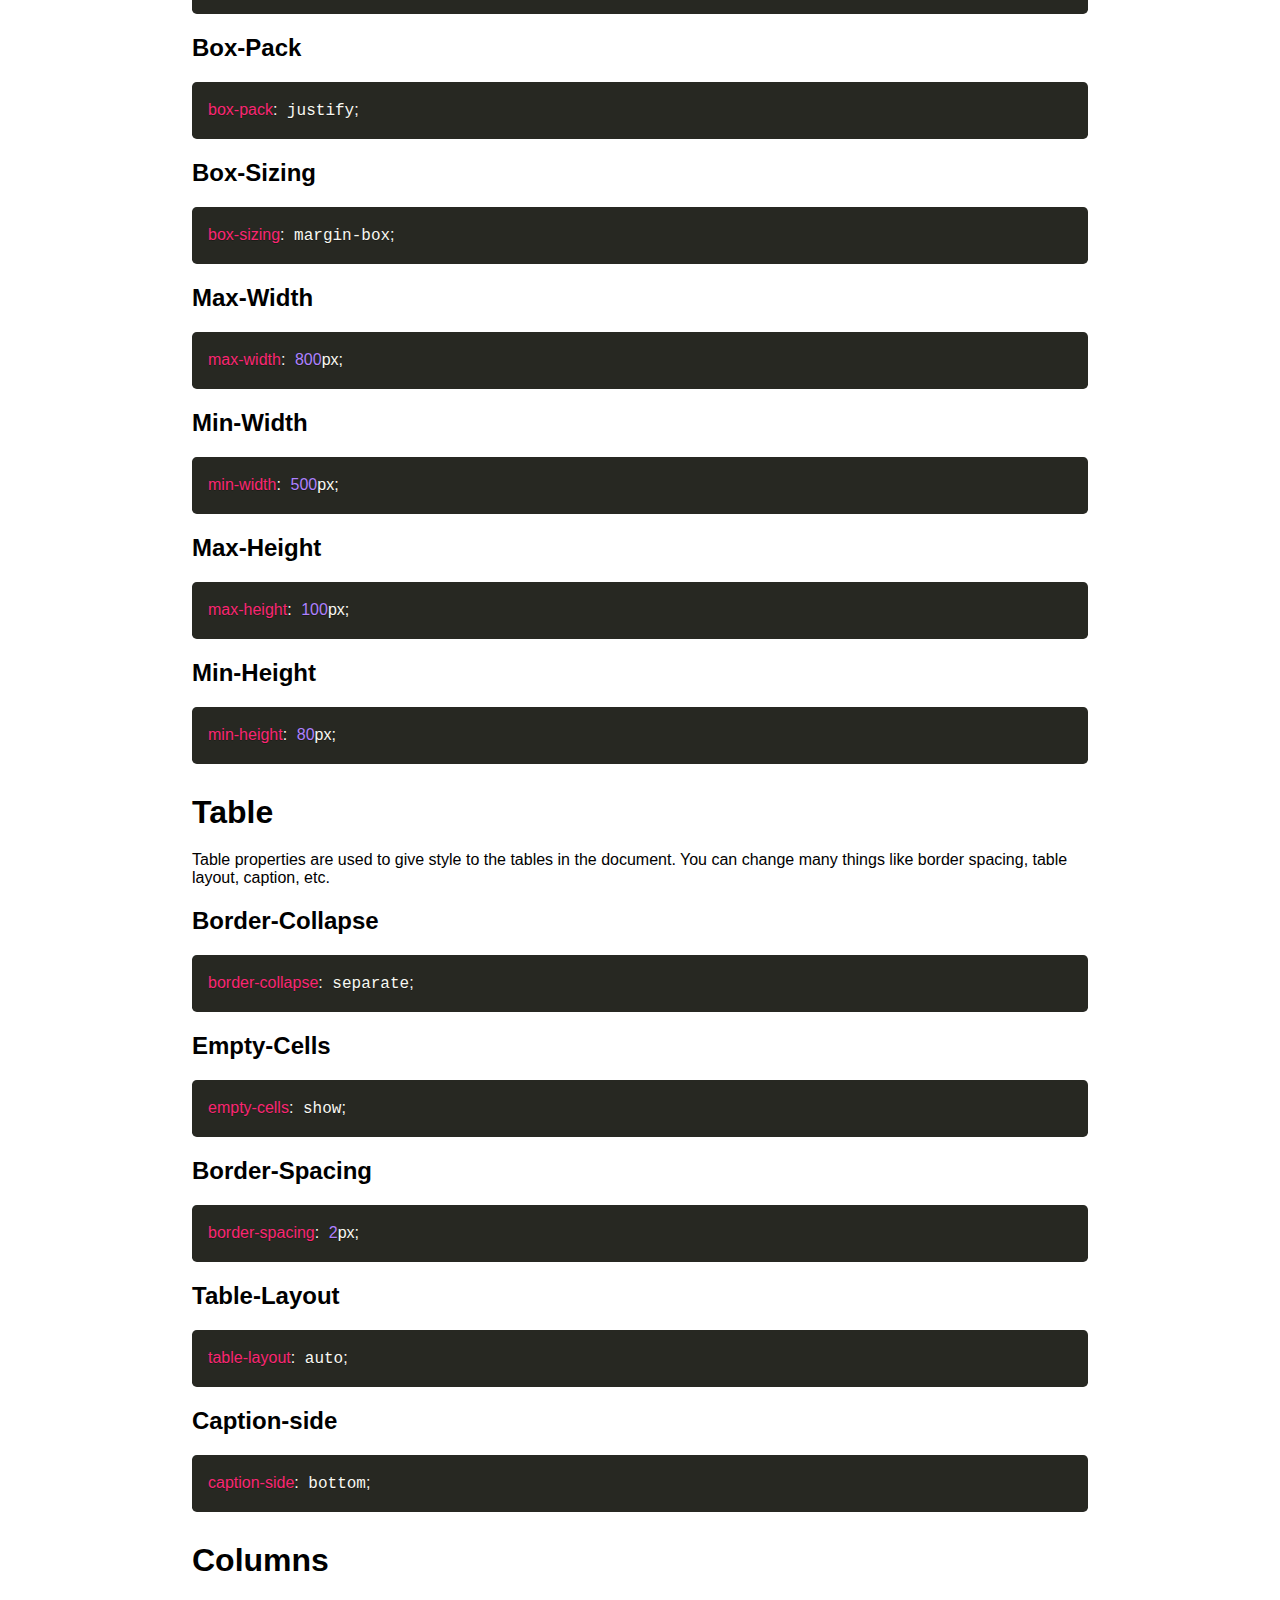
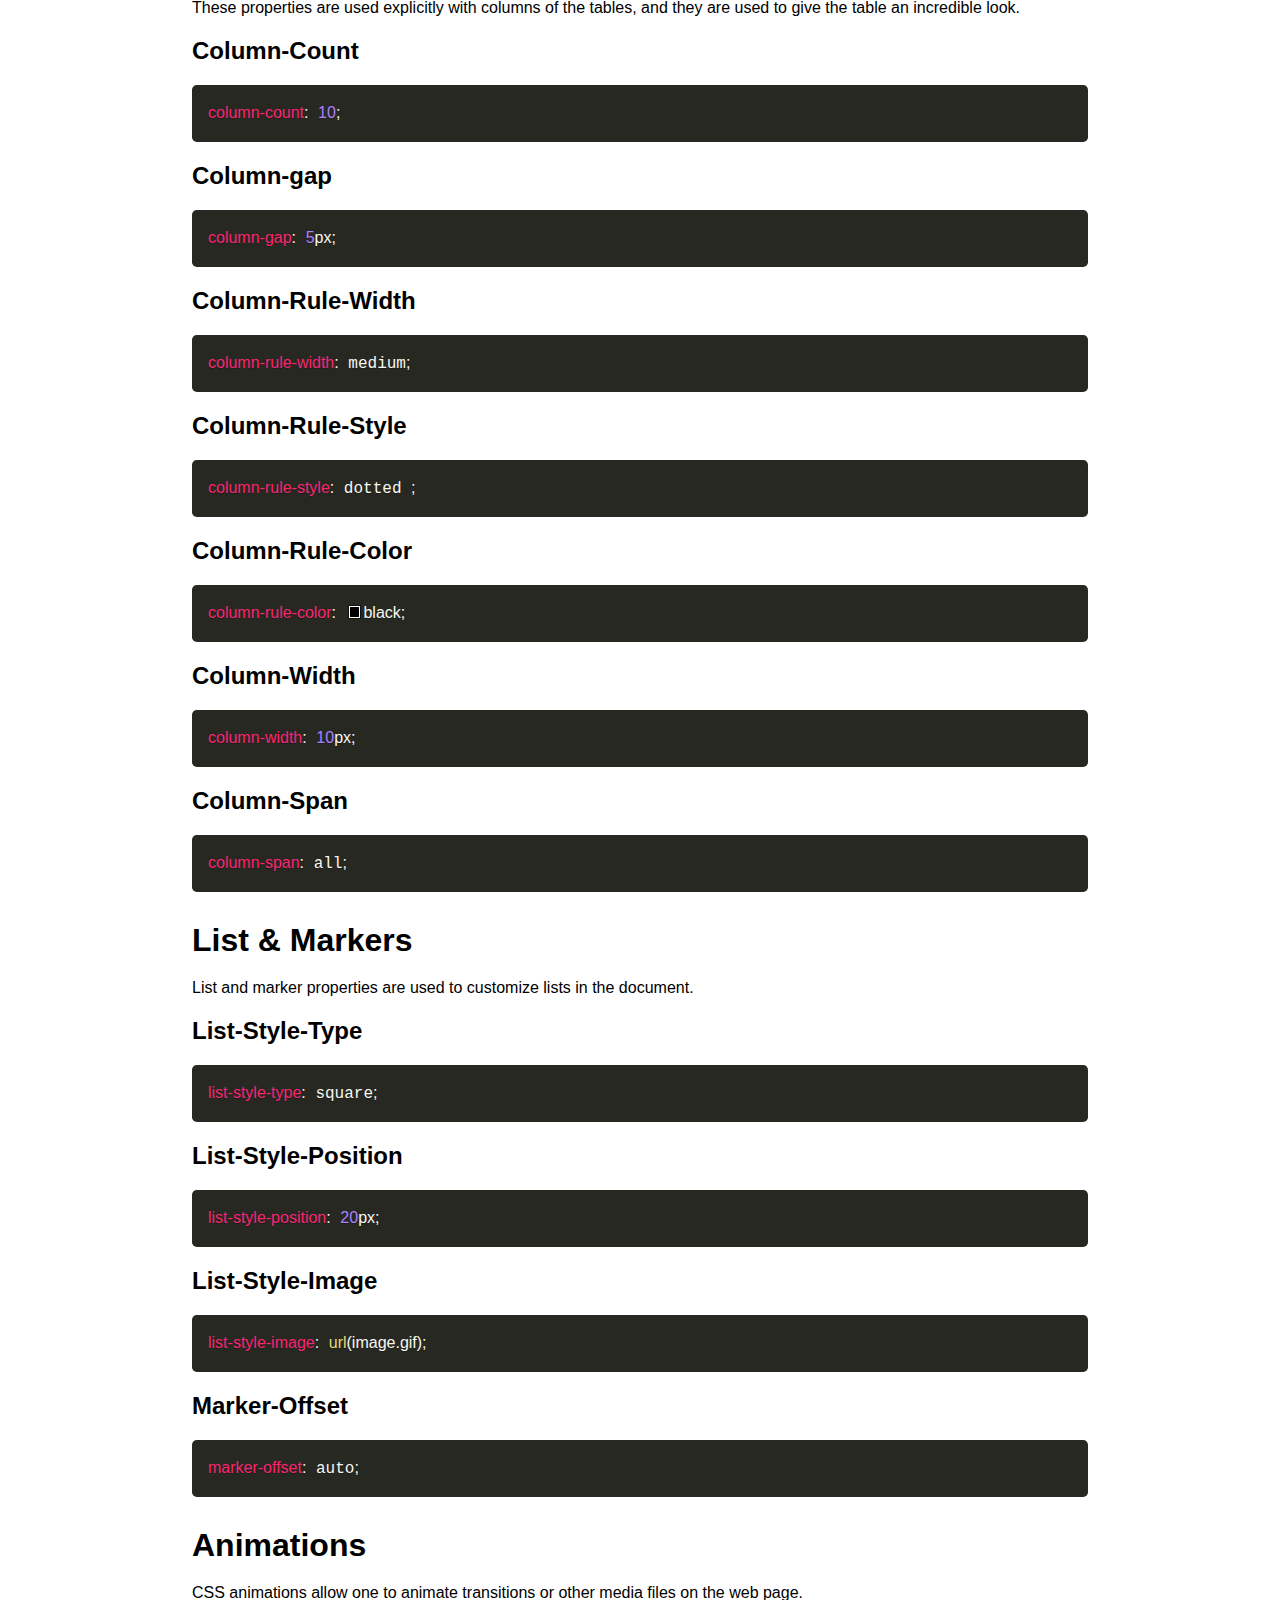
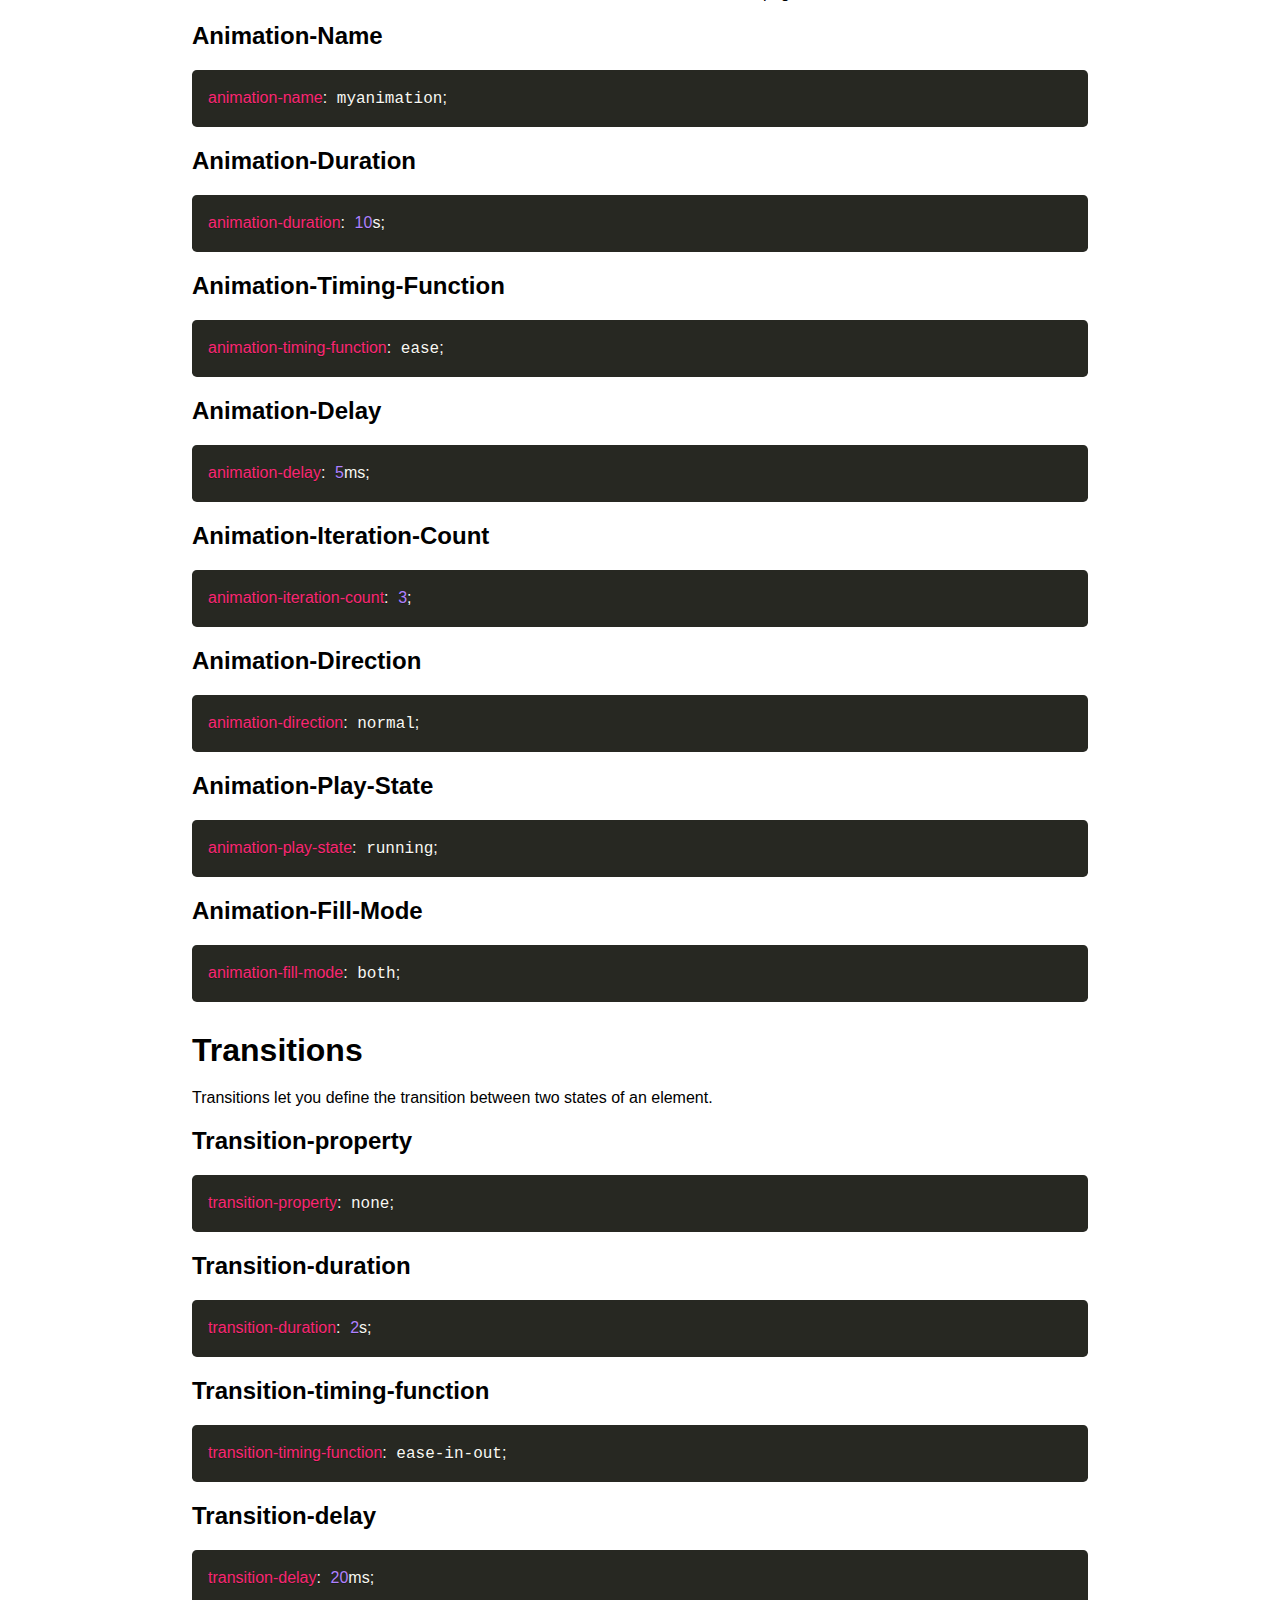
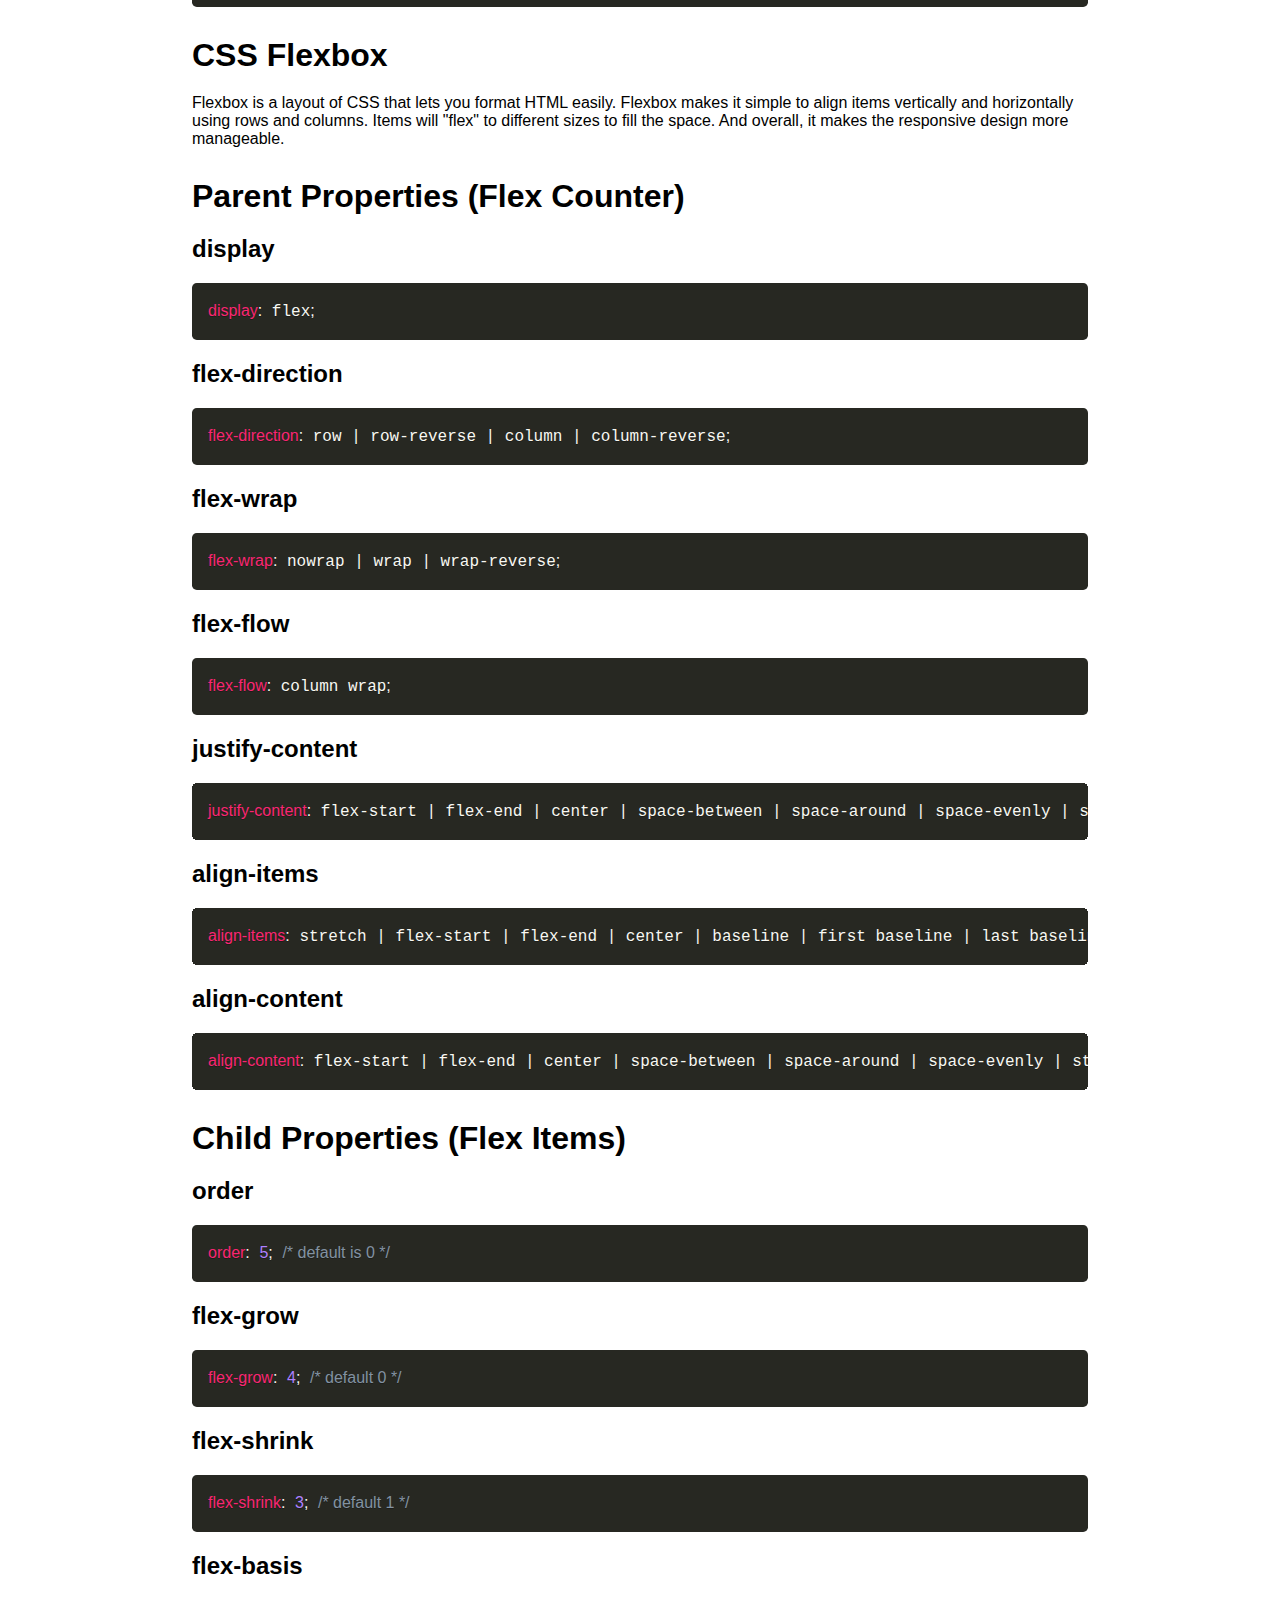
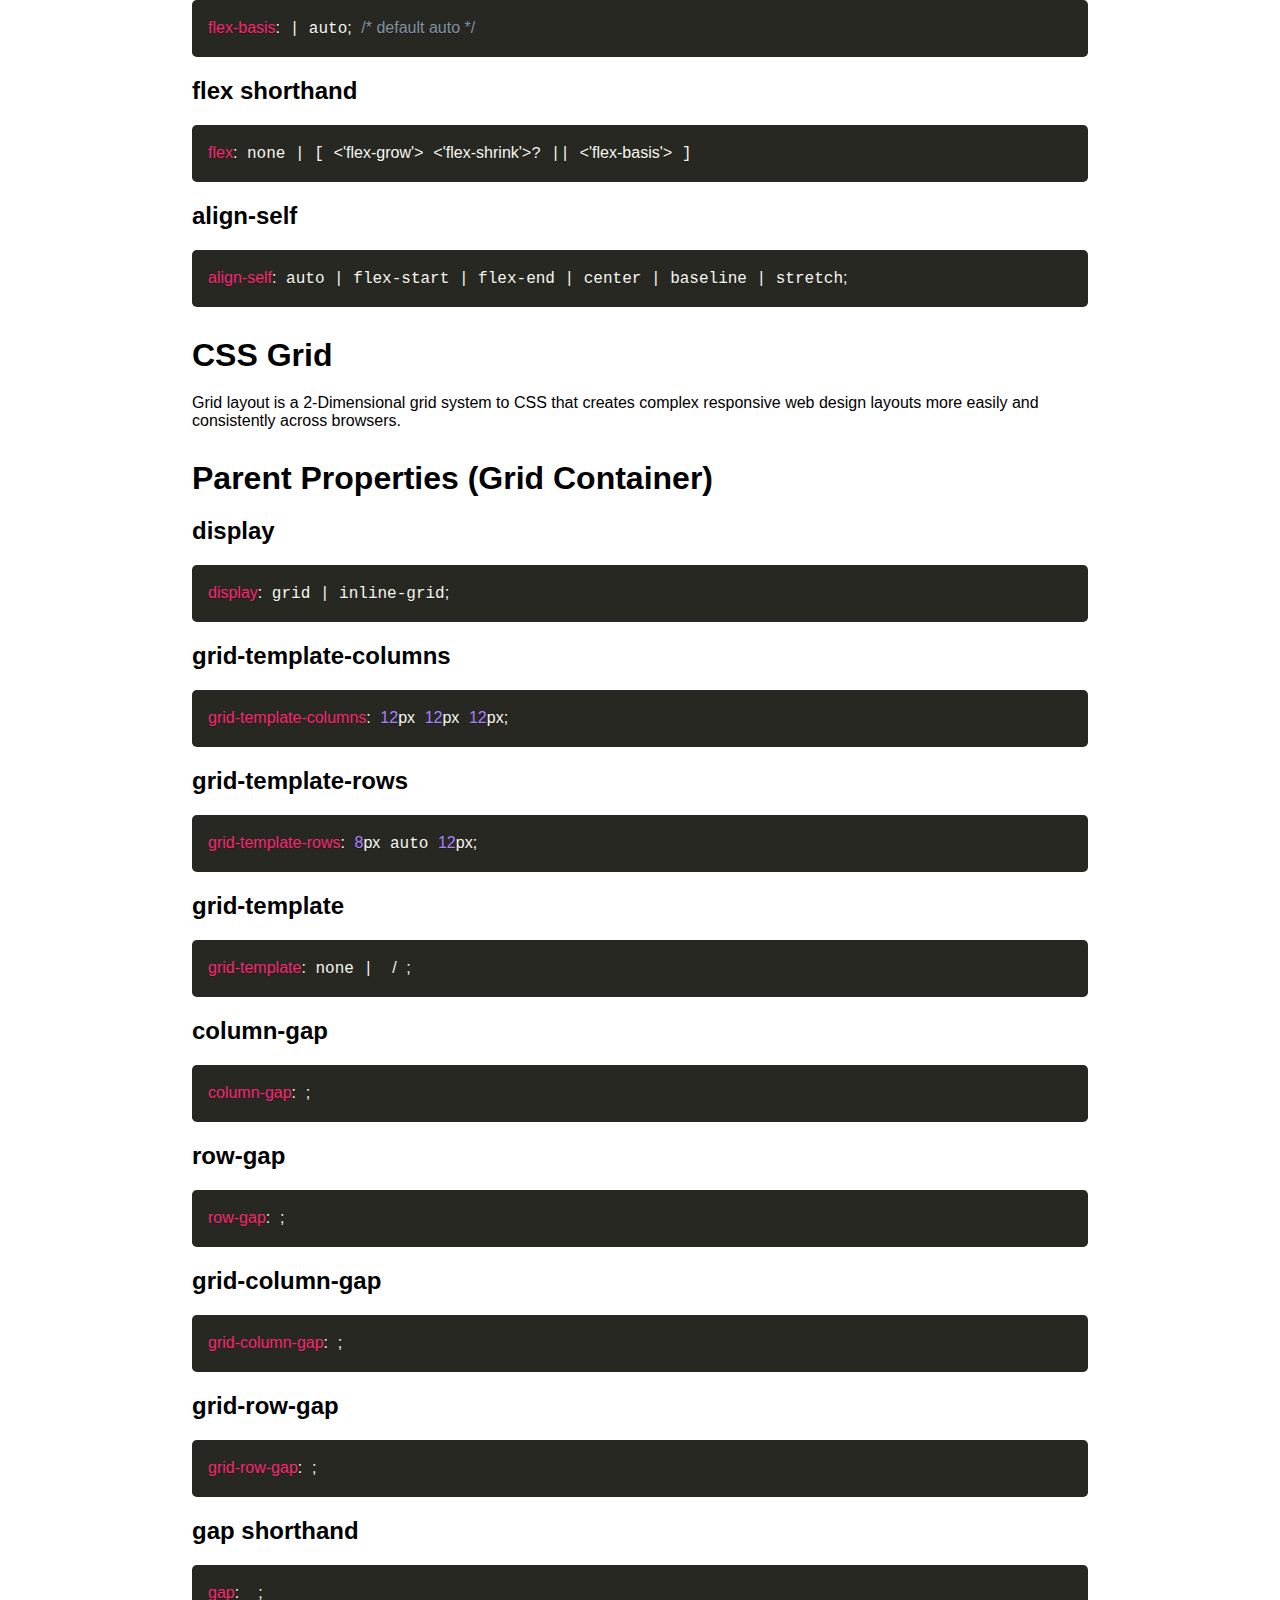
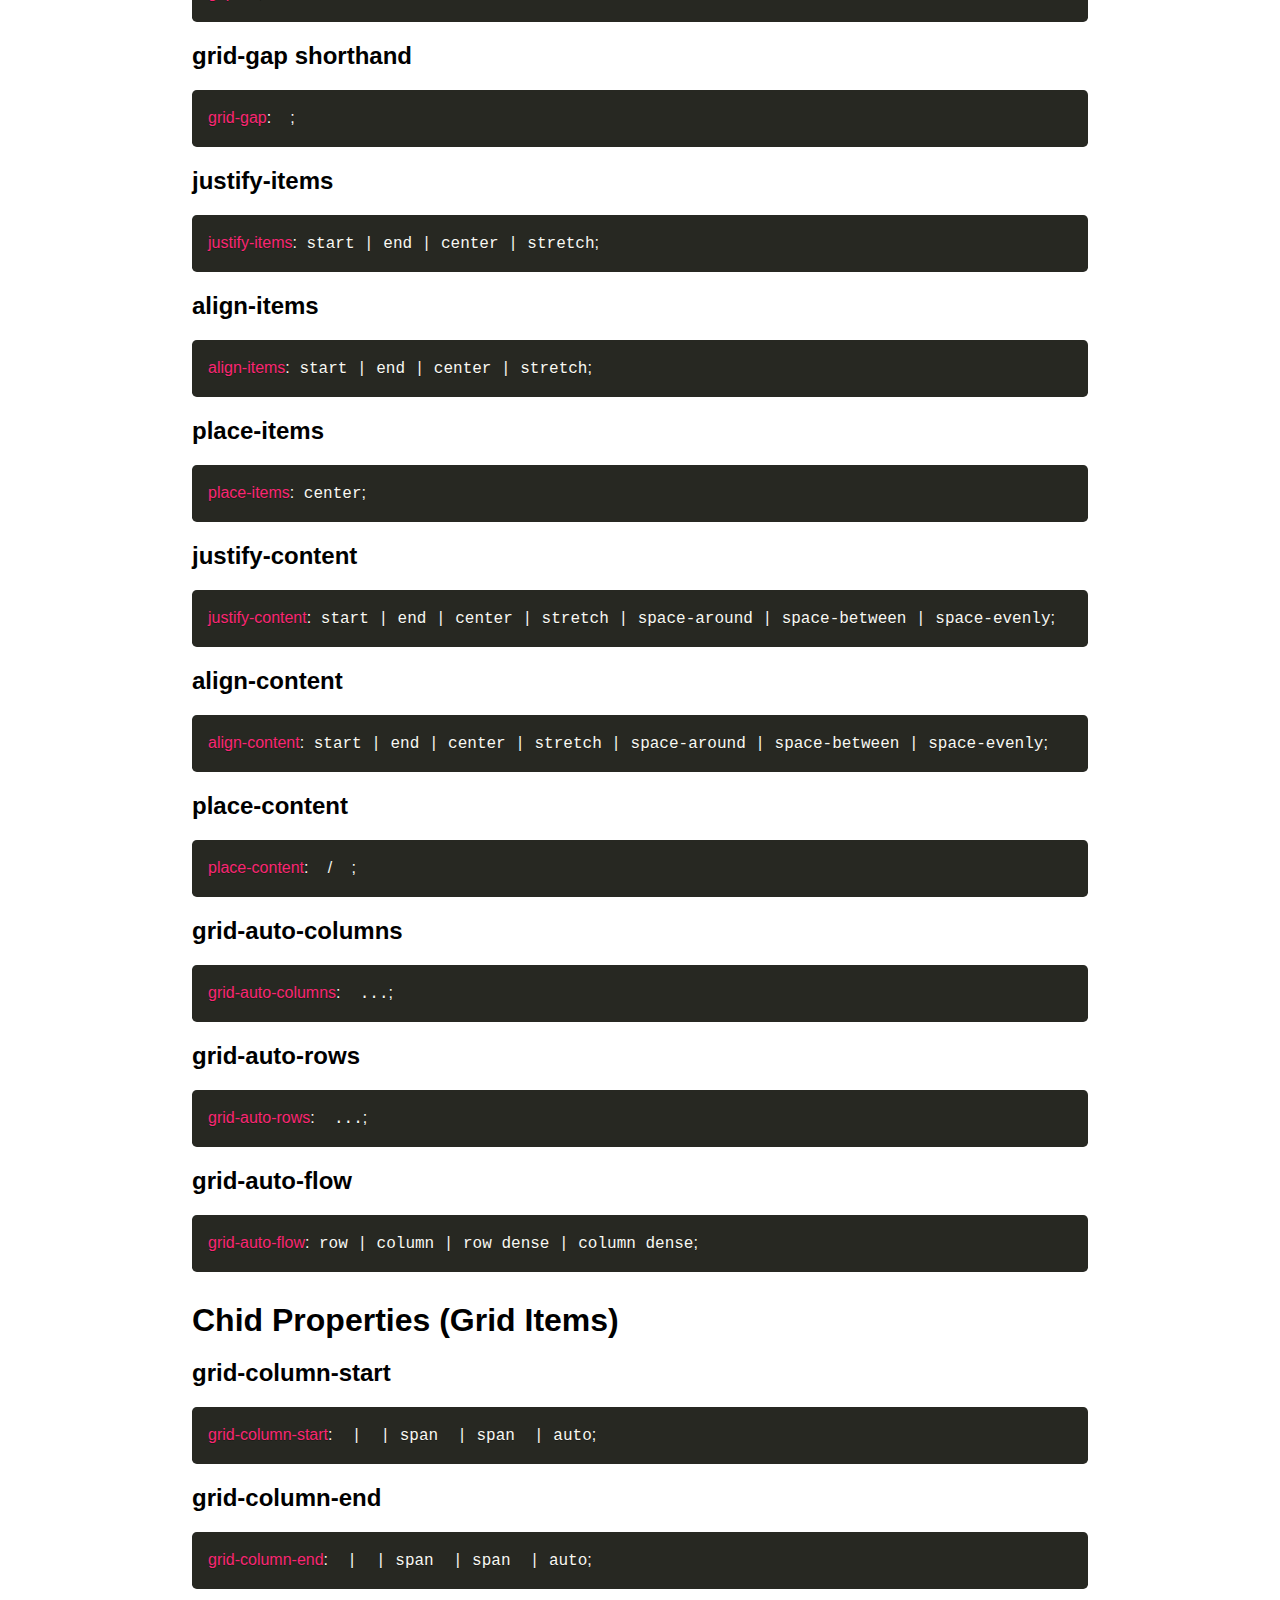
<file: CheatSheet/CSS_index.html>
<!DOCTYPE html>
<html lang="en">

<head>
    <meta charset="UTF-8">
    <meta name="viewport" content="width=device-width, initial-scale=1.0">
    <title>CSS - Cheat Sheet</title>
    <link rel="icon" href="./images/CheatSheet.png" type="image/x-icon">
    <link rel="stylesheet" href="./StyleSheet CSS/stylecs.css">
    <link rel="preconnect" href="https://fonts.googleapis.com">
    <link rel="preconnect" href="https://fonts.gstatic.com" crossorigin>
    <link href="https://fonts.googleapis.com/css2?family=Roboto+Slab:wght@400;600;800&display=swap" rel="stylesheet">
    <link rel="stylesheet" href="https://cdnjs.cloudflare.com/ajax/libs/font-awesome/6.4.2/css/all.min.css"
        integrity="sha512-z3gLpd7yknf1YoNbCzqRKc4qyor8gaKU1qmn+CShxbuBusANI9QpRohGBreCFkKxLhei6S9CQXFEbbKuqLg0DA=="
        crossorigin="anonymous" referrerpolicy="no-referrer" />
    <link rel="stylesheet" href="./StyleSheet CSS/prism.css">
    <script src="./StyleSheet CSS/prism.js"></script>
</head>

<body>
    <!-- Header -->
    <header>
        <div class="logo">
            <img src="./images/CheatSheet.png" alt="">
        </div>
        <div class="text">
            CHEAT SHEET
        </div>
        <a href="/">
            <button class="btn">Contact us</button>
        </a>
    </header>

    <!-- Horizontal Line -->
    <hr>

    <!-- Nav-bar -->
    <nav>
        <ul>
            <a href="index.html" target="_blank"><i class="fa-solid fa-house fa-xl" style="color: #eacc05;"></i></a>
            <li><a href="HTML_index.html">HTML</a></li>
            <li><a href="CSS_index.html">CSS</a></li>
            <li><a href="JavaScript_index.html">JavaScript</a></li>
            <li><a href="c_index.html">C</a></li>
            <li><a href="C++_index.html">C++</a></li>
            <li><a href="python_index.html">Python</a></li>
            <a href="/" target="_blank"></a><i class="fa-solid fa-user fa-xl" style="color: #eacd07;"></i></a>
        </ul>
    </nav>

    <!-- Container -->
    <div class="container">
        <div class="hero">
            <img src="./images/css_logo.png" alt="">
            <div>CSS Cheat Sheet : Copy & Learn Now</div>
        </div>

        <!-- List -->
        <ol>
            <li><h1>Boiler plate</h1>
                <pre class="language-css"><code>*{
    margin: 0;
    padding: 0;
}</code></pre>
            </li>

            <li><h1>Font</h1>
                There are many properties related to the font, such as the face, weight, style, etc. These properties allow you to change the style or complete look of your text.
                
                <h2>Font-Family</h2><pre class="language-css"><code>font-family: 'Segoe UI', Tahoma, Geneva, Verdana, sans-serif;</code></pre>
                <h2>Font-Style</h2><pre class="language-css"><code>font-style: italic;</code></pre>
                <h2>Font-Variant</h2><pre class="language-css"><code>font-variant: small-caps;</code></pre>
                <h2>Font-Wieght</h2><pre class="language-css"><code>font-weight: bold;</code></pre>
                <h2>Font-Size</h2><pre class="language-css"><code>font-size: larger;</code></pre>
                <h2>Font</h2><pre class="language-css"><code>font: style variant weight size family;</code></pre>
            
                <h1>Text</h1>
                Text properties allow one to manipulate alignment, spacing, decoration, indentation, etc., in the document.

                <h2>Text-Align</h2><pre class="language-css"><code>text-align: justify;</code></pre>
                <h2>Letter-Spacing</h2><pre class="language-css"><code>letter-spacing: .15em;</code></pre>
                <h2>Text-Decoration</h2><pre class="language-css"><code>text-decoration: underline;</code></pre>
                <h2>Word-Spacing</h2><pre class="language-css"><code>word-spacing: 0.25em;</code></pre>
                <h2>Text-Transform</h2><pre class="language-css"><code>text-transform: uppercase;</code></pre>
                <h2>Text-Indent</h2><pre class="language-css"><code>text-indent: 0.5cm;</code></pre>
                <h2>Line-Height</h2><pre class="language-css"><code>line-height: normal;</code></pre>

                <h1>Background</h1>
                As the name suggests, these properties are related to background, i.e., you can change the color, image, position, size, etc., of the document.

                <h2>Background-Image</h2><pre class="language-css"><code>background-image: url("Path");</code></pre>
                <h2>Background-Position</h2><pre class="language-css"><code>background-position: right top;</code></pre>
                <h2>Background-Size</h2><pre class="language-css"><code>background-size: cover;</code></pre>
                <h2>Background-Repeat</h2><pre class="language-css"><code>background-repeat: no-repeat;</code></pre>
                <h2>Background-Attachment</h2><pre class="language-css"><code>background-attachment: scroll;</code></pre>
                <h2>Background-Color</h2><pre class="language-css"><code>background-color: fuchsia;</code></pre>
                <h2>Background</h2><pre class="language-css"><code>background: color image repeat attachment position;</code></pre>

                <h1>Border</h1>
                Border properties are used to change the style, radius, color, etc., of buttons or other items of the document.
                <h2>Border-Width</h2><pre class="language-css"><code>border-width: 5px;</code></pre>
                <h2>Border-Style</h2><pre class="language-css"><code>border-style: solid;</code></pre>
                <h2>Border-Color</h2><pre class="language-css"><code>border-color: aqua;</code></pre>
                <h2>Border-Radius</h2><pre class="language-css"><code>border-radius: 15px;</code></pre>
                <h2>Border</h2><pre class="language-css"><code>border: width style color;</code></pre>

                <h1>Box Model</h1>
                In laymen's terms, the CSS box model is a container that wraps around every HTML element. It consists of margins, borders, padding, and the actual content. It is used to create the design and layout of web pages.
                <h2>Float</h2><pre class="language-css"><code>float: none;</code></pre>
                <h2>Clear</h2><pre class="language-css"><code>clear: both;</code></pre>
                <h2>Display</h2><pre class="language-css"><code>display: block;</code></pre>
                <h2>Height</h2><pre class="language-css"><code>height: fit-content;</code></pre>
                <h2>Width</h2><pre class="language-css"><code>width: auto;</code></pre>
                <h2>Padding</h2><pre class="language-css"><code>padding: top right bottom left;</code></pre>
                <h2>Overflow</h2><pre class="language-css"><code>overflow: hidden;</code></pre>
                <h2>Visibility</h2><pre class="language-css"><code>visibility: visible;</code></pre>
                <h2>Margin</h2><pre class="language-css"><code>margin: top right bottom left;</code></pre>

                <h1>Colors</h1>
                With the help of the color property, one can give color to text, shape, or any other object.
                
                <h2>Color</h2><pre class="language-css"><code>color: cornsilk;</code></pre>
                <h2>Opacity</h2><pre class="language-css"><code>opacity: 4;</code></pre>
            
                <h1>Template Layout</h1>
                Specifies the visual look of the content inside a template.
            
                <h2>Box-Align</h2><pre class="language-css"><code>box-align: start;</code></pre>
                <h2>Box-Direction</h2><pre class="language-css"><code>box-direction: normal;</code></pre>
                <h2>Box-Flex</h2><pre class="language-css"><code>box-flex: normal;</code></pre>
                <h2>Box-Flex-Group</h2><pre class="language-css"><code>box-flex-group: 2;</code></pre>
                <h2>Box-Orient</h2><pre class="language-css"><code>box-orient: inline;</code></pre>
                <h2>Box-Pack</h2><pre class="language-css"><code>box-pack: justify;</code></pre>
                <h2>Box-Sizing</h2><pre class="language-css"><code>box-sizing: margin-box;</code></pre>
                <h2>Max-Width</h2><pre class="language-css"><code>max-width: 800px;</code></pre>
                <h2>Min-Width</h2><pre class="language-css"><code>min-width: 500px;</code></pre>
                <h2>Max-Height</h2><pre class="language-css"><code>max-height: 100px;</code></pre>
                <h2>Min-Height</h2><pre class="language-css"><code>min-height: 80px;</code></pre>

                <h1>Table</h1>
                Table properties are used to give style to the tables in the document. You can change many things like border spacing, table layout, caption, etc.

                <h2>Border-Collapse</h2><pre class="language-css"><code>border-collapse: separate;</code></pre>
                <h2>Empty-Cells</h2><pre class="language-css"><code>empty-cells: show;</code></pre>
                <h2>Border-Spacing</h2><pre class="language-css"><code>border-spacing: 2px;</code></pre>
                <h2>Table-Layout</h2><pre class="language-css"><code>table-layout: auto;</code></pre>
                <h2>Caption-side</h2><pre class="language-css"><code>caption-side: bottom;</code></pre>
            
                <h1>Columns</h1>
                These properties are used explicitly with columns of the tables, and they are used to give the table an incredible look.
            
                <h2>Column-Count</h2><pre class="language-css"><code>column-count: 10;</code></pre>
                <h2>Column-gap</h2><pre class="language-css"><code>column-gap: 5px;</code></pre>
                <h2>Column-Rule-Width</h2><pre class="language-css"><code>column-rule-width: medium;</code></pre>
                <h2>Column-Rule-Style</h2><pre class="language-css"><code>column-rule-style: dotted ;</code></pre>
                <h2>Column-Rule-Color</h2><pre class="language-css"><code>column-rule-color: black;</code></pre>
                <h2>Column-Width</h2><pre class="language-css"><code>column-width: 10px;</code></pre>
                <h2>Column-Span</h2><pre class="language-css"><code>column-span: all;</code></pre>
            
                <h1>List & Markers</h1>
                List and marker properties are used to customize lists in the document.
                
                <h2>List-Style-Type</h2><pre class="language-css"><code>list-style-type: square;</code></pre>
                <h2>List-Style-Position</h2><pre class="language-css"><code>list-style-position: 20px;</code></pre>
                <h2>List-Style-Image</h2><pre class="language-css"><code>list-style-image: url(image.gif);</code></pre>
                <h2>Marker-Offset</h2><pre class="language-css"><code>marker-offset: auto;</code></pre>
            
                <h1>Animations</h1>
                CSS animations allow one to animate transitions or other media files on the web page.

                <h2>Animation-Name</h2><pre class="language-css"><code>animation-name: myanimation;</code></pre>
                <h2>Animation-Duration</h2><pre class="language-css"><code>animation-duration: 10s;</code></pre>
                <h2>Animation-Timing-Function</h2><pre class="language-css"><code>animation-timing-function: ease;</code></pre>
                <h2>Animation-Delay</h2><pre class="language-css"><code>animation-delay: 5ms;</code></pre>
                <h2>Animation-Iteration-Count</h2><pre class="language-css"><code>animation-iteration-count: 3;</code></pre>
                <h2>Animation-Direction</h2><pre class="language-css"><code>animation-direction: normal;</code></pre>
                <h2>Animation-Play-State</h2><pre class="language-css"><code>animation-play-state: running;</code></pre>
                <h2>Animation-Fill-Mode</h2><pre class="language-css"><code>animation-fill-mode: both;</code></pre>

                <h1>Transitions</h1>
                Transitions let you define the transition between two states of an element.

                <h2>Transition-property</h2><pre class="language-css"><code>transition-property: none;</code></pre>
                <h2>Transition-duration</h2><pre class="language-css"><code>transition-duration: 2s;</code></pre>
                <h2>Transition-timing-function</h2><pre class="language-css"><code>transition-timing-function: ease-in-out;</code></pre>
                <h2>Transition-delay</h2><pre class="language-css"><code>transition-delay: 20ms;</code></pre>

                <h1>CSS Flexbox</h1>
                Flexbox is a layout of CSS that lets you format HTML easily. Flexbox makes it simple to align items vertically and horizontally using rows and columns. Items will "flex" to different sizes to fill the space. And overall, it makes the responsive design more manageable.
                <h1>Parent Properties (Flex Counter)</h1>
                <h2>display</h2><pre class="language-css"><code>display: flex;</code></pre>
                <h2>flex-direction</h2><pre class="language-css"><code>flex-direction: row | row-reverse | column | column-reverse;</code></pre>
                <h2>flex-wrap</h2><pre class="language-css"><code>flex-wrap: nowrap | wrap | wrap-reverse;</code></pre>
                <h2>flex-flow</h2><pre class="language-css"><code>flex-flow: column wrap;</code></pre>
                <h2>justify-content</h2><pre class="language-css"><code>justify-content: flex-start | flex-end | center | space-between | space-around | space-evenly | start | end | left | right ... + safe | unsafe;</code></pre>
                <h2>align-items</h2><pre class="language-css"><code>align-items: stretch | flex-start | flex-end | center | baseline | first baseline | last baseline | start | end | self-start | self-end + ... safe | unsafe;</code></pre>
                <h2>align-content</h2><pre class="language-css"><code>align-content: flex-start | flex-end | center | space-between | space-around | space-evenly | stretch | start | end | baseline | first baseline | last baseline + ... safe | unsafe;</code></pre>
                
                <h1>Child Properties (Flex Items)</h1>
                <h2>order</h2><pre class="language-css"><code>order: 5; /* default is 0 */</code></pre>
                <h2>flex-grow</h2><pre class="language-css"><code>flex-grow: 4; /* default 0 */</code></pre>
                <h2>flex-shrink</h2><pre class="language-css"><code>flex-shrink: 3; /* default 1 */</code></pre>
                <h2>flex-basis</h2><pre class="language-css"><code>flex-basis: | auto; /* default auto */</code></pre>
                <h2>flex shorthand</h2><pre class="language-css"><code>flex: none | [ <'flex-grow'> <'flex-shrink'>? || <'flex-basis'> ]</code></pre>
                <h2>align-self</h2><pre class="language-css"><code>align-self: auto | flex-start | flex-end | center | baseline | stretch;</code></pre>

                <h1>CSS Grid</h1>
                Grid layout is a 2-Dimensional grid system to CSS that creates complex responsive web design layouts more easily and consistently across browsers.
                <h1>Parent Properties (Grid Container)</h1>
                <h2>display</h2><pre class="language-css"><code>display: grid | inline-grid;</code></pre>
                <h2>grid-template-columns</h2><pre class="language-css"><code>grid-template-columns: 12px 12px 12px;</code></pre>
                <h2>grid-template-rows</h2><pre class="language-css"><code>grid-template-rows: 8px auto 12px;</code></pre>
                <h2>grid-template</h2><pre class="language-css"><code>grid-template: none | <grid-template-rows> / <grid-template-columns>;</code></pre>
                <h2>column-gap</h2><pre class="language-css"><code>column-gap: <line-size>;</code></pre>
                <h2>row-gap</h2><pre class="language-css"><code>row-gap: <line-size>;</code></pre>
                <h2>grid-column-gap</h2><pre class="language-css"><code>grid-column-gap: <line-size>;</code></pre>
                <h2>grid-row-gap</h2><pre class="language-css"><code>grid-row-gap: <line-size>;</code></pre>
                <h2>gap shorthand</h2><pre class="language-css"><code>gap: <grid-row-gap> <grid-column-gap>;</code></pre>
                <h2>grid-gap shorthand</h2><pre class="language-css"><code>grid-gap: <grid-row-gap> <grid-column-gap>;</code></pre>
                <h2>justify-items</h2><pre class="language-css"><code>justify-items: start | end | center | stretch;</code></pre>
                <h2>align-items</h2><pre class="language-css"><code>align-items: start | end | center | stretch;</code></pre>
                <h2>place-items</h2><pre class="language-css"><code>place-items: center;</code></pre>
                <h2>justify-content</h2><pre class="language-css"><code>justify-content: start | end | center | stretch | space-around | space-between | space-evenly;</code></pre>
                <h2>align-content</h2><pre class="language-css"><code>align-content: start | end | center | stretch | space-around | space-between | space-evenly;</code></pre>
                <h2>place-content</h2><pre class="language-css"><code>place-content: <align-content> / <justify-content> ;</code></pre>
                <h2>grid-auto-columns</h2><pre class="language-css"><code>grid-auto-columns: <track-size> ...;</code></pre>
                <h2>grid-auto-rows</h2><pre class="language-css"><code>grid-auto-rows: <track-size> ...;</code></pre>
                <h2>grid-auto-flow</h2><pre class="language-css"><code>grid-auto-flow: row | column | row dense | column dense;</code></pre>
                
                <h1>Chid Properties (Grid Items)</h1>
                <h2>grid-column-start</h2><pre class="language-css"><code>grid-column-start: <number> | <name> | span <number> | span <name> | auto;</code></pre>
                <h2>grid-column-end</h2><pre class="language-css"><code>grid-column-end: <number> | <name> | span <number> | span <name> | auto;</code></pre>
                <h2>grid-row-start</h2><pre class="language-css"><code>grid-row-start: <number> | <name> | span <number> | span <name> | auto;</code></pre>
                <h2>grid-row-end</h2><pre class="language-css"><code>grid-row-end: <number> | <name> | span <number> | span <name> | auto;</code></pre>
                <h2>grid-column shorthand</h2><pre class="language-css"><code>grid-column: <start-line> / <end-line> | <start-line> / span <value>;</code></pre>
                <h2>grid-row shorthand</h2><pre class="language-css"><code>grid-row: <start-line> / <end-line> | <start-line> / span <value>;</code></pre>
                <h2>grid-area</h2><pre class="language-css"><code>grid-area: <name> | <row-start> / <column-start> / <row-end> / <column-end>;</code></pre>
                <h2>justify-self</h2><pre class="language-css"><code>justify-self: start | end | center | stretch;</code></pre>
                <h2>align-self</h2><pre class="language-css"><code>align-self: start | end | center | stretch;</code></pre>
                <h2>place-self</h2><pre class="language-css"><code>place-self: center;</code></pre>

            </li>
        </ol>
    </div>

    <!-- Download Section -->
    <div class="download">
        <h3>Download CSS CheatSheet PDF</h3>
        <a href="./Documents/CSS CheatSheet PDF.pdf">
            <button class="btn-d">PDF Here !!!</button>
        </a>
    </div>

    <!-- Footer -->
    <footer>
        <div class="footer1">
            <img src="./images/CheatSheet.png" alt="">
            <h1>CHEAT SHEET</h1>
            <h4>Developed by Pratham Choudhary</h4>
        </div>

        <div class="footer2">
            <h2>Useful Links</h2>
            <ul>
                <li><a href="index.html">Home</a></li>
                <li><a href="HTML_index.html">HTML</a></li>
                <li><a href="CSS_index.html">CSS</a></li>
                <li><a href="JavaScript_index.html">JavaScript</a></li>
                <li><a href="c_index.html">C</a></li>
                <li><a href="C++_index.html">C++</a></li>
                <li><a href="python_index.html">Python</a></li>
            </ul>
        </div>

        <div class="footer3">
            <ul>
                <li><a href="/">Portfolio</a></li>
                <li><a href="/">Blog</a></li>
                <li><a href="/">Service</a></li>
            </ul>
        </div>
        <div class="vl"></div>
        <div class="footer4">
            <h1>Follow Us</h1>
            <a href="https://github.com/PrathamChoudharyy" target="_blank"><i class="fa-brands fa-github fa-2xl" style="color: #ebcd07;"></i></a>
            <a href="https://www.linkedin.com/in/pratham-choudhary-coder/" target="_blank"><i class="fa-brands fa-linkedin-in fa-2xl" style="color: #eacc05;"></i></a>
            <a href="https://www.instagram.com/pratham_gurjarr/" target="_blank"><i class="fa-brands fa-instagram fa-2xl" style="color: #eacc05;"></i></a>
            <h1>Mail us</h1>
            <a href="/" target="_blank"><i class="fa-solid fa-envelope fa-2xl" style="color: #eacc05;"></i>choudharyy.pratham@gmail.com</a>
        </div>

    </footer>
    <!-- Copyright -->
    <div class="copy">
        <hr>
        <h5>All rights reserved &copy; 2023 Pratham Choudhary</h5>
    </div>
</body>

</html>
</file>
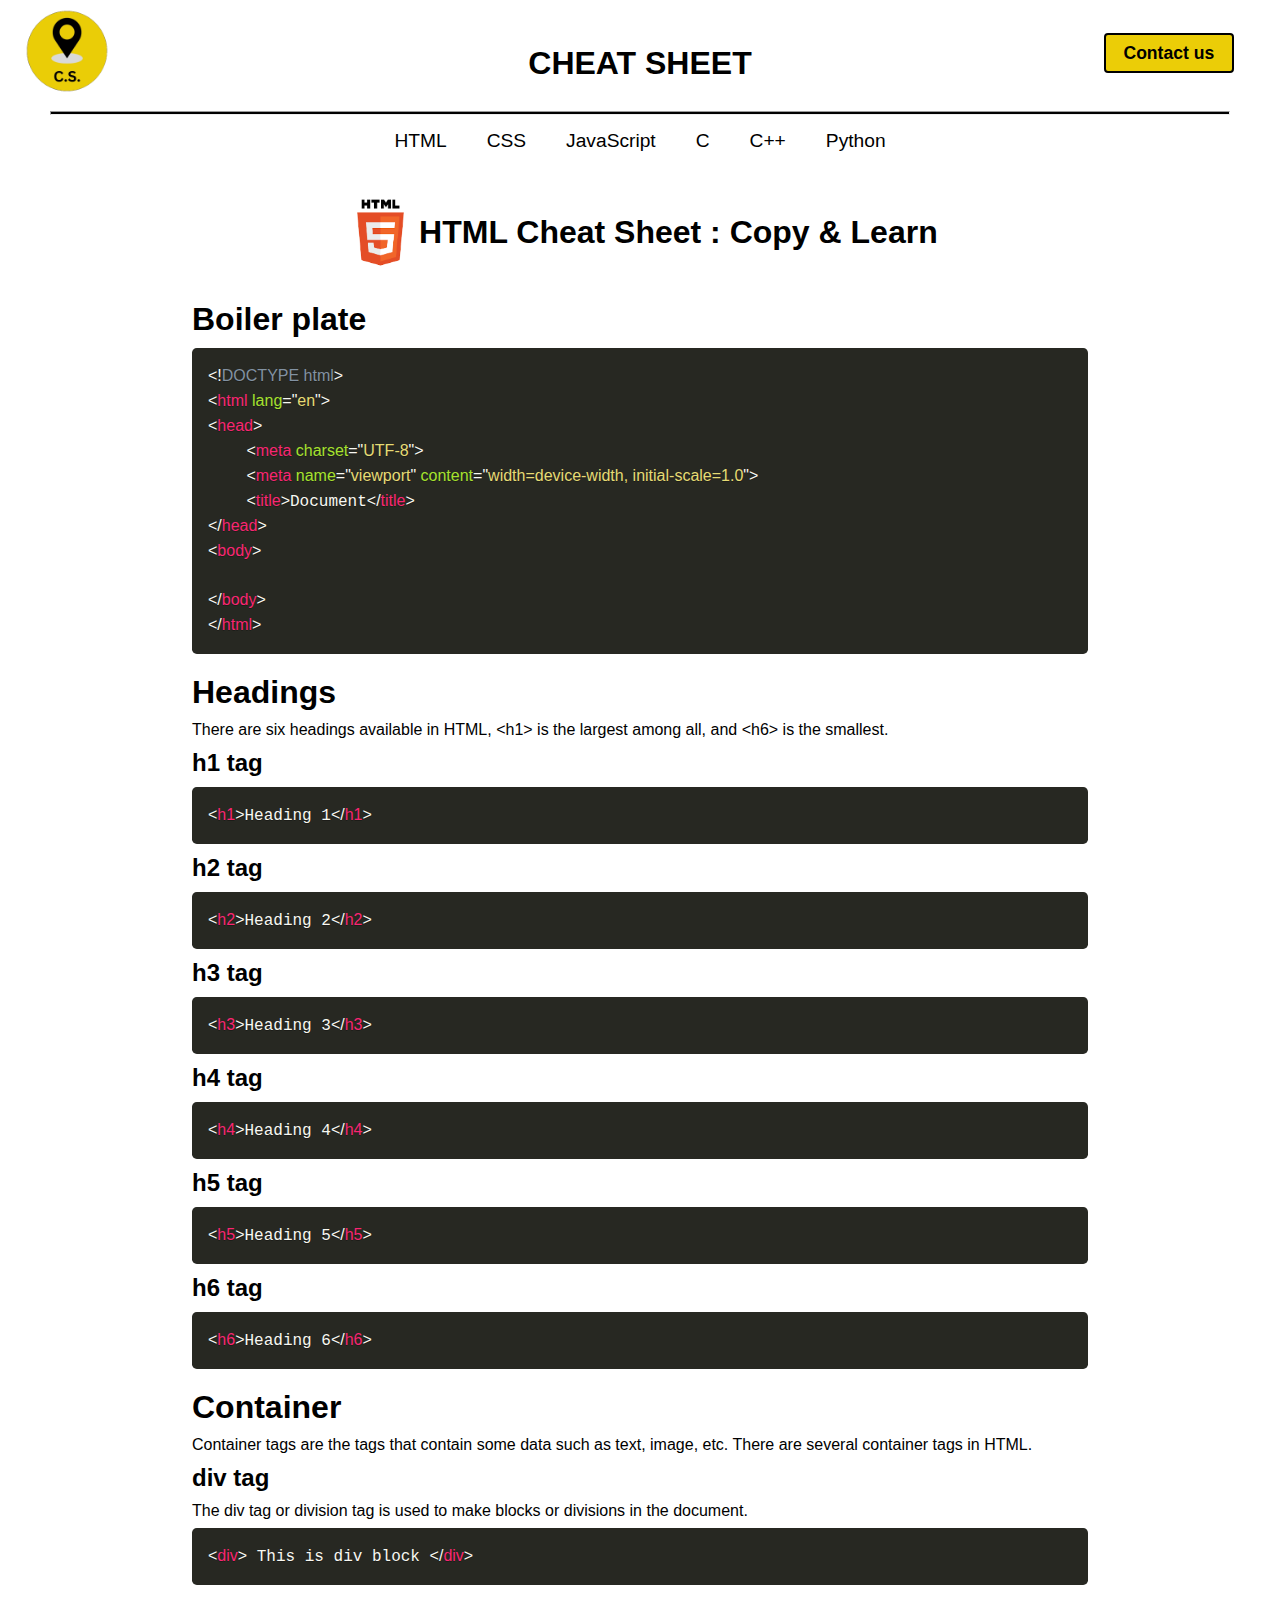
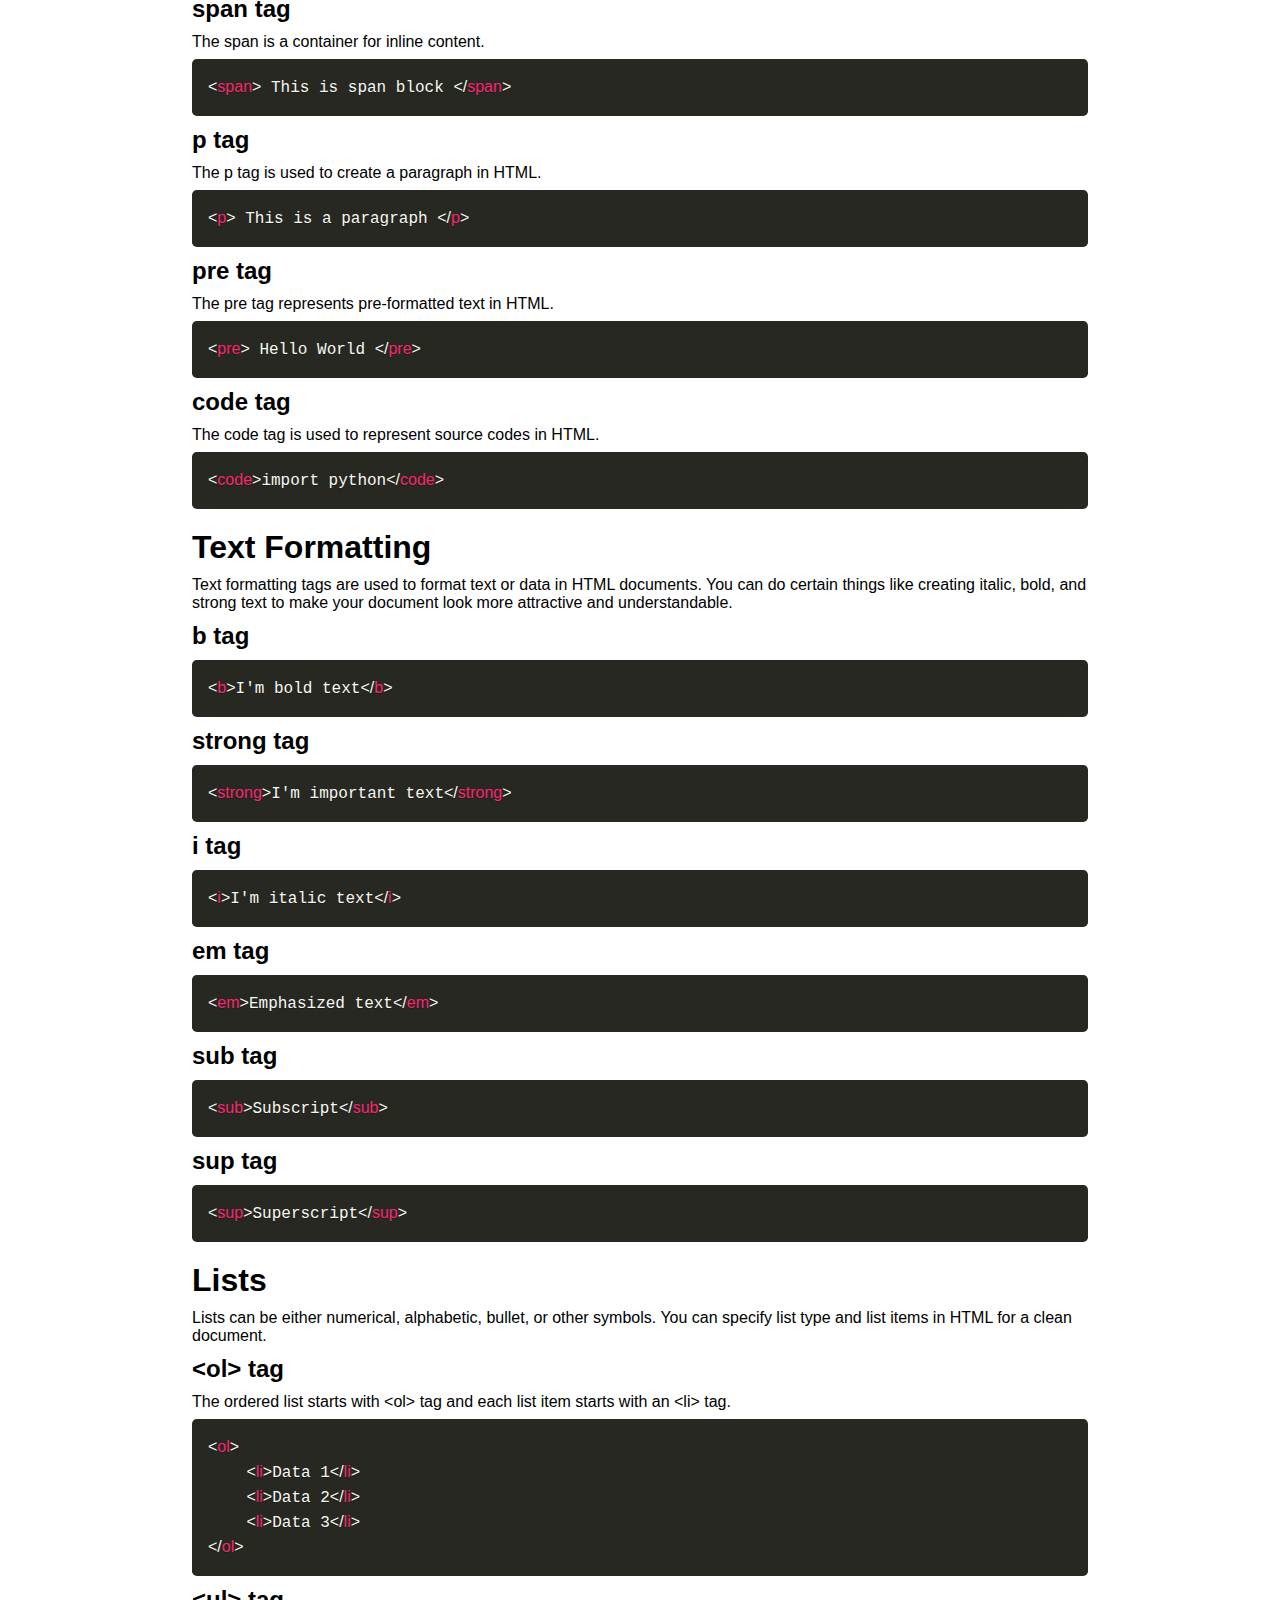
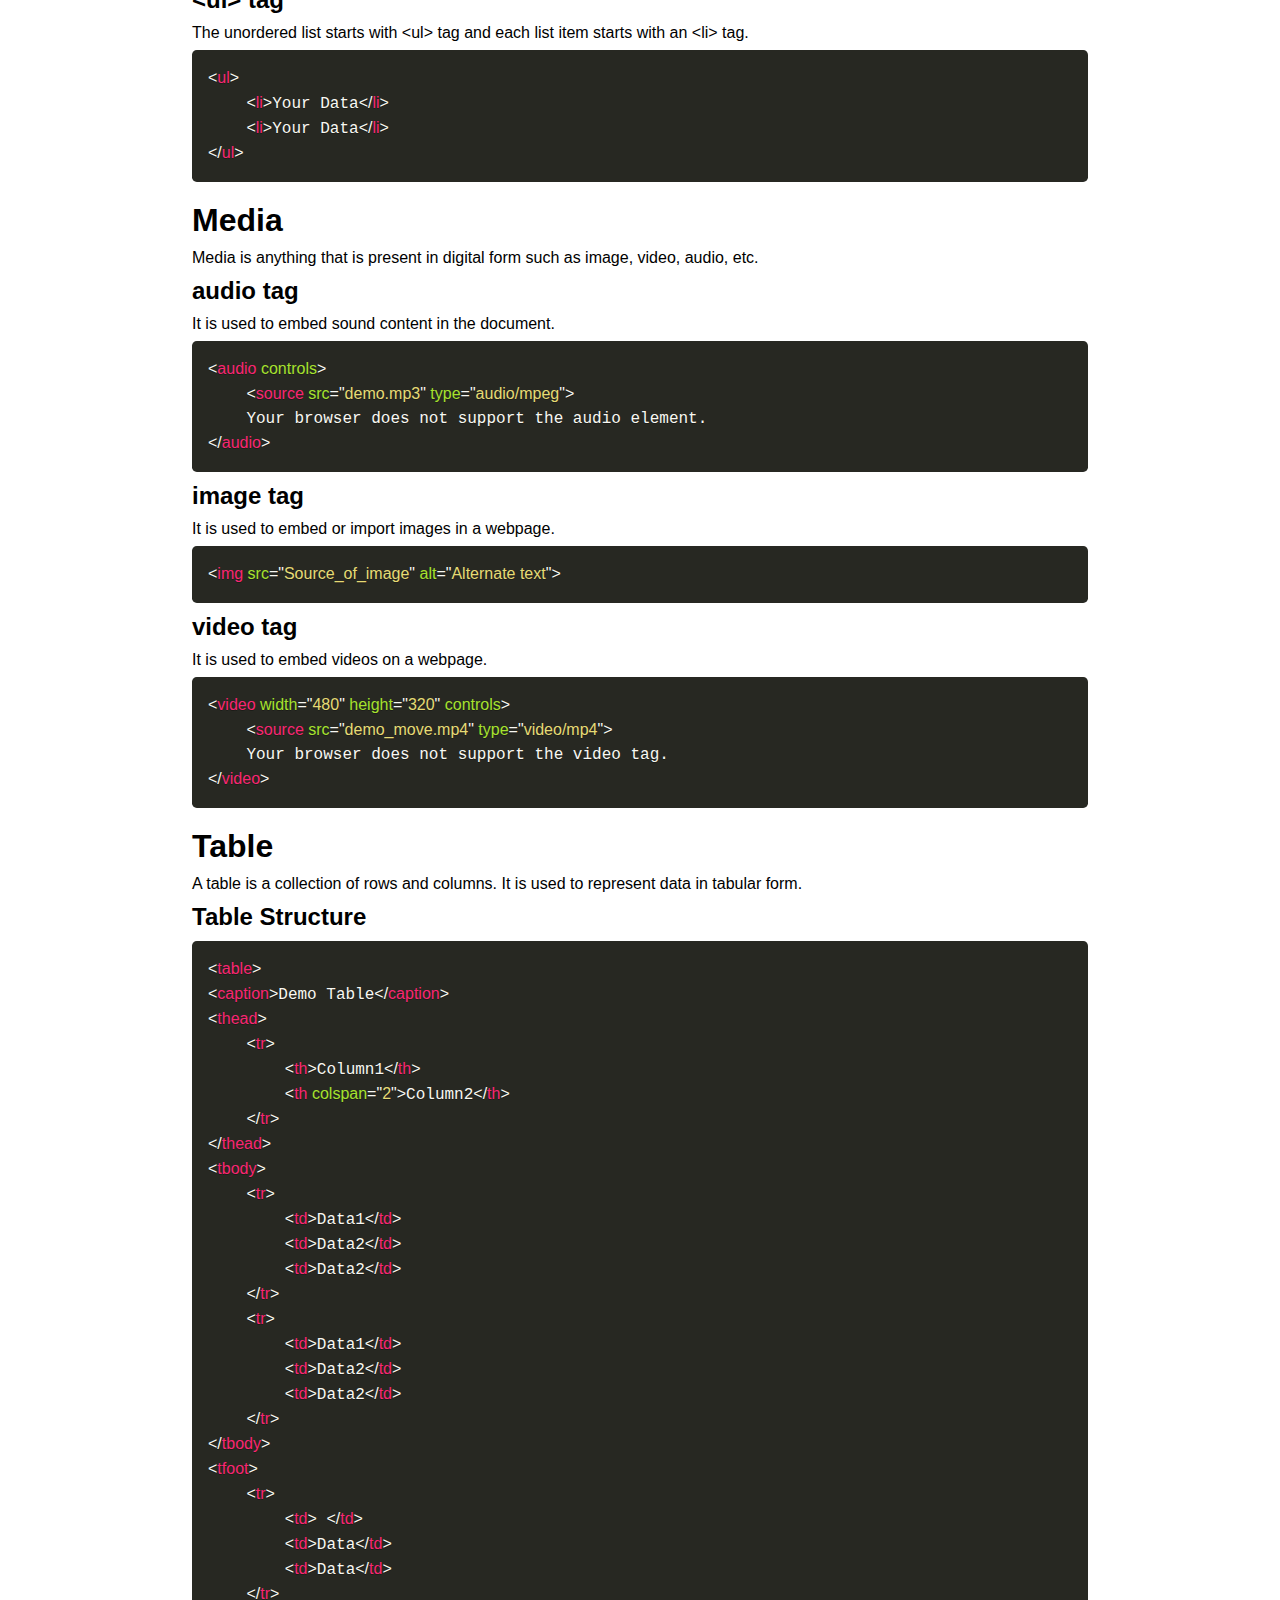
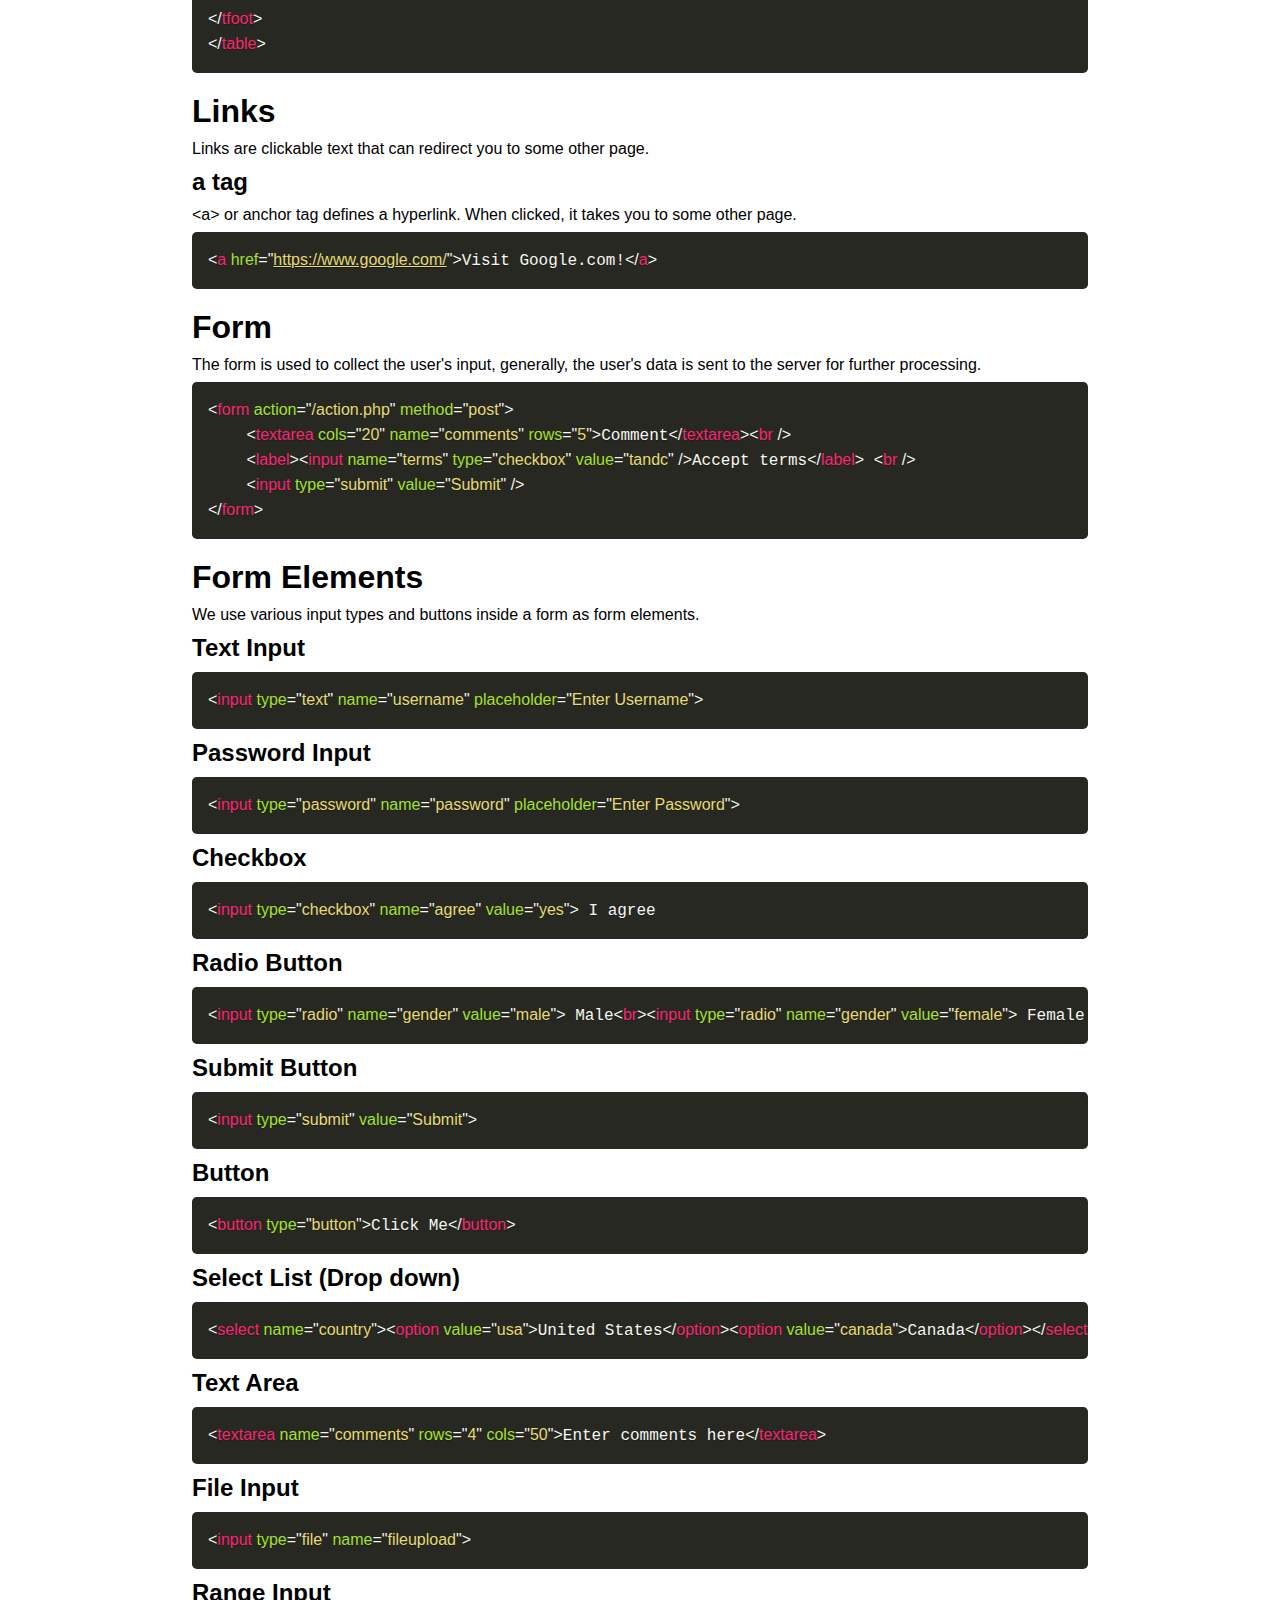
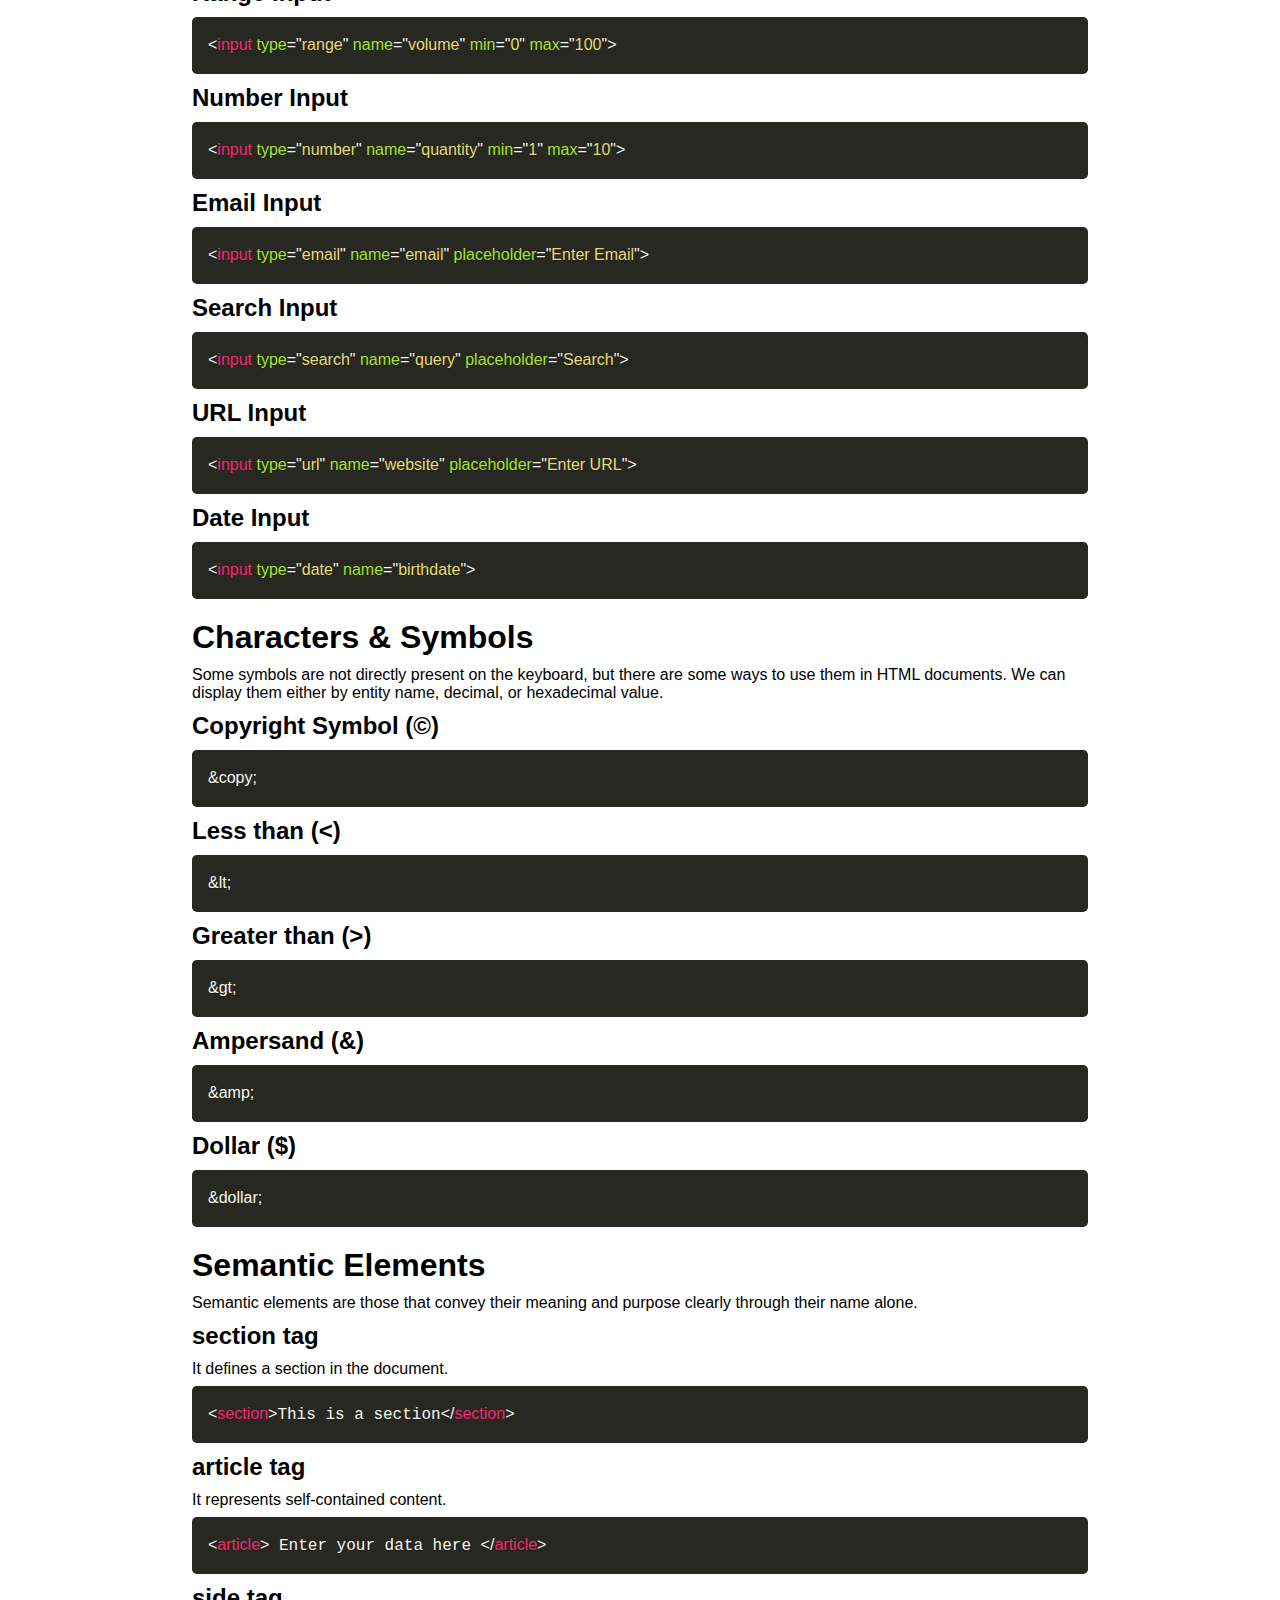
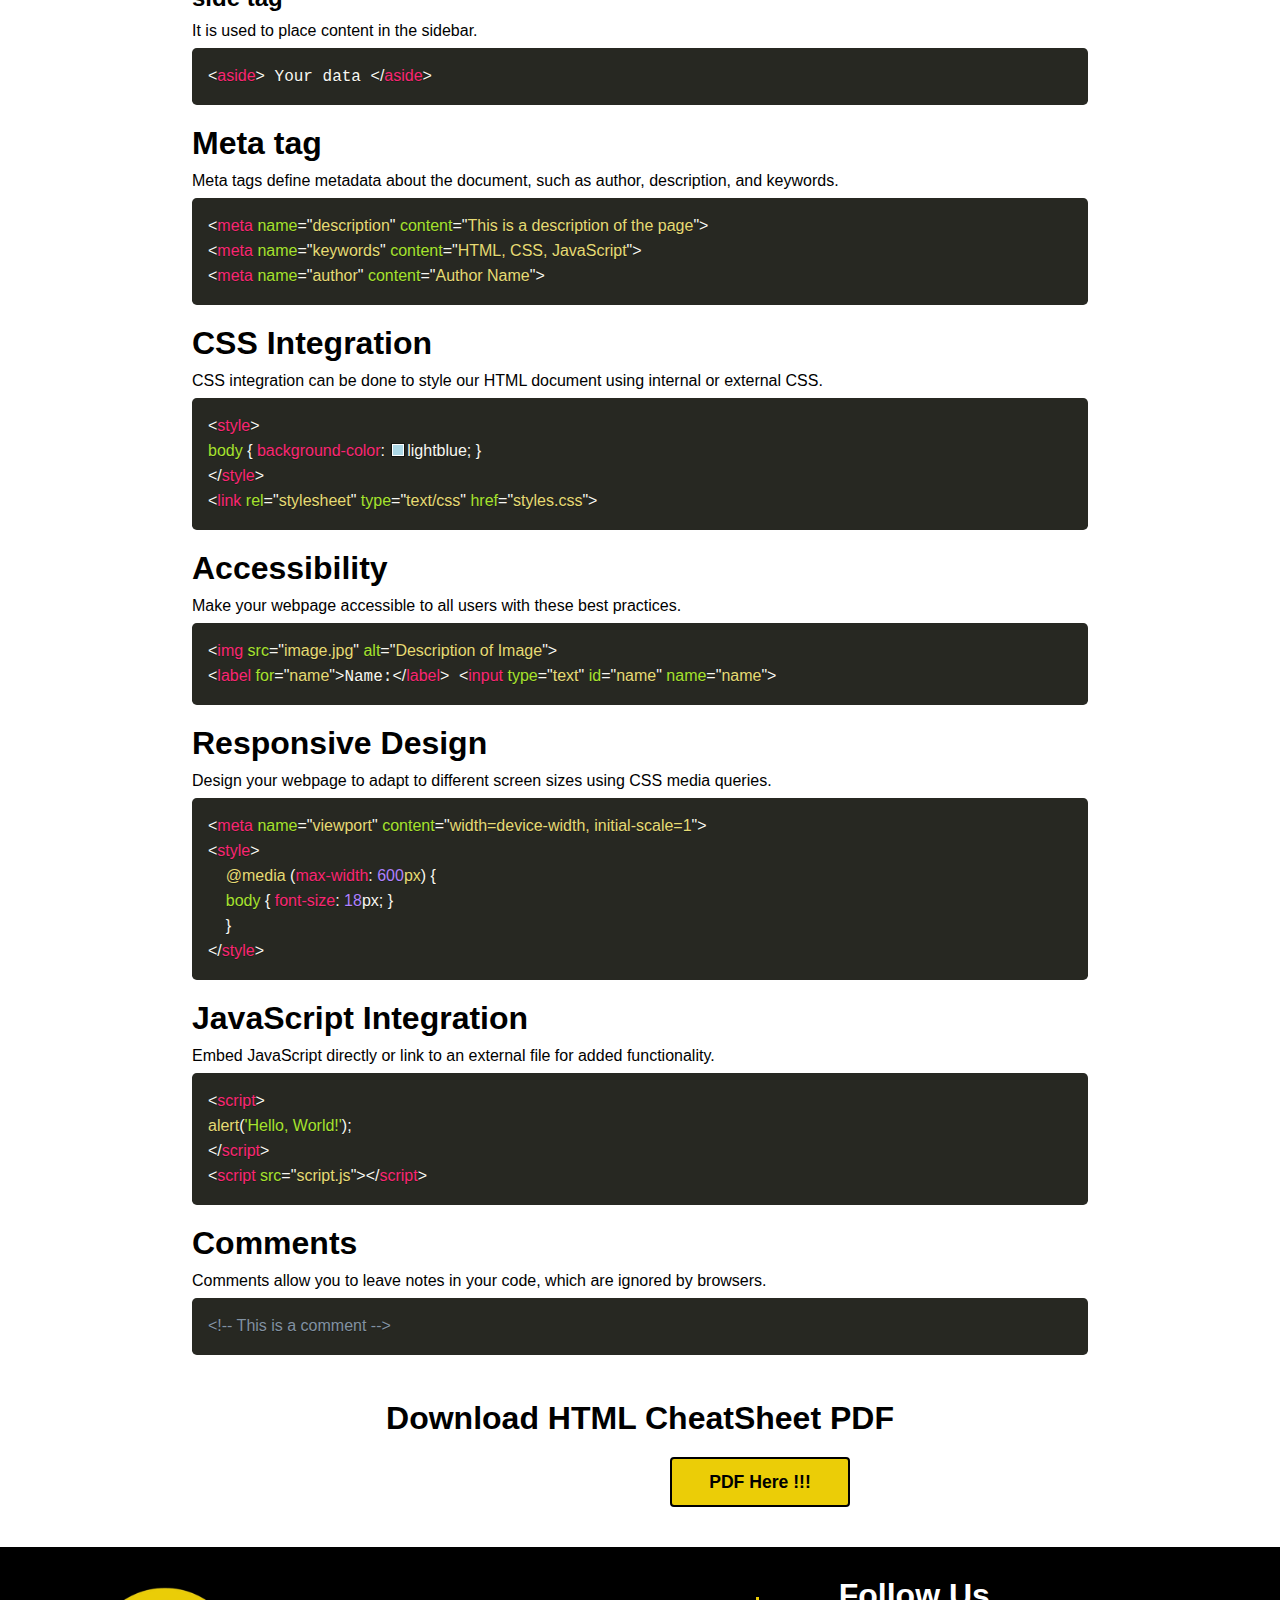
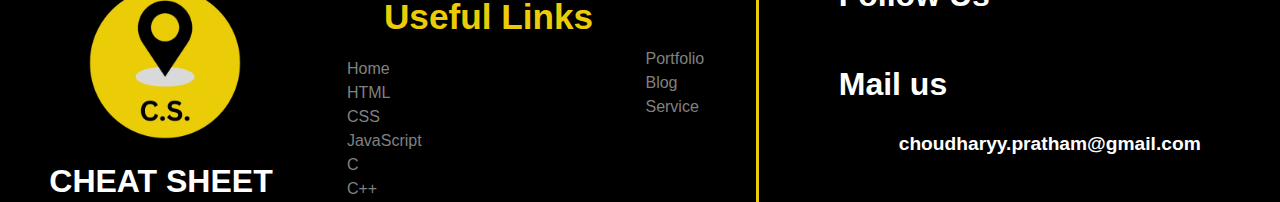
<file: CheatSheet/HTML_index.html>
<!DOCTYPE html>
<html lang="en">

<head>
    <meta charset="UTF-8">
    <meta name="viewport" content="width=device-width, initial-scale=1.0">
    <title>HTML - Cheat Sheet</title>
    <link rel="icon" href="./images/CheatSheet.png" type="image/x-icon">
    <link rel="stylesheet" href="./StyleSheet CSS/style.css">
    <link rel="preconnect" href="https://fonts.googleapis.com">
    <link rel="preconnect" href="https://fonts.gstatic.com" crossorigin>
    <link href="https://fonts.googleapis.com/css2?family=Roboto+Slab:wght@400;600;800&display=swap" rel="stylesheet">
    <link rel="stylesheet" href="https://cdnjs.cloudflare.com/ajax/libs/font-awesome/6.4.2/css/all.min.css"
        integrity="sha512-z3gLpd7yknf1YoNbCzqRKc4qyor8gaKU1qmn+CShxbuBusANI9QpRohGBreCFkKxLhei6S9CQXFEbbKuqLg0DA=="
        crossorigin="anonymous" referrerpolicy="no-referrer" />
    <link rel="stylesheet" href="./StyleSheet CSS/prism.css">
    <script src="./StyleSheet CSS/prism.js"></script>
</head>

<body>
    <header>
        <div class="logo">
            <img src="./images/CheatSheet.png" alt="">
        </div>
        <div class="text">
            CHEAT SHEET
        </div>
        <a href="/">
            <button class="btn">Contact us</button>
        </a>
    </header>

    <hr>

    <nav>

        <ul>
            <a href="index.html" target="_blank"><i class="fa-solid fa-house fa-xl" style="color: #eacc05;"></i></a>
            <li><a href="HTML_index.html">HTML</a></li>
            <li><a href="CSS_index.html">CSS</a></li>
            <li><a href="JavaScript_index.html">JavaScript</a></li>
            <li><a href="c_index.html">C</a></li>
            <li><a href="C++_index.html">C++</a></li>
            <li><a href="python_index.html">Python</a></li>
            <a href="/" target="_blank"></a><i class="fa-solid fa-user fa-xl" style="color: #eacd07;"></i></a>
        </ul>
    </nav>
    <div class="container">
        <div class="hero">
            <img src="./images/html_logo.png" alt="">
            <div>HTML Cheat Sheet : Copy & Learn</div>
        </div>
        <ol>
            <li><h1>Boiler plate</h1>
                <pre class="language-html"><code>&lt;!DOCTYPE html&gt;
&lt;html lang="en"&gt;
&lt;head&gt;
    &lt;meta charset="UTF-8"&gt;
    &lt;meta name="viewport" content="width=device-width, initial-scale=1.0"&gt;
    &lt;title&gt;Document&lt;/title&gt;
&lt;/head&gt;
&lt;body&gt;
    
&lt;/body&gt;
&lt;/html&gt;</code></pre>
            </li>

            <li><h1>Headings</h1>
                There are six headings available in HTML, &lt;h1&gt; is the largest among all, and &lt;h6&gt; is the smallest.

                <h2>h1 tag</h2>
                <pre class="language-html"><code>&lt;h1&gt;Heading 1&lt;/h1&gt;</code></pre>

                <h2>h2 tag</h2>
                <pre class="language-html"><code>&lt;h2&gt;Heading 2&lt;/h2&gt;</code></pre>

                <h2>h3 tag</h2>
                <pre class="language-html"><code>&lt;h3&gt;Heading 3&lt;/h3&gt;</code></pre>

                <h2>h4 tag</h2>
                <pre class="language-html"><code>&lt;h4&gt;Heading 4&lt;/h4&gt;</code></pre>

                <h2>h5 tag</h2>
                <pre class="language-html"><code>&lt;h5&gt;Heading 5&lt;/h5&gt;</code></pre>

                <h2>h6 tag</h2>
                <pre class="language-html"><code>&lt;h6&gt;Heading 6&lt;/h6&gt;</code></pre>

            </li>

            <li>
                <h1>Container</h1>
                Container tags are the tags that contain some data such as text, image, etc. There are several container tags in HTML.

                <h2>div tag</h2>
                The div tag or division tag is used to make blocks or divisions in the document.
                <pre class="language-html"><code>&lt;div&gt; This is div block &lt;/div&gt;</code></pre>
                
                <h2>span tag</h2>
                The span is a container for inline content.
                <pre class="language-html"><code>&lt;span&gt; This is span block &lt;/span&gt;</code></pre>
                
                <h2>p tag</h2>
                The p tag is used to create a paragraph in HTML.
                <pre class="language-html"><code>&lt;p&gt; This is a paragraph &lt;/p&gt;</code></pre>
                
                <h2>pre tag</h2>
                The pre tag represents pre-formatted text in HTML.
                <pre class="language-html"><code>&lt;pre&gt; Hello World &lt;/pre&gt;</code></pre>
                
                <h2>code tag</h2>
                The code tag is used to represent source codes in HTML.
                <pre class="language-html"><code>&lt;code&gt;import python&lt;/code&gt;</code></pre>
            </li>

            <li>
                <h1>Text Formatting</h1>
                Text formatting tags are used to format text or data in HTML documents. You can do certain things like creating italic, bold, and strong text to make your document look more attractive and understandable.
                
                <h2>b tag</h2>
                <pre class="language-html"><code>&lt;b&gt;I'm bold text&lt;/b&gt;</code></pre>

                <h2>strong tag</h2>
                <pre class="language-html"><code>&lt;strong&gt;I'm important text&lt;/strong&gt;</code></pre>
                
                <h2>i tag</h2>
                <pre class="language-html"><code>&lt;i&gt;I'm italic text&lt;/i&gt;</code></pre>
                
                <h2>em tag</h2>
                <pre class="language-html"><code>&lt;em&gt;Emphasized text&lt;/em&gt;</code></pre>
                
                <h2>sub tag</h2>
                <pre class="language-html"><code>&lt;sub&gt;Subscript&lt;/sub&gt;</code></pre>
                
                <h2>sup tag</h2>
                <pre class="language-html"><code>&lt;sup&gt;Superscript&lt;/sup&gt;</code></pre>
            </li>

            <li>
                <h1>Lists</h1>
                Lists can be either numerical, alphabetic, bullet, or other symbols. You can specify list type and list items in HTML for a clean document.

                <h2>&lt;ol&gt; tag</h2>
                The ordered list starts with &lt;ol&gt; tag and each list item starts with an &lt;li&gt; tag.
                <pre class="language-html"><code>&lt;ol&gt;
    &lt;li&gt;Data 1&lt;/li&gt;
    &lt;li&gt;Data 2&lt;/li&gt;
    &lt;li&gt;Data 3&lt;/li&gt;
&lt;/ol&gt;</code></pre>
                
                <h2>&lt;ul&gt; tag</h2>
                The unordered list starts with &lt;ul&gt; tag and each list item starts with an &lt;li&gt; tag.
                <pre class="language-html"><code>&lt;ul&gt;
    &lt;li&gt;Your Data&lt;/li&gt;
    &lt;li&gt;Your Data&lt;/li&gt;
&lt;/ul&gt;</code></pre>

            </li>

            <li>
                <h1>Media</h1>
                Media is anything that is present in digital form such as image, video, audio, etc.
                
                <h2>audio tag</h2>
                It is used to embed sound content in the document.
                <pre class="language-html"><code>&lt;audio controls&gt;
    &lt;source src="demo.mp3" type="audio/mpeg"&gt;
    Your browser does not support the audio element.
&lt;/audio&gt;</code></pre>

                <h2>image tag</h2>
                It is used to embed or import images in a webpage.
                <pre class="language-html"><code>&lt;img src="Source_of_image" alt="Alternate text"&gt;</code></pre>

                <h2>video tag</h2>
                It is used to embed videos on a webpage.
                <pre class="language-html"><code>&lt;video width="480" height="320" controls&gt;
    &lt;source src="demo_move.mp4" type="video/mp4"&gt;
    Your browser does not support the video tag.
&lt;/video&gt;</code></pre>

            </li>

            <li>
                <h1>Table</h1>
                A table is a collection of rows and columns. It is used to represent data in tabular form.

                <h2>Table Structure</h2>
                <pre class="language-html"><code>&lt;table&gt;
&lt;caption&gt;Demo Table&lt;/caption&gt;
&lt;thead&gt;
    &lt;tr&gt;
        &lt;th&gt;Column1&lt;/th&gt;
        &lt;th colspan="2"&gt;Column2&lt;/th&gt;
    &lt;/tr&gt;
&lt;/thead&gt;
&lt;tbody&gt;
    &lt;tr&gt;
        &lt;td&gt;Data1&lt;/td&gt;
        &lt;td&gt;Data2&lt;/td&gt;
        &lt;td&gt;Data2&lt;/td&gt;
    &lt;/tr&gt;
    &lt;tr&gt;
        &lt;td&gt;Data1&lt;/td&gt;
        &lt;td&gt;Data2&lt;/td&gt;
        &lt;td&gt;Data2&lt;/td&gt;
    &lt;/tr&gt;
&lt;/tbody&gt;
&lt;tfoot&gt;
    &lt;tr&gt;
        &lt;td&gt;&nbsp;&lt;/td&gt;
        &lt;td&gt;Data&lt;/td&gt;
        &lt;td&gt;Data&lt;/td&gt;
    &lt;/tr&gt;
&lt;/tfoot&gt;
&lt;/table&gt;</code></pre>
            </li>

            <li>
                <h1>Links</h1>
                Links are clickable text that can redirect you to some other page.

                <h2>a tag</h2>
                &lt;a&gt; or anchor tag defines a hyperlink. When clicked, it takes you to some other page.
                <pre class="language-html"><code>&lt;a href="https://www.google.com/"&gt;Visit Google.com!&lt;/a&gt;</code></pre>
            </li>

            <li>
                <h1>Form</h1>
                The form is used to collect the user's input, generally, the user's data is sent to the server for further processing.
                <pre class="language-html"><code>&lt;form action="/action.php" method="post"&gt; 
    &lt;textarea cols="20" name="comments" rows="5"&gt;Comment&lt;/textarea&gt;&lt;br /&gt;
    &lt;label&gt;&lt;input name="terms" type="checkbox" value="tandc" /&gt;Accept terms&lt;/label&gt; &lt;br /&gt;
    &lt;input type="submit" value="Submit" /&gt;
&lt;/form&gt;</code></pre>
            </li>

            <li>
                <h1>Form Elements</h1>
                We use various input types and buttons inside a form as form elements.

                <h2>Text Input</h2>
                <pre class="language-html"><code>&lt;input type="text" name="username" placeholder="Enter Username"&gt;</code></pre>

                <h2>Password Input</h2>
                <pre class="language-html"><code>&lt;input type="password" name="password" placeholder="Enter Password"&gt;</code></pre>

                <h2>Checkbox</h2>
                <pre class="language-html"><code>&lt;input type="checkbox" name="agree" value="yes"&gt; I agree</code></pre>

                <h2>Radio Button</h2>
                <pre class="language-html"><code>&lt;input type="radio" name="gender" value="male"&gt; Male&lt;br&gt;&lt;input type="radio" name="gender" value="female"&gt; Female</code></pre>

                <h2>Submit Button</h2>
                <pre class="language-html"><code>&lt;input type="submit" value="Submit"&gt;</code></pre>

                <h2>Button</h2>
                <pre class="language-html"><code>&lt;button type="button"&gt;Click Me&lt;/button&gt;</code></pre>

                <h2>Select List (Drop down)</h2>
                <pre class="language-html"><code>&lt;select name="country"&gt;&lt;option value="usa"&gt;United States&lt;/option&gt;&lt;option value="canada"&gt;Canada&lt;/option&gt;&lt;/select&gt;</code></pre>

                <h2>Text Area</h2>
                <pre class="language-html"><code>&lt;textarea name="comments" rows="4" cols="50"&gt;Enter comments here&lt;/textarea&gt;</code></pre>

                <h2>File Input</h2>
                <pre class="language-html"><code>&lt;input type="file" name="fileupload"&gt;</code></pre>

                <h2>Range Input</h2>
                <pre class="language-html"><code>&lt;input type="range" name="volume" min="0" max="100"&gt;</code></pre>

                <h2>Number Input</h2>
                <pre class="language-html"><code>&lt;input type="number" name="quantity" min="1" max="10"&gt;</code></pre>

                <h2>Email Input</h2>
                <pre class="language-html"><code>&lt;input type="email" name="email" placeholder="Enter Email"&gt;</code></pre>

                <h2>Search Input</h2>
                <pre class="language-html"><code>&lt;input type="search" name="query" placeholder="Search"&gt;</code></pre>

                <h2>URL Input</h2>
                <pre class="language-html"><code>&lt;input type="url" name="website" placeholder="Enter URL"&gt;</code></pre>

                <h2>Date Input</h2>
                <pre class="language-html"><code>&lt;input type="date" name="birthdate"&gt;</code></pre>

            </li>

            <li>
                <h1>Characters & Symbols</h1>
                Some symbols are not directly present on the keyboard, but there are some ways to use them in HTML documents. We can display them either by entity name, decimal, or hexadecimal value.

                <h2>Copyright Symbol (©)</h2>
                <pre class="language-html"><code><span class="token entity named-entity" title="$">&amp;copy;</code></pre>
                <h2>Less than (&lt;)</h2>
                <pre class="language-html"><code><span class="token entity named-entity" title="$">&amp;lt;</code></pre>
                <h2>Greater than (&gt;)</h2>
                <pre class="language-html"><code><span class="token entity named-entity" title="$">&amp;gt;</span></code></pre>
                <h2>Ampersand (&)</h2>
                <pre class="language-html"><code><code><span class="token entity named-entity" title="&amp;">&amp;amp;</span></code></pre>
                <h2>Dollar ($)</h2>
                <pre class="language-html"><code><span class="token entity named-entity" title="$">&amp;dollar;</span></code></pre>
            </li>

            <li>
                <h1>Semantic Elements</h1>
                Semantic elements are those that convey their meaning and purpose clearly through their name alone.
                
                <h2>section tag</h2>
                It defines a section in the document.
                <pre class="language-html"><code>&lt;section&gt;This is a section&lt;/section&gt;</code></pre>
                
                <h2>article tag</h2>
                It represents self-contained content.
                <pre class="language-html"><code>&lt;article&gt; Enter your data here &lt;/article&gt;</code></pre>
                
                <h2>side tag</h2>
                It is used to place content in the sidebar.
                <pre class="language-html"><code>&lt;aside&gt; Your data &lt;/aside&gt;</code></pre>

            </li>

            <li><h1>Meta tag</h1></li>
            Meta tags define metadata about the document, such as author, description, and keywords.
            <pre class="language-html"><code>&lt;meta name="description" content="This is a description of the page"&gt;
&lt;meta name="keywords" content="HTML, CSS, JavaScript"&gt;
&lt;meta name="author" content="Author Name"&gt;</code></pre>
            
            <li><h1>CSS Integration</h1></li>
            CSS integration can be done to style our HTML document using internal or external CSS.
            <pre class="language-html"><code>&lt;style&gt;
body { background-color: lightblue; }
&lt;/style&gt;
&lt;link rel="stylesheet" type="text/css" href="styles.css"&gt;</code></pre>
            
            <li><h1>Accessibility</h1></li>
            Make your webpage accessible to all users with these best practices.
            <pre class="language-html"><code>&lt;img src="image.jpg" alt="Description of Image"&gt;
&lt;label for="name"&gt;Name:&lt;/label&gt; &lt;input type="text" id="name" name="name"&gt;</code></pre>

            <li><h1>Responsive Design</h1></li>
            Design your webpage to adapt to different screen sizes using CSS media queries.
            <pre class="language-html"><code>&lt;meta name="viewport" content="width=device-width, initial-scale=1"&gt;
&lt;style&gt;
    @media (max-width: 600px) {
    body { font-size: 18px; }
    }
&lt;/style&gt;</code></pre>

            <li><h1>JavaScript Integration</h1></li>
            Embed JavaScript directly or link to an external file for added functionality.
            <pre class="language-html"><code>&lt;script&gt;
alert('Hello, World!');
&lt;/script&gt;
&lt;script src="script.js"&gt;&lt;/script&gt;</code></pre>

            <li><h1>Comments</h1></li>
            Comments allow you to leave notes in your code, which are ignored by browsers.
            <pre class="language-html"><code><span class="token comment">&lt;!-- This is a comment --&gt;</span></code></pre>

        </ol>
    </div>

    <div class="download">
        <h3>Download HTML CheatSheet PDF</h3>
        <a href="./Documents/HTML CheatSheet PDF.pdf">
            <button class="btn-d">PDF Here !!!</button>
        </a>
    </div>

    <footer>
        <div class="footer1">
            <img src="./images/CheatSheet.png" alt="">
            <h1>CHEAT SHEET</h1>
            <h4>Developed by Pratham Choudhary</h4>
        </div>

        <div class="footer2">
            <h2>Useful Links</h2>
            <ul>
                <li><a href="index.html">Home</a></li>
                <li><a href="HTML_index.html">HTML</a></li>
                <li><a href="CSS_index.html">CSS</a></li>
                <li><a href="JavaScript_index.html">JavaScript</a></li>
                <li><a href="c_index.html">C</a></li>
                <li><a href="C++_index.html">C++</a></li>
                <li><a href="python_index.html">Python</a></li>
            </ul>
        </div>

        <div class="footer3">
            <ul>
                <li><a href="/">Portfolio</a></li>
                <li><a href="/">Blog</a></li>
                <li><a href="/">Service</a></li>
            </ul>
        </div>
        <div class="vl"></div>
        <div class="footer4">
            <h1>Follow Us</h1>
            <a href="https://github.com/PrathamChoudharyy" target="_blank"><i class="fa-brands fa-github fa-2xl" style="color: #ebcd07;"></i></a>
            <a href="https://www.linkedin.com/in/pratham-choudhary-coder/" target="_blank"><i class="fa-brands fa-linkedin-in fa-2xl" style="color: #eacc05;"></i></a>
            <a href="https://www.instagram.com/pratham_gurjarr/" target="_blank"><i class="fa-brands fa-instagram fa-2xl" style="color: #eacc05;"></i></a>
            <h1>Mail us</h1>
            <a href="/" target="_blank"><i class="fa-solid fa-envelope fa-2xl" style="color: #eacc05;"></i>choudharyy.pratham@gmail.com</a>
        </div>

    </footer>
    <div class="copy">
        <hr>
        <h5>All rights reserved &copy; 2023 Pratham Choudhary</h5>
    </div>
</body>

</html>
</file>
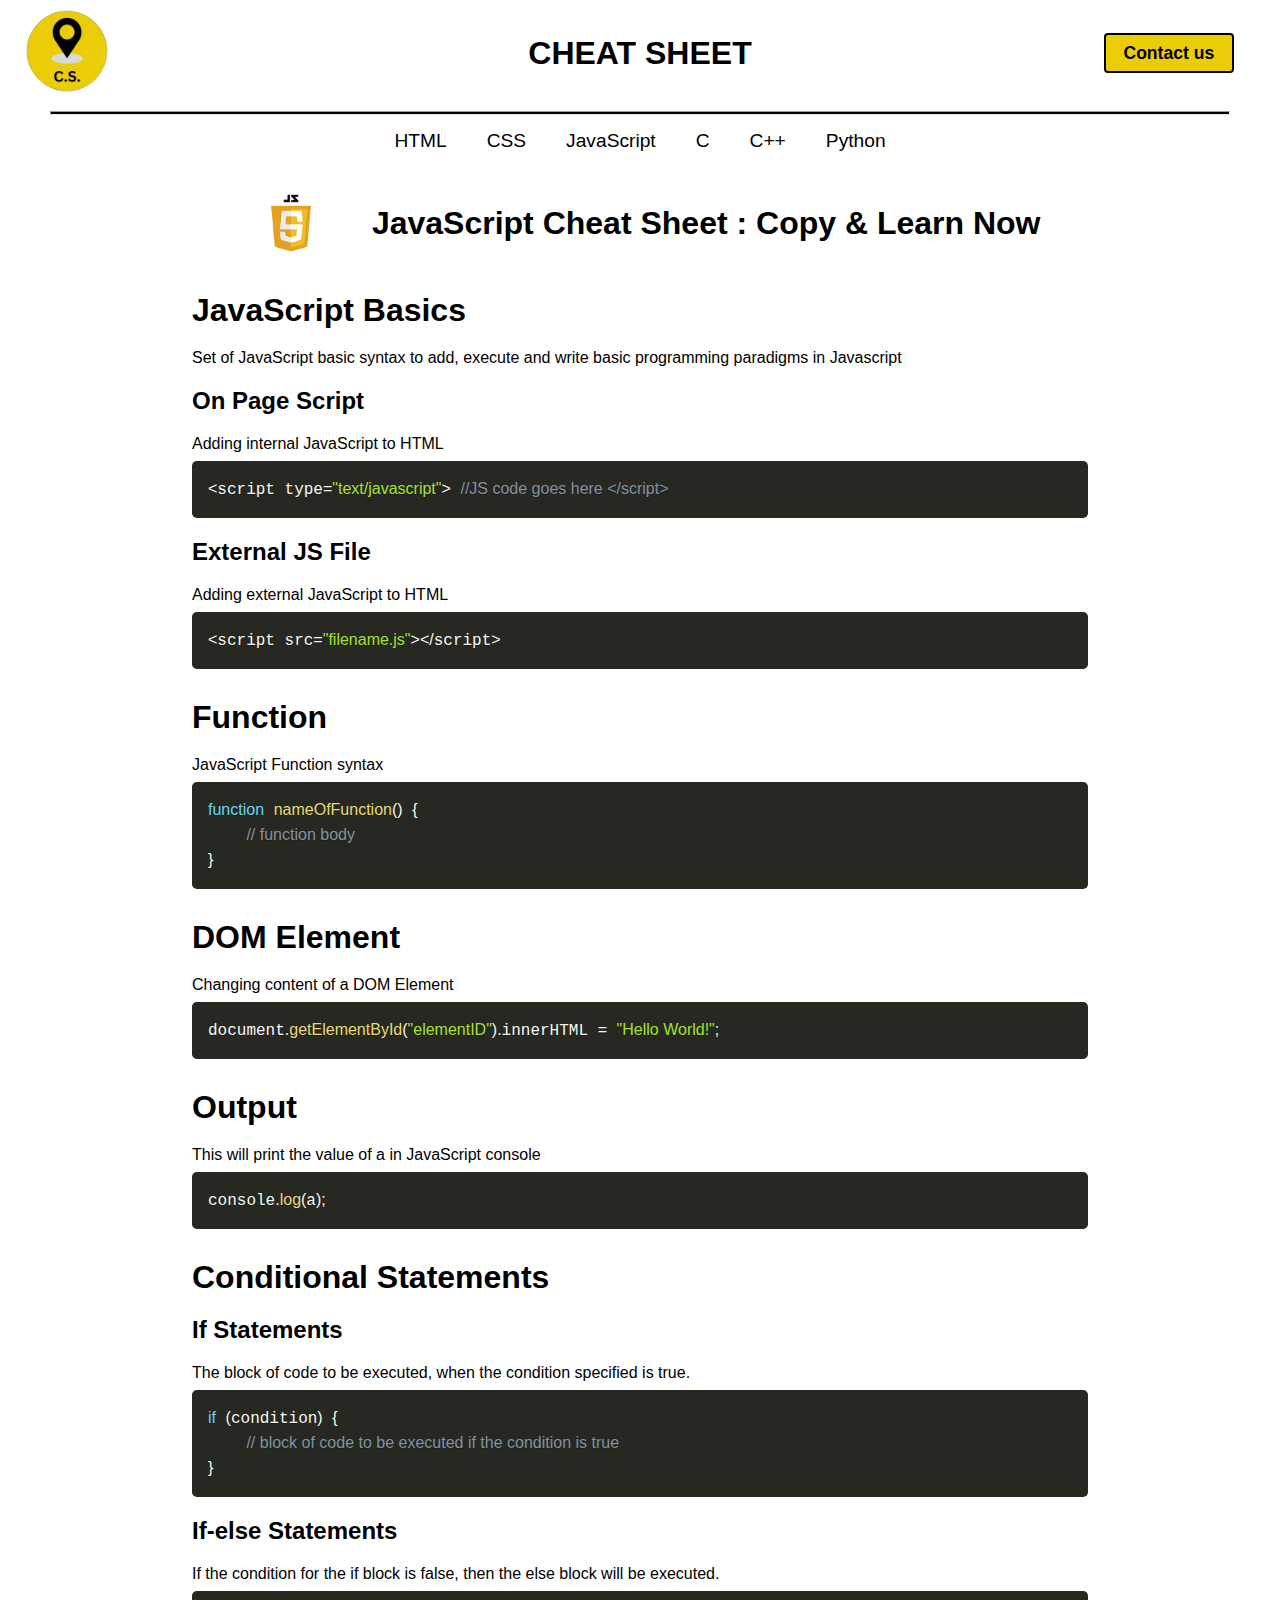
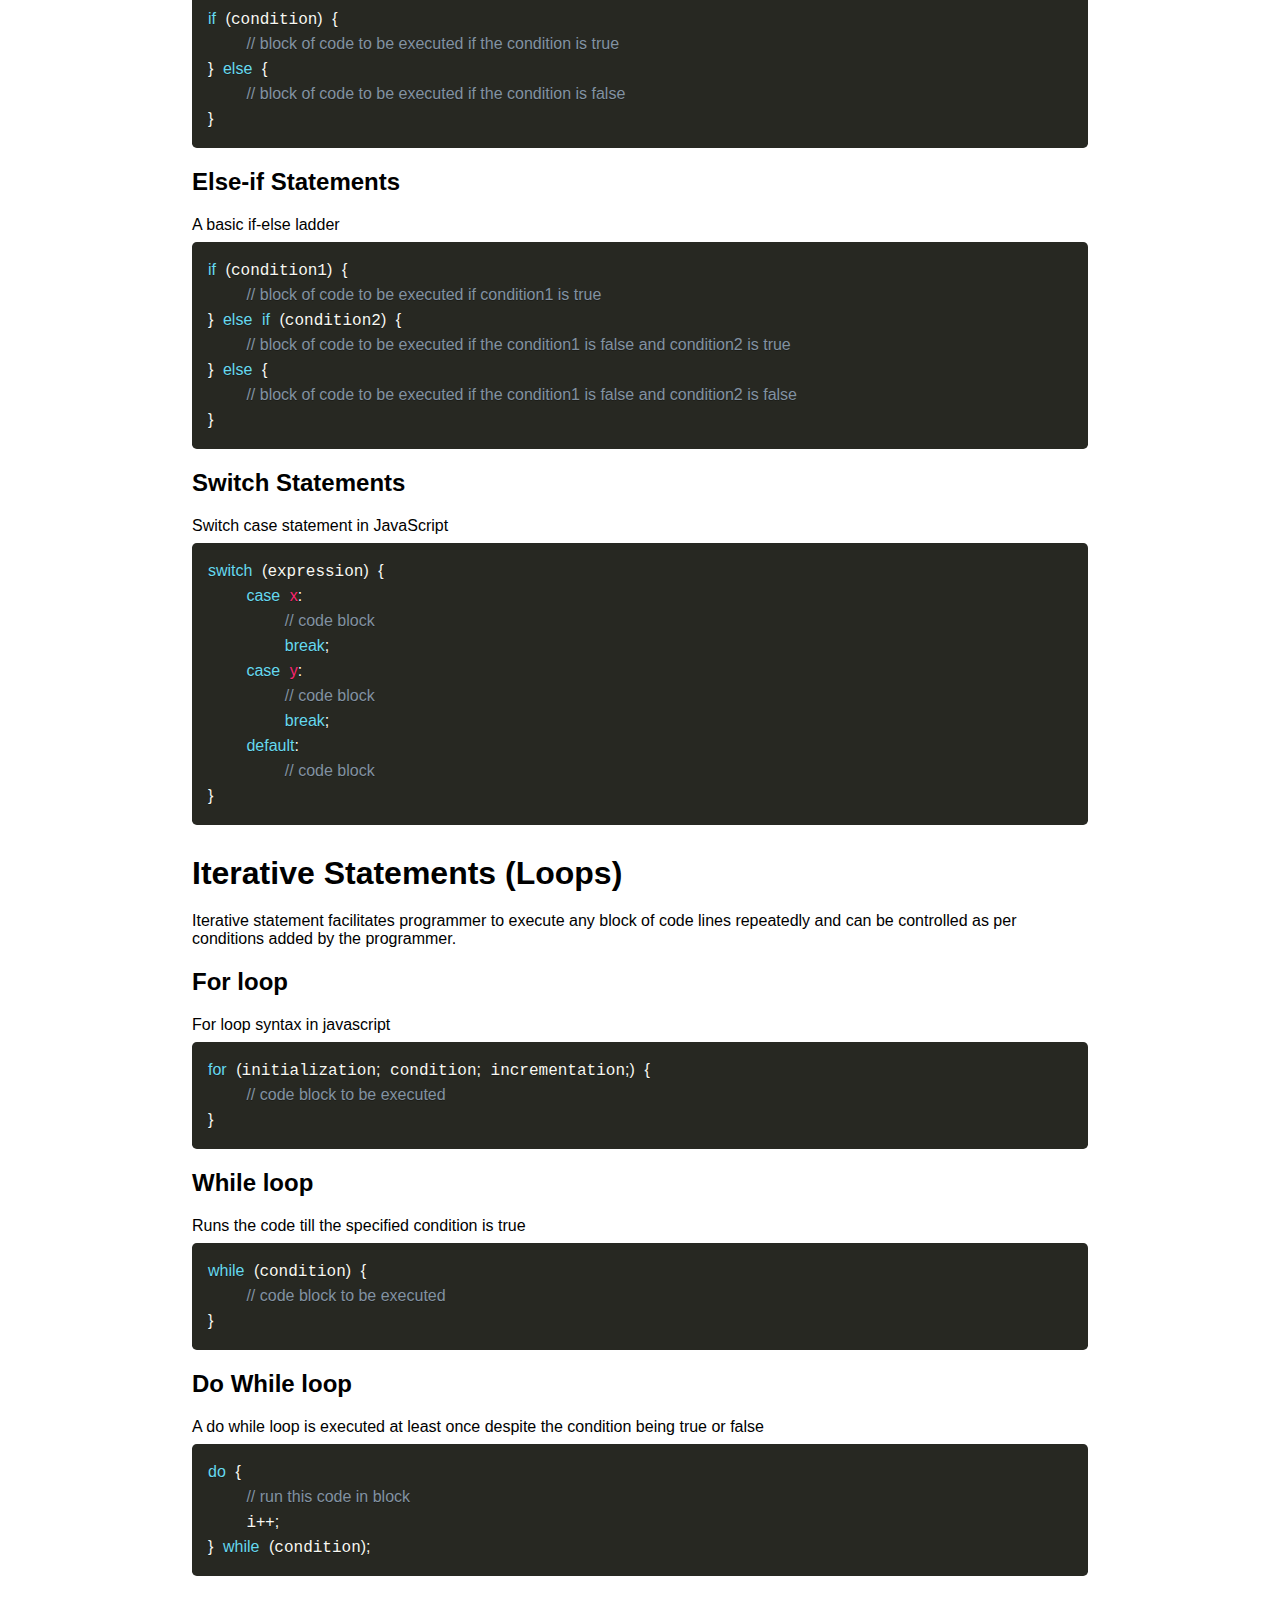
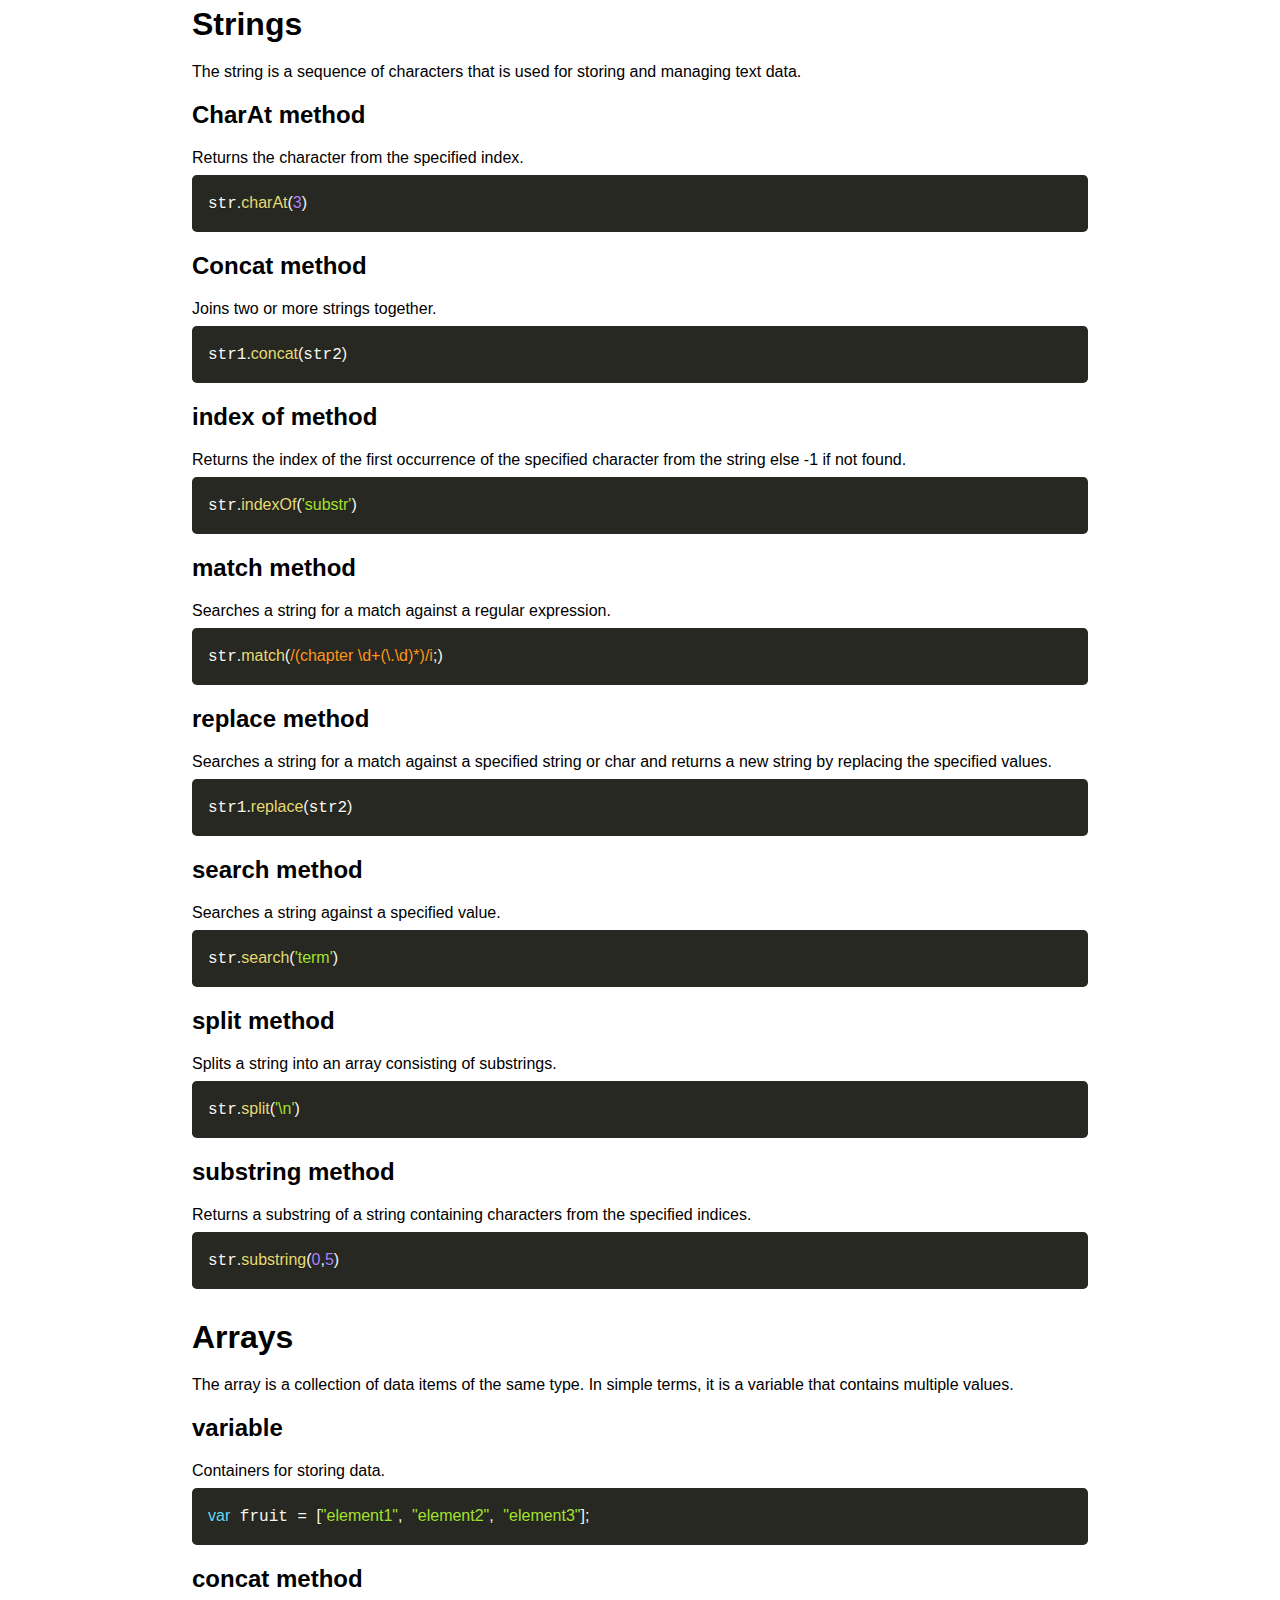
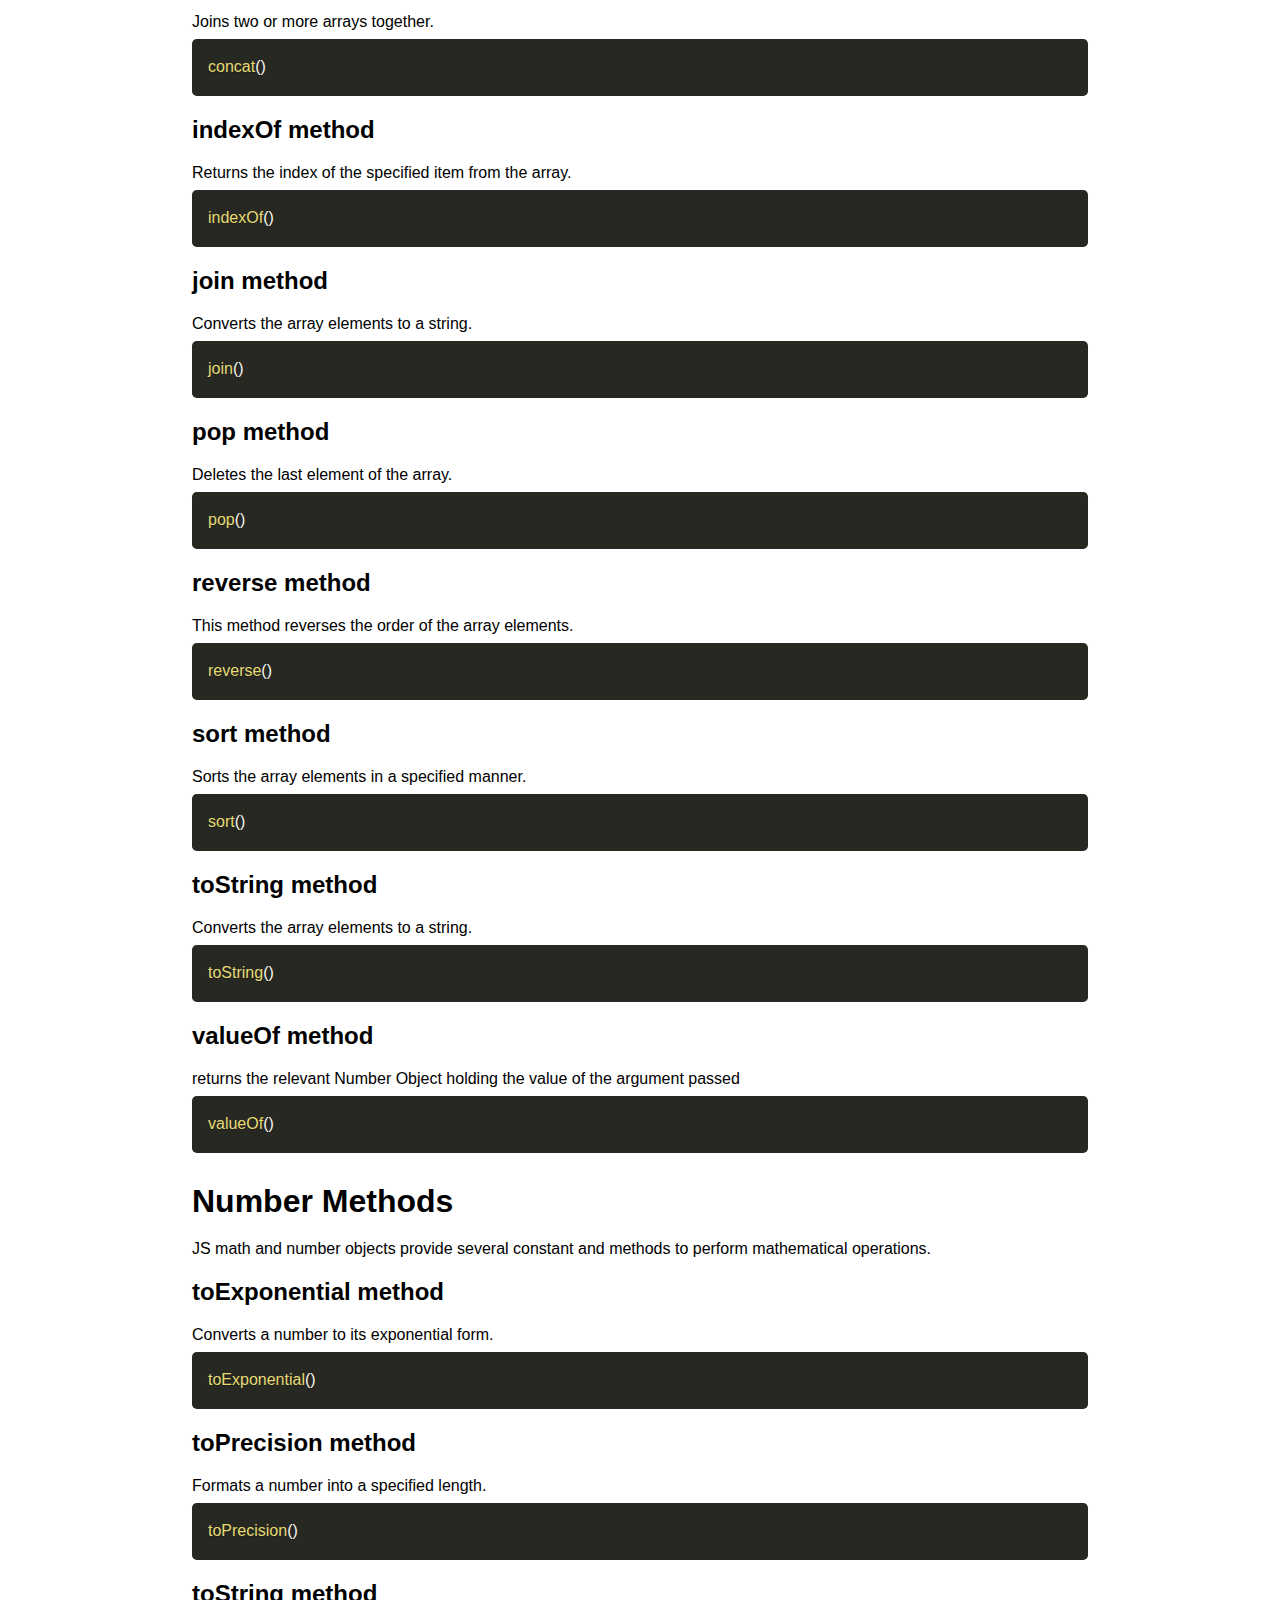
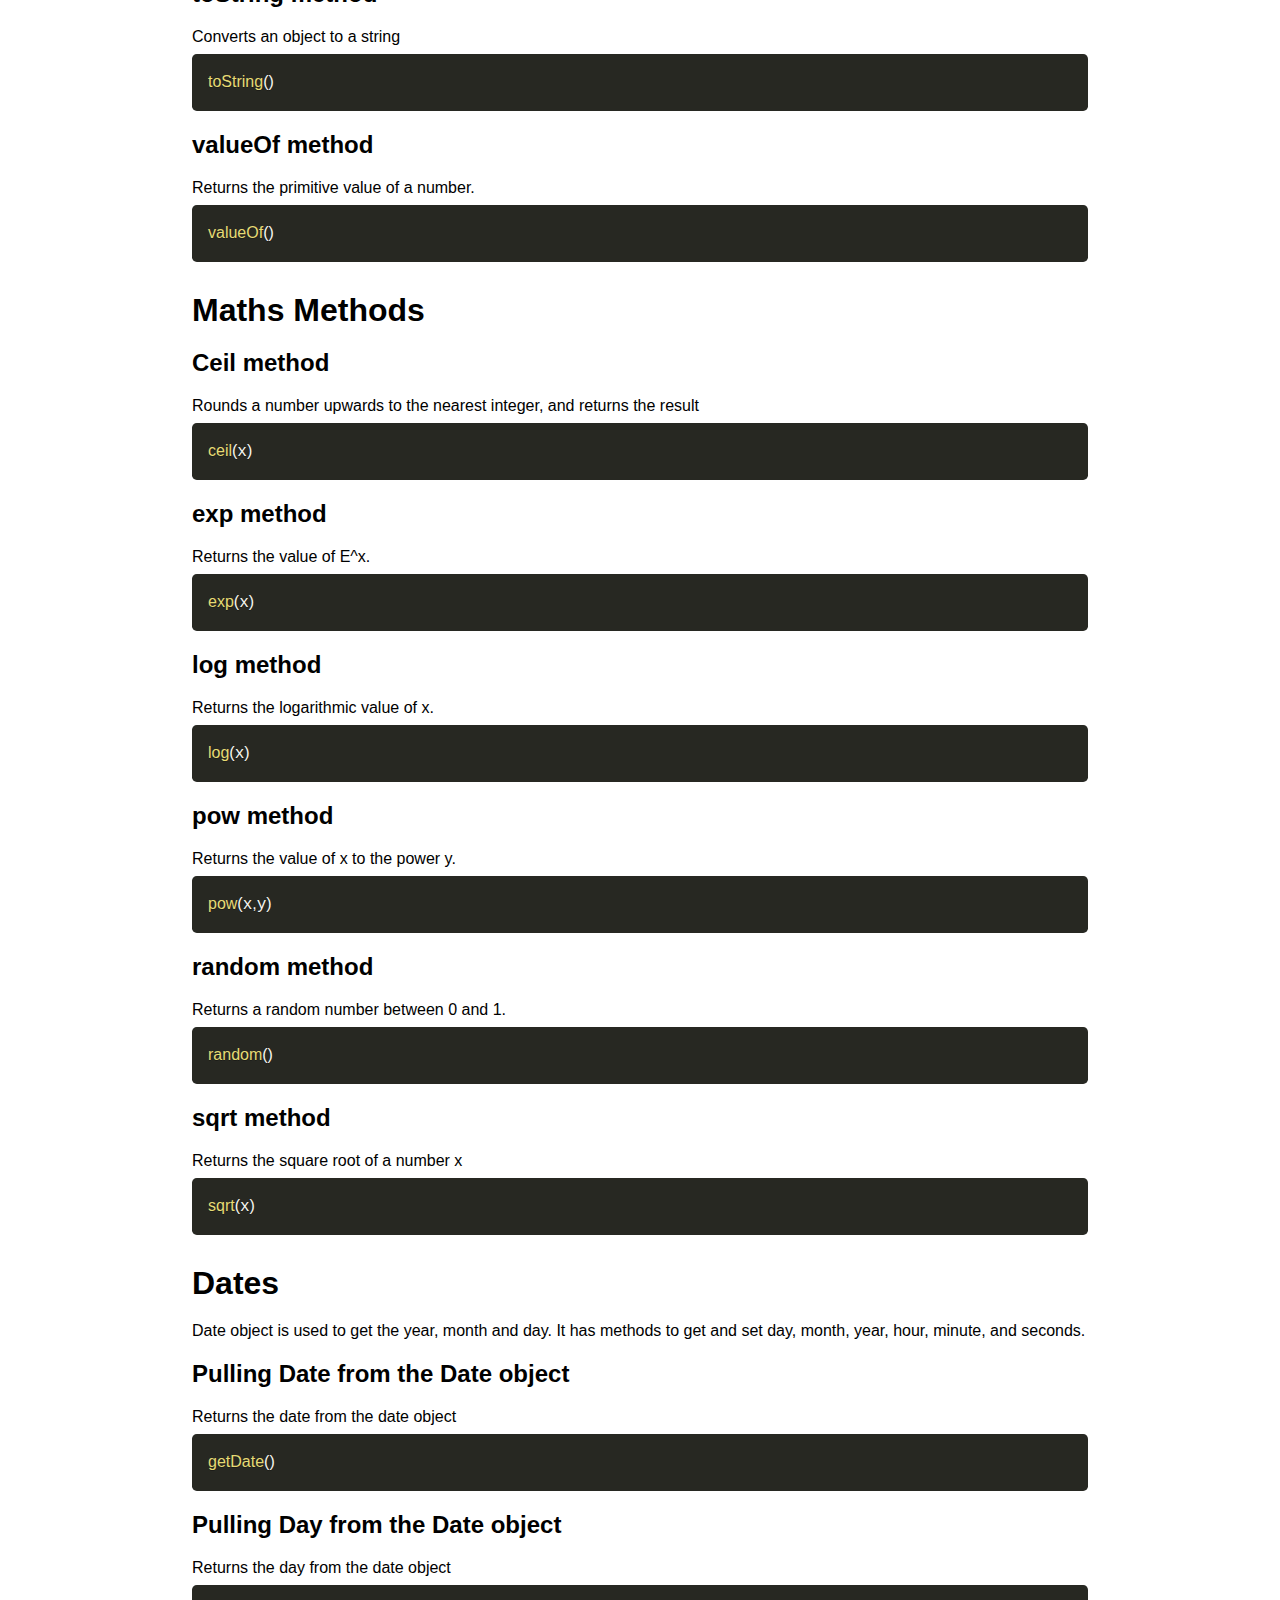
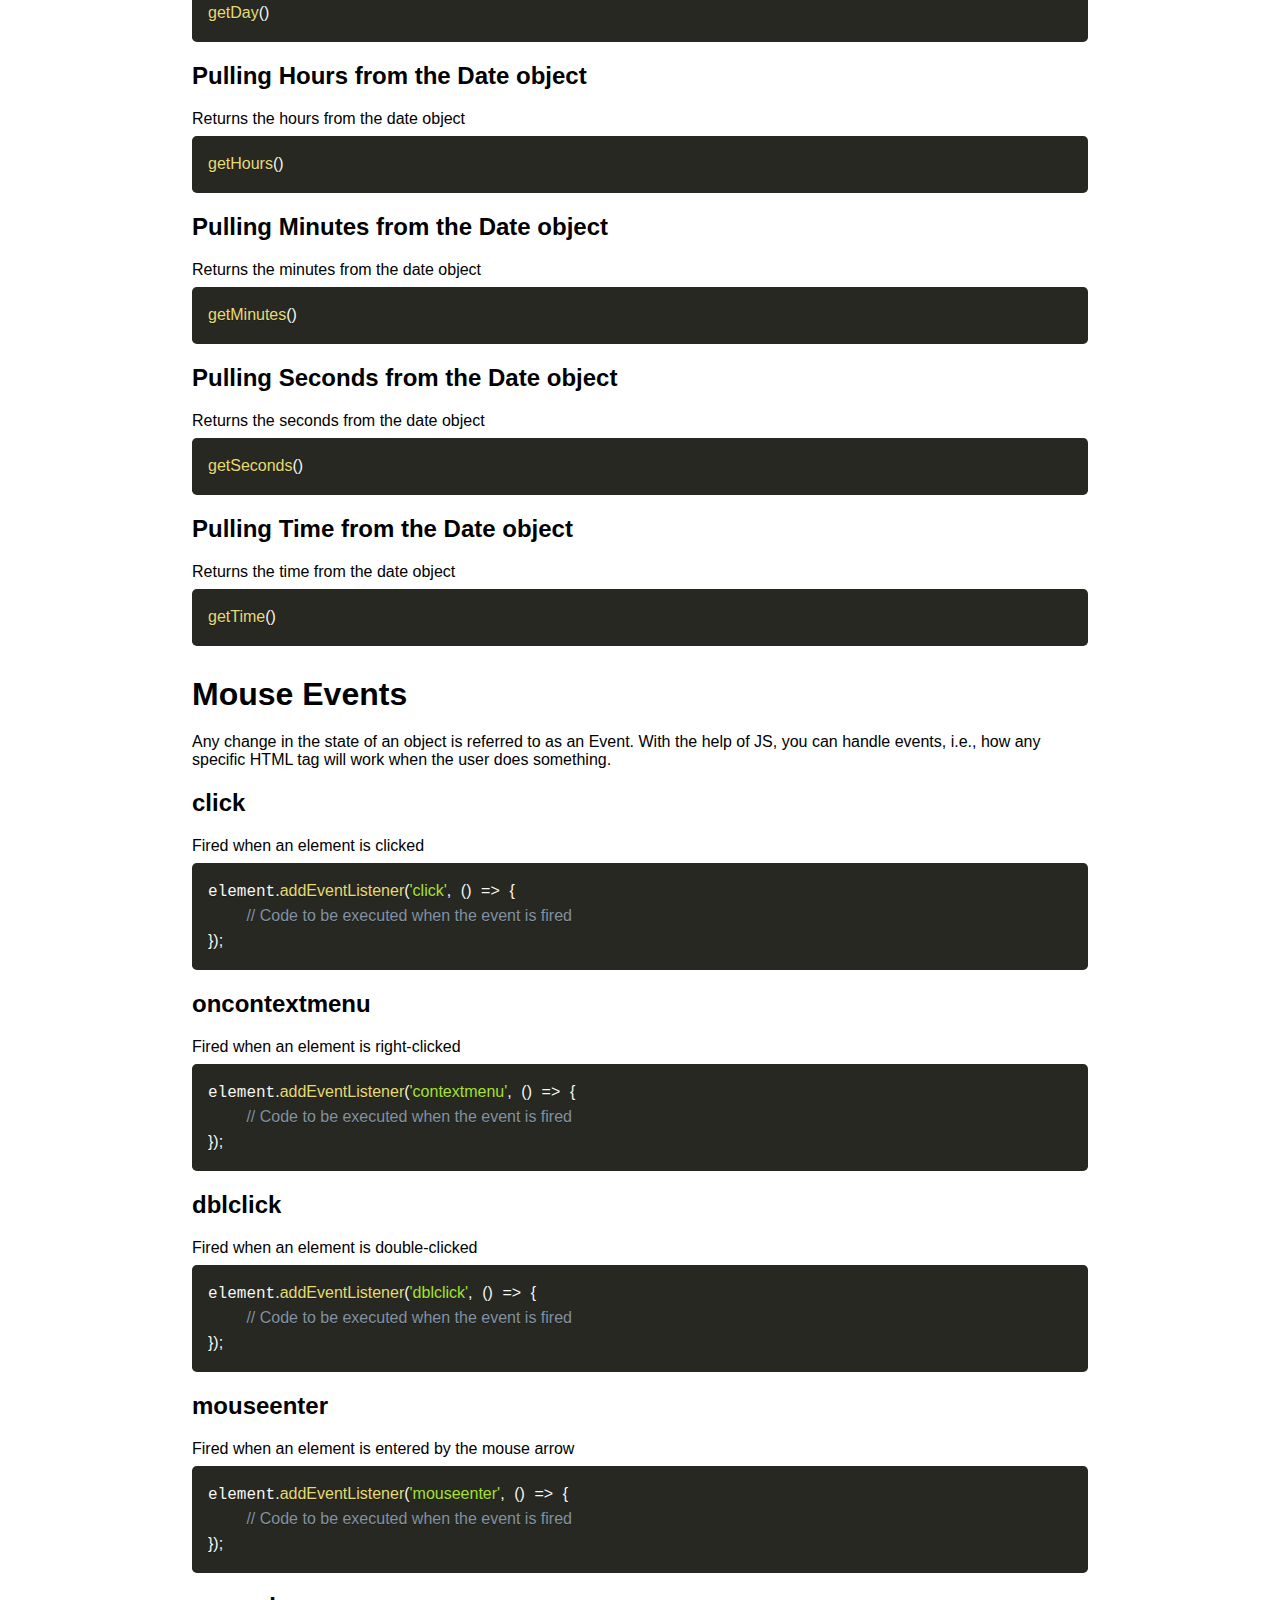
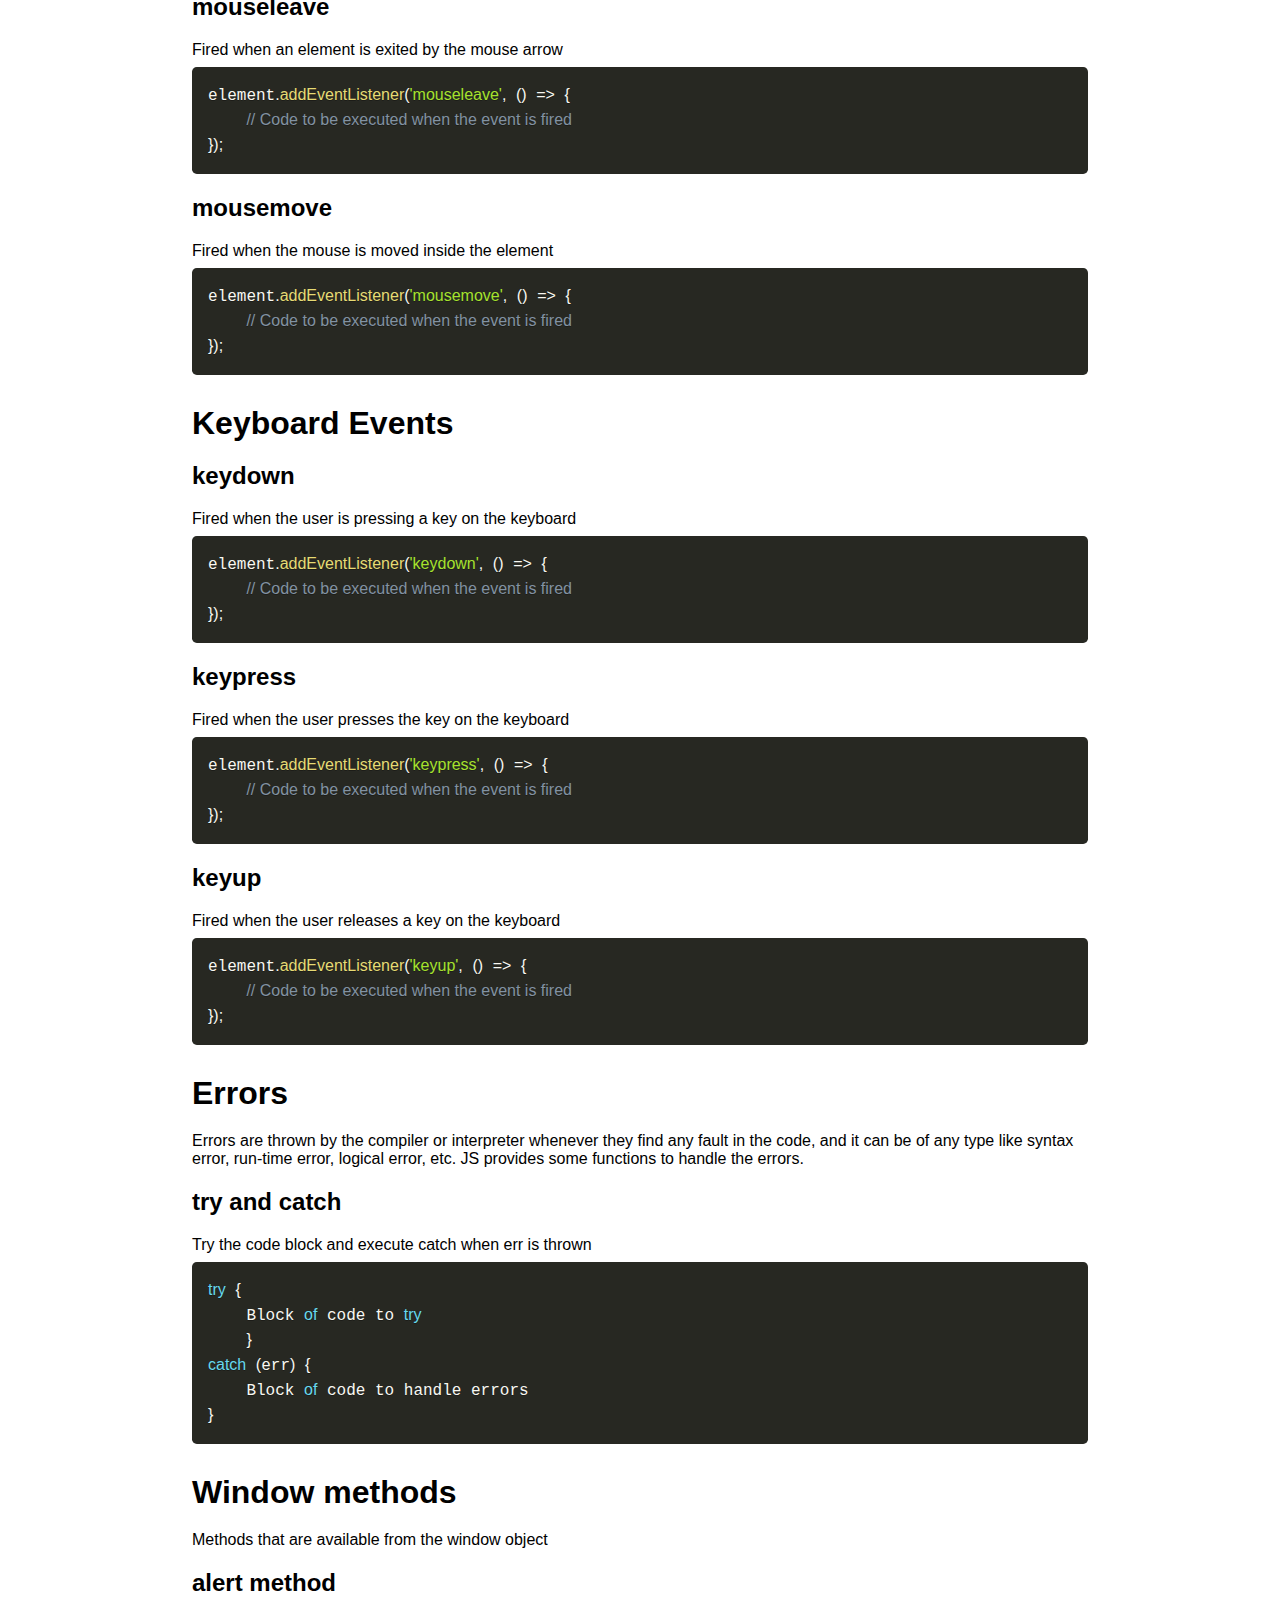
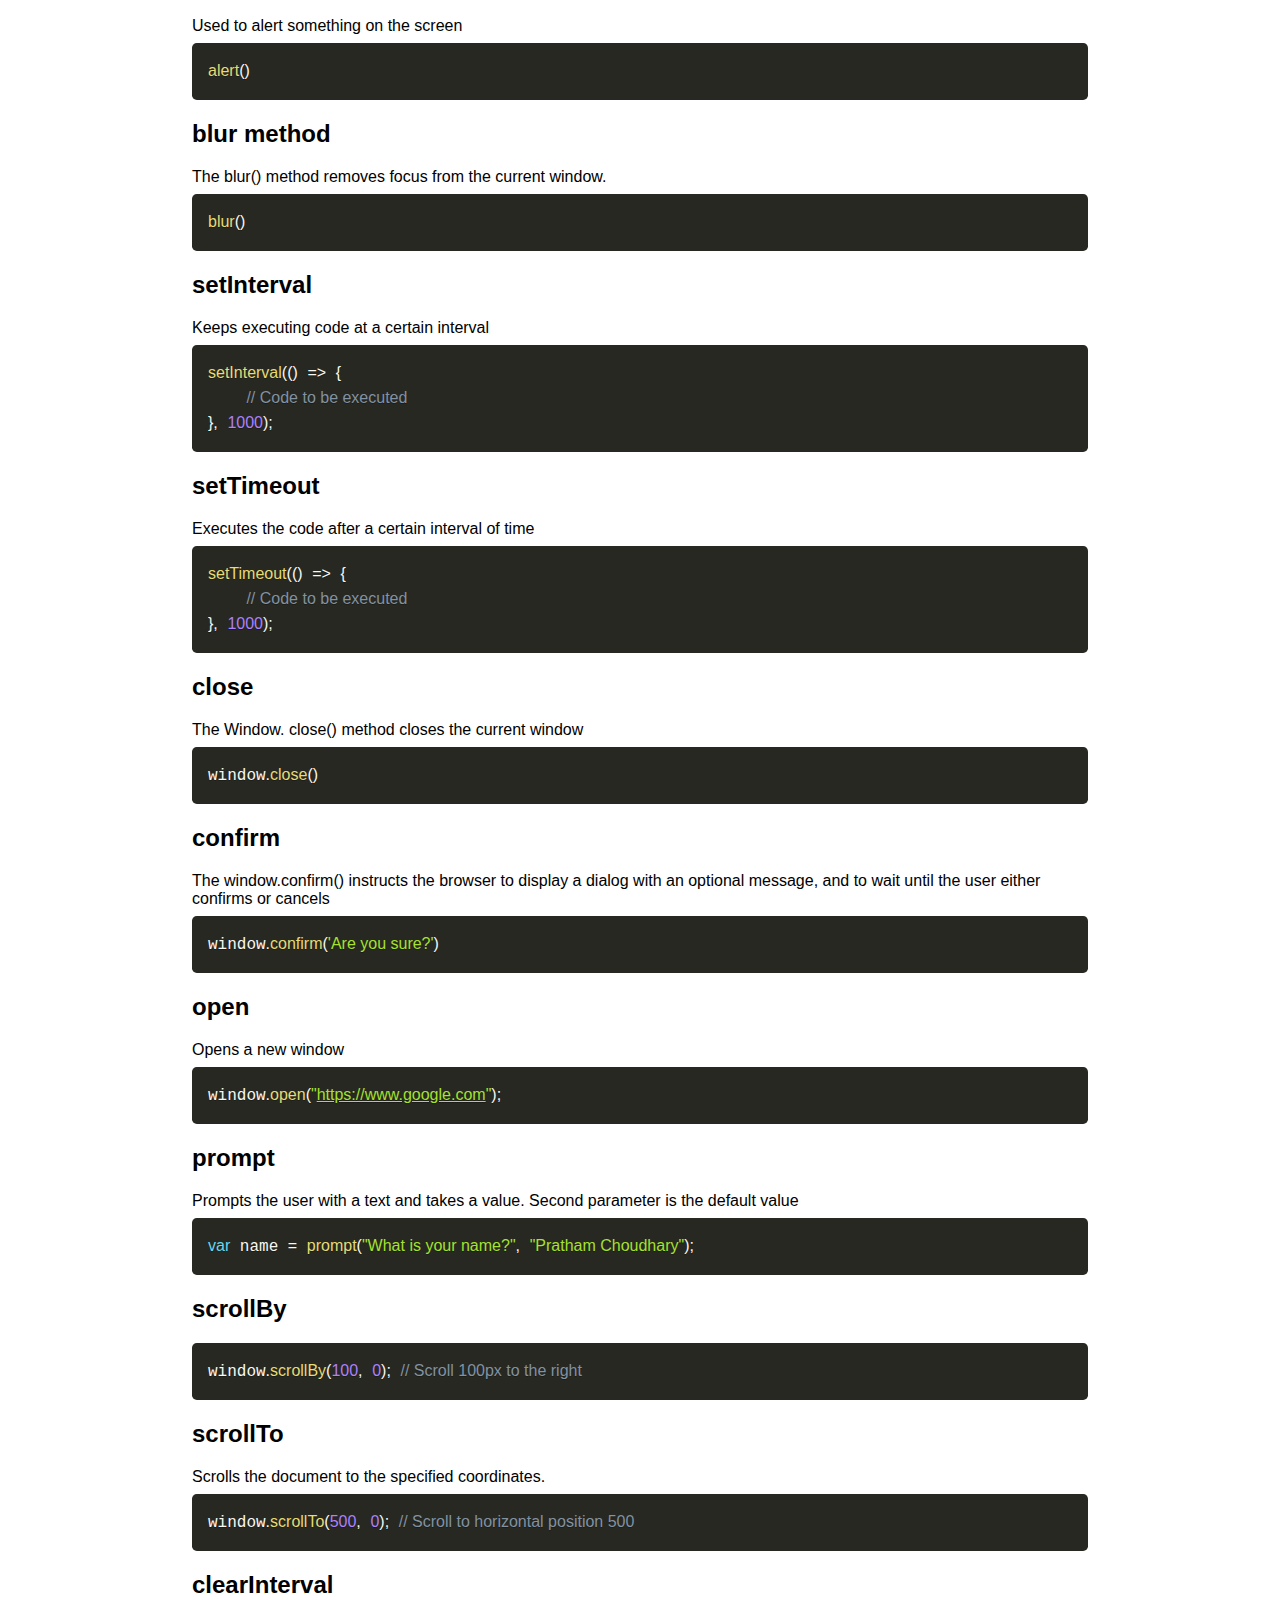
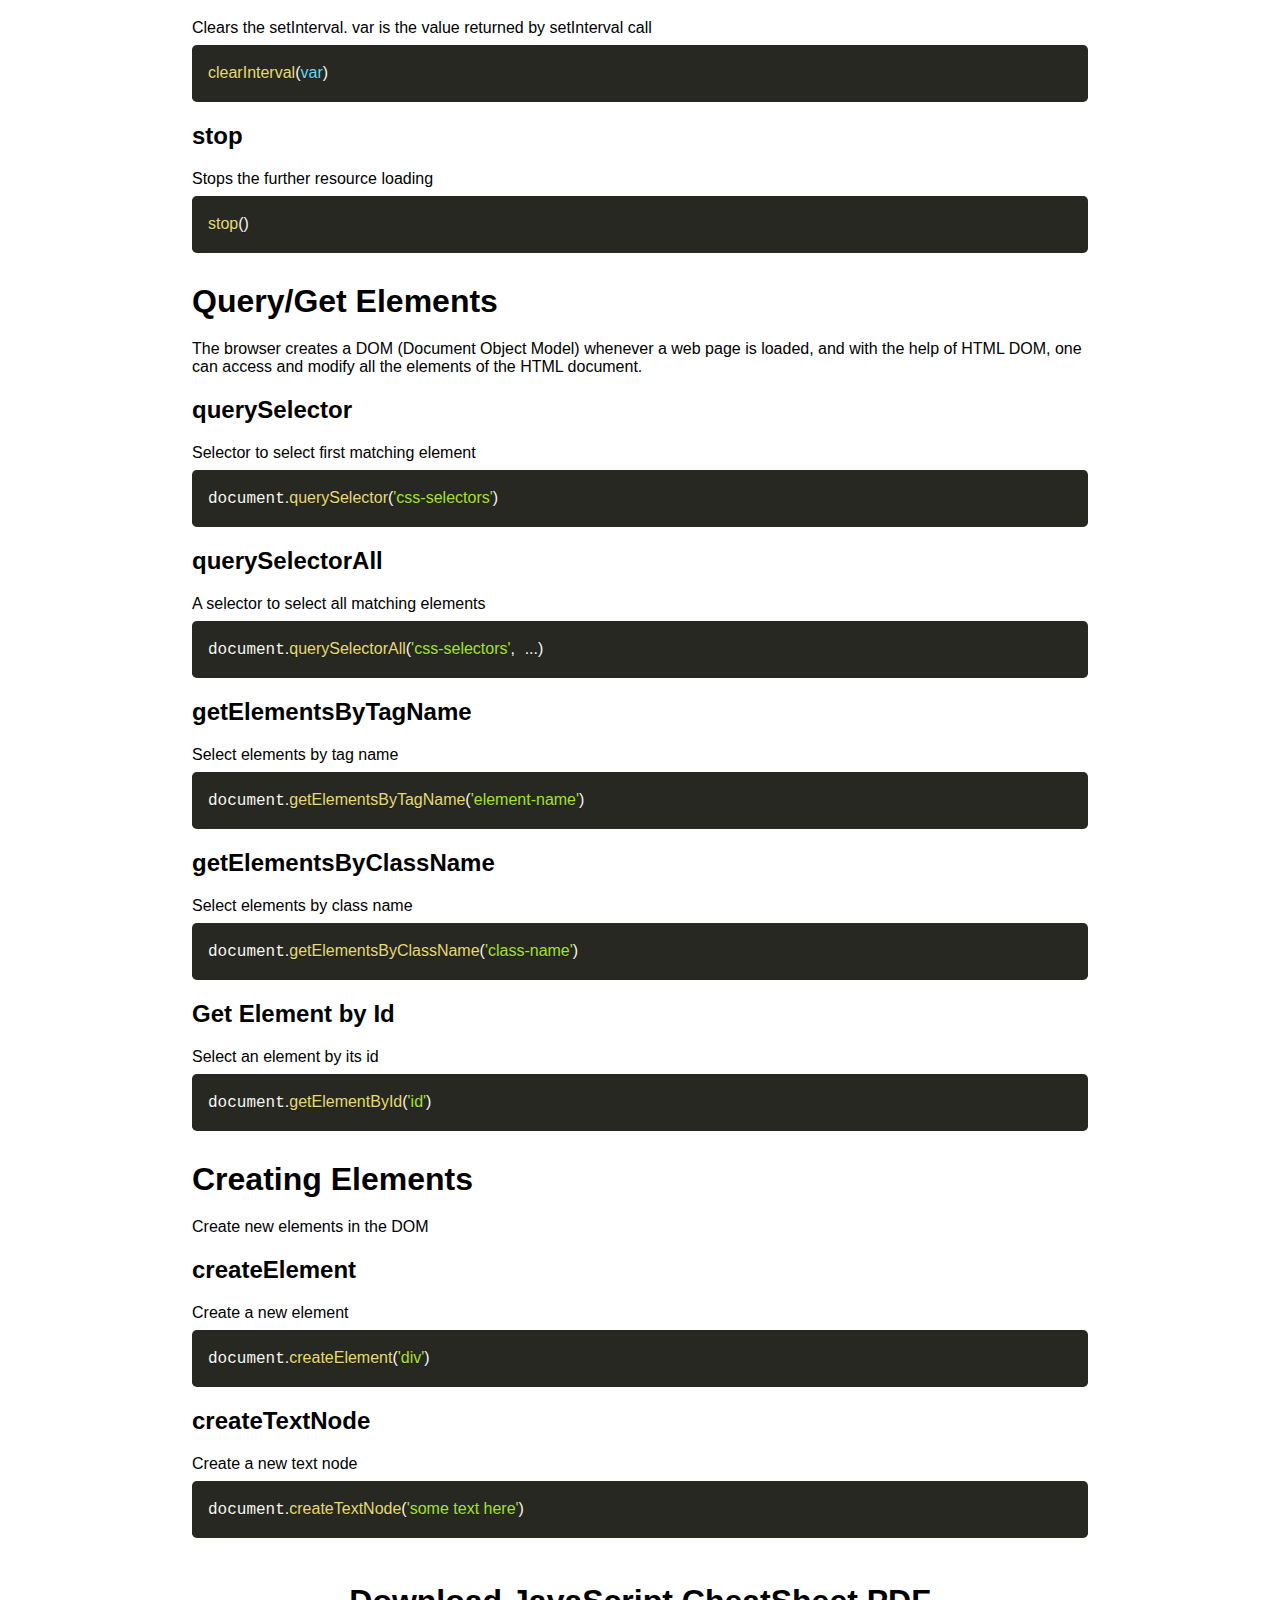
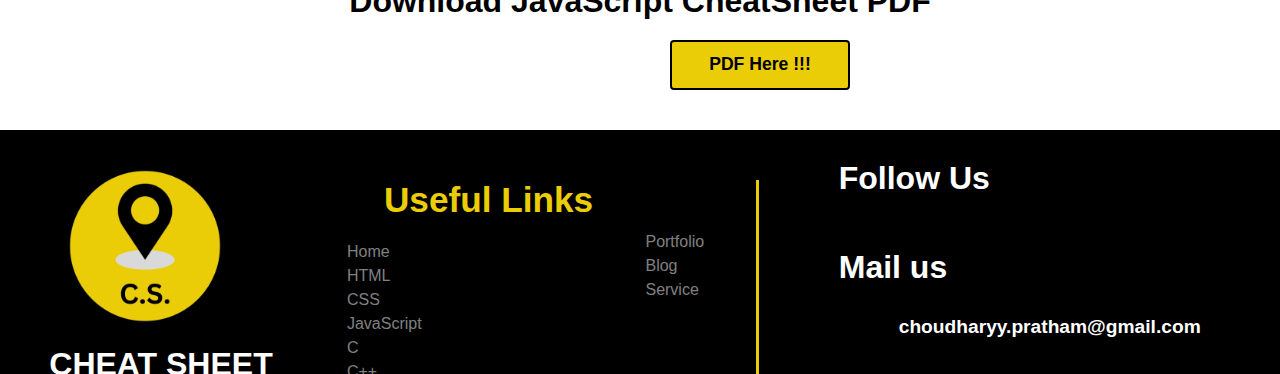
<file: CheatSheet/JavaScript_index.html>
<!DOCTYPE html>
<html lang="en">

<head>
    <meta charset="UTF-8">
    <meta name="viewport" content="width=device-width, initial-scale=1.0">
    <title>JavaScript - Cheat Sheet</title>
    <link rel="icon" href="./images/CheatSheet.png" type="image/x-icon">
    <link rel="stylesheet" href="./StyleSheet CSS/stylecs.css">
    <link rel="preconnect" href="https://fonts.googleapis.com">
    <link rel="preconnect" href="https://fonts.gstatic.com" crossorigin>
    <link href="https://fonts.googleapis.com/css2?family=Roboto+Slab:wght@400;600;800&display=swap" rel="stylesheet">
    <link rel="stylesheet" href="https://cdnjs.cloudflare.com/ajax/libs/font-awesome/6.4.2/css/all.min.css"
        integrity="sha512-z3gLpd7yknf1YoNbCzqRKc4qyor8gaKU1qmn+CShxbuBusANI9QpRohGBreCFkKxLhei6S9CQXFEbbKuqLg0DA=="
        crossorigin="anonymous" referrerpolicy="no-referrer" />
    <link rel="stylesheet" href="./StyleSheet CSS/prism.css">
    <script src="./StyleSheet CSS/prism.js"></script>
</head>

<body>
    <!-- Header -->
    <header>
        <div class="logo">
            <img src="./images/CheatSheet.png" alt="">
        </div>
        <div class="text">
            CHEAT SHEET
        </div>
        <a href="/">
            <button class="btn">Contact us</button>
        </a>
    </header>

    <!-- Horizontal Line -->
    <hr>

    <!-- Nav-bar -->
    <nav>
        <ul>
            <a href="index.html" target="_blank"><i class="fa-solid fa-house fa-xl" style="color: #eacc05;"></i></a>
            <li><a href="HTML_index.html">HTML</a></li>
            <li><a href="CSS_index.html">CSS</a></li>
            <li><a href="JavaScript_index.html">JavaScript</a></li>
            <li><a href="c_index.html">C</a></li>
            <li><a href="C++_index.html">C++</a></li>
            <li><a href="python_index.html">Python</a></li>
            <a href="/" target="_blank"></a><i class="fa-solid fa-user fa-xl" style="color: #eacd07;"></i></a>
        </ul>
    </nav>

    <!-- Container -->
    <div class="container">
        <div class="hero">
            <img src="./images/js_logo.png" alt="">
            <div>JavaScript Cheat Sheet : Copy & Learn Now</div>
        </div>

        <!-- List -->
        <ol>
            <li><h1>JavaScript Basics</h1>
                Set of JavaScript basic syntax to add, execute and write basic programming paradigms in Javascript 
                
                <h2>On Page Script</h2>
                Adding internal JavaScript to HTML
                <pre class="language-js"><code>&lt;script type="text/javascript"&gt; //JS code goes here &lt;/script&gt; </code></pre>
                <h2>External JS File</h2>
                Adding external JavaScript to HTML
                <pre class="language-js"><code>&lt;script src="filename.js"&gt;&lt;/script&gt;</code></pre>
            
                <h1>Function</h1>
                JavaScript Function syntax
                <pre class="language-js"><code>function nameOfFunction() {
    // function body 
}</code></pre>

                <h1>DOM Element</h1>
                Changing content of a DOM Element
                <pre class="language-js"><code>document.getElementById("elementID").innerHTML = "Hello World!";</code></pre>
                <h1>Output</h1>
                This will print the value of a in JavaScript console
                <pre class="language-js"><code>console.log(a);</code></pre>

                <h1>Conditional Statements</h1>

                <h2>If Statements</h2>
                The block of code to be executed, when the condition specified is true.
                <pre class="language-js"><code>if (condition) {
    // block of code to be executed if the condition is true
}</code></pre>
                <h2>If-else Statements</h2>
                If the condition for the if block is false, then the else block will be executed.
                <pre class="language-js"><code>if (condition) {
    // block of code to be executed if the condition is true
} else {
    // block of code to be executed if the condition is false
}</code></pre>
                <h2>Else-if Statements</h2>
                A basic if-else ladder
                <pre class="language-js"><code>if (condition1) {
    // block of code to be executed if condition1 is true
} else if (condition2) {
    // block of code to be executed if the condition1 is false and condition2 is true
} else {
    // block of code to be executed if the condition1 is false and condition2 is false
}</code></pre>
                <h2>Switch Statements</h2>
                Switch case statement in JavaScript
                <pre class="language-js"><code>switch (expression) {
    case x:
        // code block
        break;
    case y:
        // code block
        break;
    default:
        // code block
}</code></pre>
                <h1>Iterative Statements (Loops)</h1>
                Iterative statement facilitates programmer to execute any block of code lines repeatedly and can be controlled as per conditions added by the programmer.
                <h2>For loop</h2>
                For loop syntax in javascript
                <pre class="language-js"><code>for (initialization; condition; incrementation;) {
    // code block to be executed
}</code></pre>
                <h2>While loop</h2>
                Runs the code till the specified condition is true
                <pre class="language-js"><code>while (condition) {
    // code block to be executed
}</code></pre>
                <h2>Do While loop</h2>
                A do while loop is executed at least once despite the condition being true or false
                <pre class="language-js"><code>do {
    // run this code in block
    i++;
} while (condition);</code></pre>

                <h1>Strings</h1>
                The string is a sequence of characters that is used for storing and managing text data.

                <h2>CharAt method</h2>
                Returns the character from the specified index.
                <pre class="language-js"><code>str.charAt(3)</code></pre>
                <h2>Concat method</h2>
                Joins two or more strings together.
                <pre class="language-js"><code>str1.concat(str2)</code></pre>
                <h2>index of method</h2>
                Returns the index of the first occurrence of the specified character from the string else -1 if not found.
                <pre class="language-js"><code>str.indexOf('substr')</code></pre>
                <h2>match method</h2>
                Searches a string for a match against a regular expression.
                <pre class="language-js"><code>str.match(/(chapter \d+(\.\d)*)/i;)</code></pre>
                <h2>replace method</h2>
                Searches a string for a match against a specified string or char and returns a new string by replacing the specified values.
                <pre class="language-js"><code>str1.replace(str2)</code></pre>
                <h2>search method</h2>
                Searches a string against a specified value.
                <pre class="language-js"><code>str.search('term')</code></pre>
                <h2>split method</h2>
                Splits a string into an array consisting of substrings.
                <pre class="language-js"><code>str.split('\n')</code></pre>
                <h2>substring method</h2>
                Returns a substring of a string containing characters from the specified indices.
                <pre class="language-js"><code>str.substring(0,5)</code></pre>

                <h1>Arrays</h1>
                The array is a collection of data items of the same type. In simple terms, it is a variable that contains multiple values.
                <h2>variable</h2>
                Containers for storing data.
                <pre class="language-js"><code>var fruit = ["element1", "element2", "element3"];</code></pre>
                <h2>concat method</h2>
                Joins two or more arrays together.
                <pre class="language-js"><code>concat()</code></pre>
                <h2>indexOf method</h2>
                Returns the index of the specified item from the array.
                <pre class="language-js"><code>indexOf()</code></pre>
                <h2>join method</h2>
                Converts the array elements to a string.
                <pre class="language-js"><code>join()</code></pre>
                <h2>pop method</h2>
                Deletes the last element of the array.
                <pre class="language-js"><code>pop()</code></pre>
                <h2>reverse method</h2>
                This method reverses the order of the array elements.
                <pre class="language-js"><code>reverse()</code></pre>
                <h2>sort method</h2>
                Sorts the array elements in a specified manner.
                <pre class="language-js"><code>sort()</code></pre>
                <h2>toString method</h2>
                Converts the array elements to a string.
                <pre class="language-js"><code>toString()</code></pre>
                <h2>valueOf method</h2>
                returns the relevant Number Object holding the value of the argument passed
                <pre class="language-js"><code>valueOf()</code></pre>

                <h1>Number Methods</h1>
                JS math and number objects provide several constant and methods to perform mathematical operations.
                <h2>toExponential method</h2>
                Converts a number to its exponential form.
                <pre class="language-js"><code>toExponential()</code></pre>
                <h2>toPrecision method</h2>
                Formats a number into a specified length.
                <pre class="language-js"><code>toPrecision()</code></pre>
                <h2>toString method</h2>
                Converts an object to a string
                <pre class="language-js"><code>toString()</code></pre>
                <h2>valueOf method</h2>
                Returns the primitive value of a number.
                <pre class="language-js"><code>valueOf()</code></pre>      

                <h1>Maths Methods</h1>
                <h2>Ceil method</h2>
                Rounds a number upwards to the nearest integer, and returns the result
                <pre class="language-js"><code>ceil(x)</code></pre>
                <h2>exp method</h2>
                Returns the value of E^x.
                <pre class="language-js"><code>exp(x)</code></pre>
                <h2>log method</h2>
                Returns the logarithmic value of x.
                <pre class="language-js"><code>log(x)</code></pre>
                <h2>pow method</h2>
                Returns the value of x to the power y.
                <pre class="language-js"><code>pow(x,y)</code></pre>
                <h2>random method</h2>
                Returns a random number between 0 and 1.
                <pre class="language-js"><code>random()</code></pre>
                <h2>sqrt method</h2>
                Returns the square root of a number x
                <pre class="language-js"><code>sqrt(x)</code></pre>

                <h1>Dates</h1>
                Date object is used to get the year, month and day. It has methods to get and set day, month, year, hour, minute, and seconds.
                <h2>Pulling Date from the Date object</h2>
                Returns the date from the date object
                <pre class="language-js"><code>getDate()</code></pre>
                <h2>Pulling Day from the Date object</h2>
                Returns the day from the date object
                <pre class="language-js"><code>getDay()</code></pre>
                <h2>Pulling Hours from the Date object</h2>
                Returns the hours from the date object
                <pre class="language-js"><code>getHours()</code></pre>
                <h2>Pulling Minutes from the Date object</h2>
                Returns the minutes from the date object
                <pre class="language-js"><code>getMinutes()</code></pre>
                <h2>Pulling Seconds from the Date object</h2>
                Returns the seconds from the date object
                <pre class="language-js"><code>getSeconds()</code></pre>
                <h2>Pulling Time from the Date object</h2>
                Returns the time from the date object
                <pre class="language-js"><code>getTime()</code></pre>

                <h1>Mouse Events</h1>
                Any change in the state of an object is referred to as an Event. With the help of JS, you can handle events, i.e., how any specific HTML tag will work when the user does something.
                <h2>click</h2>
                Fired when an element is clicked
                <pre class="language-js"><code>element.addEventListener('click', () => {
    // Code to be executed when the event is fired
});</code></pre>
                <h2>oncontextmenu</h2>
                Fired when an element is right-clicked
                <pre class="language-js"><code>element.addEventListener('contextmenu', () => {
    // Code to be executed when the event is fired
});</code></pre>
                <h2>dblclick</h2>
                Fired when an element is double-clicked
                <pre class="language-js"><code>element.addEventListener('dblclick', () => {
    // Code to be executed when the event is fired
});</code></pre>
                <h2>mouseenter</h2>
                Fired when an element is entered by the mouse arrow
                <pre class="language-js"><code>element.addEventListener('mouseenter', () => {
    // Code to be executed when the event is fired
});</code></pre>
                <h2>mouseleave</h2>
                Fired when an element is exited by the mouse arrow
                <pre class="language-js"><code>element.addEventListener('mouseleave', () => {
    // Code to be executed when the event is fired
});</code></pre>
                <h2>mousemove</h2>
                Fired when the mouse is moved inside the element
                <pre class="language-js"><code>element.addEventListener('mousemove', () => {
    // Code to be executed when the event is fired
});</code></pre>

                <h1>Keyboard Events</h1>
                <h2>keydown</h2>
                Fired when the user is pressing a key on the keyboard
                <pre class="language-js"><code>element.addEventListener('keydown', () => {
    // Code to be executed when the event is fired
});</code></pre>
                <h2>keypress</h2>
                Fired when the user presses the key on the keyboard
                <pre class="language-js"><code>element.addEventListener('keypress', () => {
    // Code to be executed when the event is fired
});</code></pre>
                <h2>keyup</h2>
                Fired when the user releases a key on the keyboard
                <pre class="language-js"><code>element.addEventListener('keyup', () => {
    // Code to be executed when the event is fired
});</code></pre>

                <h1>Errors</h1>
                Errors are thrown by the compiler or interpreter whenever they find any fault in the code, and it can be of any type like syntax error, run-time error, logical error, etc. JS provides some functions to handle the errors.
                <h2>try and catch</h2>
                Try the code block and execute catch when err is thrown
                <pre class="language-js"><code>try {
    Block of code to try
    }
catch (err) {
    Block of code to handle errors
}</code></pre>

                <h1>Window methods</h1>
                Methods that are available from the window object
                <h2>alert method</h2>
                Used to alert something on the screen
                <pre class="language-js"><code>alert()</code></pre>
                <h2>blur method</h2>
                The blur() method removes focus from the current window.
                <pre class="language-js"><code>blur()</code></pre>
                <h2>setInterval</h2>
                Keeps executing code at a certain interval
                <pre class="language-js"><code>setInterval(() => {
    // Code to be executed
}, 1000);</code></pre>
                <h2>setTimeout</h2>
                Executes the code after a certain interval of time
                <pre class="language-js"><code>setTimeout(() => {
    // Code to be executed
}, 1000);</code></pre>
                <h2>close</h2>
                The Window. close() method closes the current window
                <pre class="language-js"><code>window.close()</code></pre>
                <h2>confirm</h2>
                The window.confirm() instructs the browser to display a dialog with an optional message, and to wait until the user either confirms or cancels
                <pre class="language-js"><code>window.confirm('Are you sure?')</code></pre>
                <h2>open</h2>
                Opens a new window
                <pre class="language-js"><code>window.open("https://www.google.com");</code></pre>
                <h2>prompt</h2>
                Prompts the user with a text and takes a value. Second parameter is the default value
                <pre class="language-js"><code>var name = prompt("What is your name?", "Pratham Choudhary");</code></pre>
                <h2>scrollBy</h2>
                <pre class="language-js"><code>window.scrollBy(100, 0); // Scroll 100px to the right</code></pre>
                <h2>scrollTo</h2>
                Scrolls the document to the specified coordinates.
                <pre class="language-js"><code>window.scrollTo(500, 0); // Scroll to horizontal position 500</code></pre>
                <h2>clearInterval</h2>
                Clears the setInterval. var is the value returned by setInterval call
                <pre class="language-js"><code>clearInterval(var)</code></pre>
                <h2>stop</h2>
                Stops the further resource loading
                <pre class="language-js"><code>stop()</code></pre>

                <h1>Query/Get Elements</h1>
                The browser creates a DOM (Document Object Model) whenever a web page is loaded, and with the help of HTML DOM, one can access and modify all the elements of the HTML document.
                <h2>querySelector</h2>
                Selector to select first matching element
                <pre class="language-js"><code>document.querySelector('css-selectors')</code></pre>
                <h2>querySelectorAll</h2>
                A selector to select all matching elements
                <pre class="language-js"><code>document.querySelectorAll('css-selectors', ...)</code></pre>
                <h2>getElementsByTagName</h2>
                Select elements by tag name
                <pre class="language-js"><code>document.getElementsByTagName('element-name')</code></pre>
                <h2>getElementsByClassName</h2>
                Select elements by class name
                <pre class="language-js"><code>document.getElementsByClassName('class-name')</code></pre>
                <h2>Get Element by Id</h2>
                Select an element by its id
                <pre class="language-js"><code>document.getElementById('id')</code></pre>

                <h1>Creating Elements</h1>
                Create new elements in the DOM
                <h2>createElement</h2>
                Create a new element
                <pre class="language-js"><code>document.createElement('div')</code></pre>
                <h2>createTextNode</h2>
                Create a new text node
                <pre class="language-js"><code>document.createTextNode('some text here')</code></pre>
            </li>
        </ol>
    </div>

    <!-- Download Section -->
    <div class="download">
        <h3>Download JavaScript CheatSheet PDF</h3>
        <a href="./Documents/JavaScript CheatSheet PDF.pdf">
            <button class="btn-d">PDF Here !!!</button>
        </a>
    </div>

    <!-- Footer -->
    <footer>
        <div class="footer1">
            <img src="./images/CheatSheet.png" alt="">
            <h1>CHEAT SHEET</h1>
            <h4>Developed by Pratham Choudhary</h4>
        </div>

        <div class="footer2">
            <h2>Useful Links</h2>
            <ul>
                <li><a href="index.html">Home</a></li>
                <li><a href="HTML_index.html">HTML</a></li>
                <li><a href="CSS_index.html">CSS</a></li>
                <li><a href="JavaScript_index.html">JavaScript</a></li>
                <li><a href="c_index.html">C</a></li>
                <li><a href="C++_index.html">C++</a></li>
                <li><a href="python_index.html">Python</a></li>
            </ul>
        </div>

        <div class="footer3">
            <ul>
                <li><a href="/">Portfolio</a></li>
                <li><a href="/">Blog</a></li>
                <li><a href="/">Service</a></li>
            </ul>
        </div>
        <div class="vl"></div>
        <div class="footer4">
            <h1>Follow Us</h1>
            <a href="https://github.com/PrathamChoudharyy" target="_blank"><i class="fa-brands fa-github fa-2xl" style="color: #ebcd07;"></i></a>
            <a href="https://www.linkedin.com/in/pratham-choudhary-coder/" target="_blank"><i class="fa-brands fa-linkedin-in fa-2xl" style="color: #eacc05;"></i></a>
            <a href="https://www.instagram.com/pratham_gurjarr/" target="_blank"><i class="fa-brands fa-instagram fa-2xl" style="color: #eacc05;"></i></a>
            <h1>Mail us</h1>
            <a href="/" target="_blank"><i class="fa-solid fa-envelope fa-2xl" style="color: #eacc05;"></i>choudharyy.pratham@gmail.com</a>
        </div>

    </footer>
    <!-- Copyright -->
    <div class="copy">
        <hr>
        <h5>All rights reserved &copy; 2023 Pratham Choudhary</h5>
    </div>
</body>

</html>
</file>
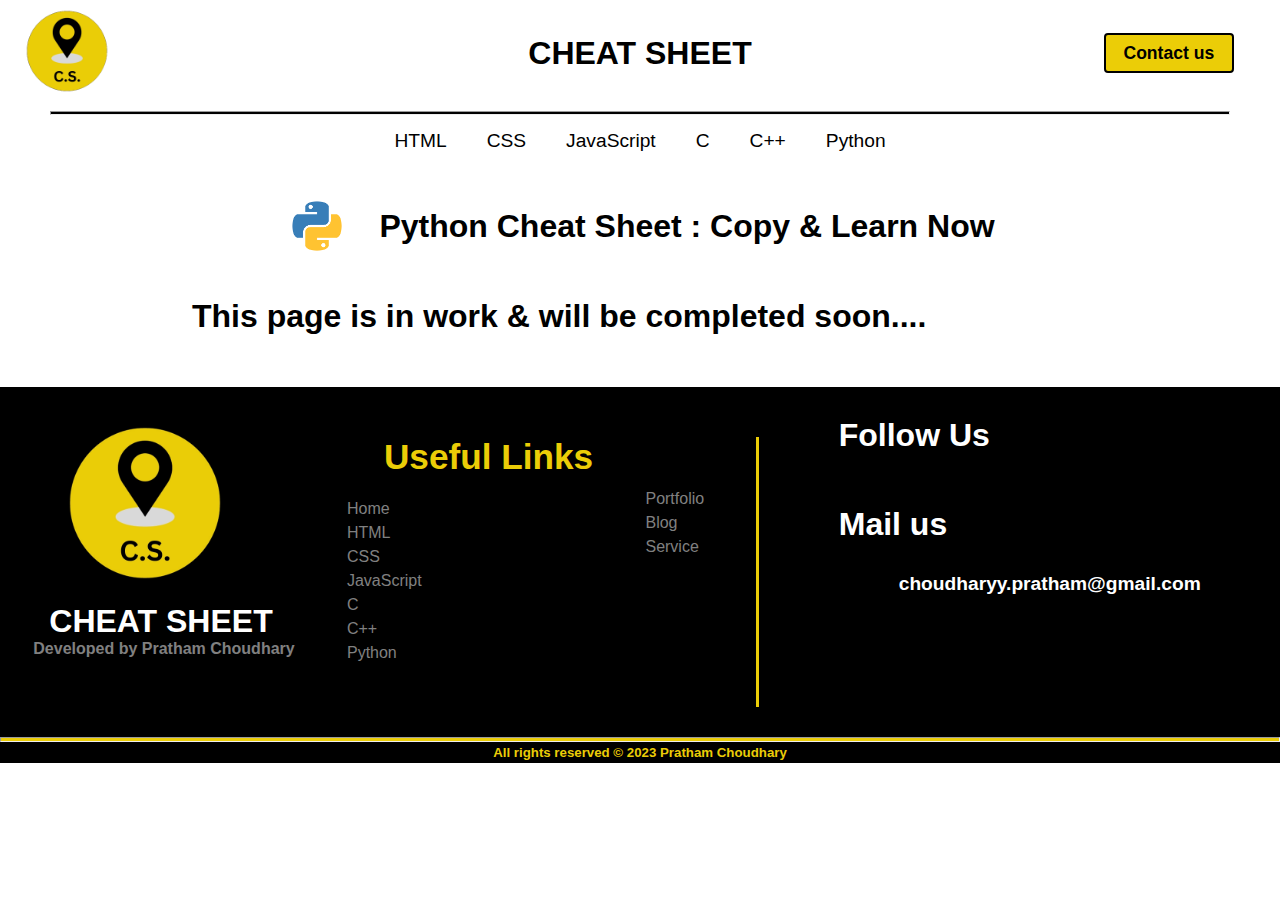
<file: CheatSheet/python_index.html>
<!DOCTYPE html>
<html lang="en">

<head>
    <meta charset="UTF-8">
    <meta name="viewport" content="width=device-width, initial-scale=1.0">
    <title>Python - Cheat Sheet</title>
    <link rel="icon" href="./images/CheatSheet.png" type="image/x-icon">
    <link rel="stylesheet" href="./StyleSheet CSS/stylecs.css">
    <link rel="preconnect" href="https://fonts.googleapis.com">
    <link rel="preconnect" href="https://fonts.gstatic.com" crossorigin>
    <link href="https://fonts.googleapis.com/css2?family=Roboto+Slab:wght@400;600;800&display=swap" rel="stylesheet">
    <link rel="stylesheet" href="https://cdnjs.cloudflare.com/ajax/libs/font-awesome/6.4.2/css/all.min.css"
        integrity="sha512-z3gLpd7yknf1YoNbCzqRKc4qyor8gaKU1qmn+CShxbuBusANI9QpRohGBreCFkKxLhei6S9CQXFEbbKuqLg0DA=="
        crossorigin="anonymous" referrerpolicy="no-referrer" />
    <link rel="stylesheet" href="./StyleSheet CSS/prism.css">
    <script src="./StyleSheet CSS/prism.js"></script>
</head>

<body>
    <!-- Header -->
    <header>
        <div class="logo">
            <img src="./images/CheatSheet.png" alt="">
        </div>
        <div class="text">
            CHEAT SHEET
        </div>
        <a href="/">
            <button class="btn">Contact us</button>
        </a>
    </header>

    <!-- Horizontal Line -->
    <hr>

    <!-- Nav-bar -->
    <nav>
        <ul>
            <a href="index.html" target="_blank"><i class="fa-solid fa-house fa-xl" style="color: #eacc05;"></i></a>
            <li><a href="HTML_index.html">HTML</a></li>
            <li><a href="CSS_index.html">CSS</a></li>
            <li><a href="JavaScript_index.html">JavaScript</a></li>
            <li><a href="c_index.html">C</a></li>
            <li><a href="C++_index.html">C++</a></li>
            <li><a href="python_index.html">Python</a></li>
            <a href="/" target="_blank"></a><i class="fa-solid fa-user fa-xl" style="color: #eacd07;"></i></a>
        </ul>
    </nav>

    <!-- Container -->
    <div class="container">
        <div class="hero-c">
            <img src="./images/python_logo.png" alt="">
            <div>Python Cheat Sheet : Copy & Learn Now</div>
        </div>

        <!-- List -->
        <ol>
            <!-- <li><h1>Boiler plate</h1>
                <pre class="language-python"><code></code></pre>
            </li> -->

            <!-- <li><h1>Font</h1>

                <pre class="language-css"><code></code></pre>
            </li> -->
        </ol>
        <h1>This page is in work & will be completed soon....</h1>
    </div>

    <!-- Download Section -->
    <!-- <div class="download">
        <h3>Download Python CheatSheet PDF</h3>
        <a href="/">
            <button class="btn-d">PDF Here !!!</button>
        </a>
    </div> -->

    <!-- Footer -->
    <footer>
        <div class="footer1">
            <img src="./images/CheatSheet.png" alt="">
            <h1>CHEAT SHEET</h1>
            <h4>Developed by Pratham Choudhary</h4>
        </div>

        <div class="footer2">
            <h2>Useful Links</h2>
            <ul>
                <li><a href="index.html">Home</a></li>
                <li><a href="HTML_index.html">HTML</a></li>
                <li><a href="CSS_index.html">CSS</a></li>
                <li><a href="JavaScript_index.html">JavaScript</a></li>
                <li><a href="c_index.html">C</a></li>
                <li><a href="C++_index.html">C++</a></li>
                <li><a href="python_index.html">Python</a></li>
            </ul>
        </div>

        <div class="footer3">
            <ul>
                <li><a href="/">Portfolio</a></li>
                <li><a href="/">Blog</a></li>
                <li><a href="/">Service</a></li>
            </ul>
        </div>
        <div class="vl"></div>
        <div class="footer4">
            <h1>Follow Us</h1>
            <a href="https://github.com/PrathamChoudharyy" target="_blank"><i class="fa-brands fa-github fa-2xl" style="color: #ebcd07;"></i></a>
            <a href="https://www.linkedin.com/in/pratham-choudhary-coder/" target="_blank"><i class="fa-brands fa-linkedin-in fa-2xl" style="color: #eacc05;"></i></a>
            <a href="https://www.instagram.com/pratham_gurjarr/" target="_blank"><i class="fa-brands fa-instagram fa-2xl" style="color: #eacc05;"></i></a>
            <h1>Mail us</h1>
            <a href="/" target="_blank"><i class="fa-solid fa-envelope fa-2xl" style="color: #eacc05;"></i>choudharyy.pratham@gmail.com</a>
        </div>

    </footer>
    <!-- Copyright -->
    <div class="copy">
        <hr>
        <h5>All rights reserved &copy; 2023 Pratham Choudhary</h5>
    </div>
</body>

</html>
</file>
<file: CheatSheet/StyleSheet CSS/style.css>
* {
    margin: 0;
    padding: 0;
    font-family: 'Poppins', sans-serif;
}

header {
    display: flex;
    justify-content: space-around;
    align-items: center;
}

header img {
    width: 8vw;
    margin-left: -160px;
}

header .text {
    font-size: 2rem;
    font-weight: 700;
    color: black;
}

hr {
    margin: 5px 50px;
    height: 2px;
    background-color: black;
}

.btn {
    margin-right: -150px;
    width: 130px;
    height: 40px;
    border: none;
    color: black;
    border-radius: 4px;
    font-size: 1.1rem;
    font-weight: 600;
    outline: none;
    border: 2px solid black;
    background-color: #ebcd07;
    transition: all ease 0.2s;
    cursor: pointer;
}

.btn:hover {
    scale: 0.9;
}

nav ul {
    display: flex;
    align-items: center;
    justify-content: center;
}

nav ul li {
    list-style: none;
    font-size: 1.2rem;
    padding: 10px 20px;
}

nav ul li a {
    text-decoration: none;
    color: black;
}

nav ul li a:hover {
    color: #ebcd07;
    font-size: 1.22rem;
}

nav ul i {
    padding: 0 100px;
}

nav ul i:hover {
    scale: 0.9;
}

.container {
    width: 70vw;
    padding: 32px 0;
    margin: auto;
}

.container li {
    list-style: none;
}

.container h1 {
    margin-bottom: 10px;
    margin-top: 20px;
    font-size: 600;
}

.container h2 {
    margin-bottom: 10px;
    margin-top: 10px;
}

.toolbar-item button {
    cursor: pointer !important;
    color: white !important;
    padding: 3px 16px !important;
}

.toolbar-item button:hover {
    color: black !important;
}


/* html cheat sheet style */
.hero {
    display: flex;
    align-items: center;
    justify-content: center;
    padding-bottom: 10px;
}

.hero img {
    width: 6vw;
    height: auto;
}

.hero>div {
    font-size: 2rem;
    font-weight: 600;
}

/* Home page tyle sheet */

.container-i {
    width: 70vw;
    padding: 32px 0;
    margin: auto;
}

.container-i li {
    font-size: 2rem;
    color: black;
    text-decoration: underline;
    list-style: none;
    font-weight: 500;
}

.container-i li:hover {
    scale: 1;
    color: rgb(223, 237, 31);
}

.box {
    display: flex;
    justify-content: space-evenly;
}

.text {
    margin-top: 20px;
    color: gray;
    font-weight: 500;
}

.text-img {
    width: 10vw;
    height: 25vh;
}

.text-img img {
    width: auto;
    height: 26vh;
    margin-left: 35px;
}

.text-img2 img {
    width: auto;
    height: 26vh;
    margin-right: -95px;
    float: inherit;
}

.text-img3 img {
    width: auto;
    height: 24vh;
    margin-right: -120px;
    float: inherit;
}

.container-i h1 {
    display: flex;
    justify-content: center;
    align-items: center;
}

.download h3 {
    font-size: 2rem;
    display: flex;
    justify-content: center;
    align-items: center;
    padding-top: 5px;
    margin-bottom: 20px;
}

.btn-d {
    margin-left: 670px;
    margin-bottom: 40px;
    width: 180px;
    height: 50px;
    border: none;
    color: black;
    border-radius: 4px;
    font-size: 1.1rem;
    font-weight: 600;
    outline: none;
    border: 2px solid black;
    background-color: #ebcd07;
    transition: all ease 0.2s;
    cursor: pointer;
}

.btn-d:hover {
    scale: 0.9;
}

footer {
    display: flex;
    justify-content: space-evenly;
    background-color: black;
    color: white;
    height: 350px;
}

.footer1 img {
    width: 15vw;
    height: auto;
    margin-top: 20px;
    margin-left: 20px;
}

.footer1 h4 {
    color: gray;
    margin-left: -16px;
    padding-bottom: 20px;
}

.footer2 h2 {
    font-size: 2.2rem;
    margin-top: 50px;
    margin-left: 40px;
    margin-bottom: 20px;
    /* text-decoration: underline; */
    color: #ebcd07;
}

.footer2 ul li {
    list-style: none;
    padding: 3px;
}

.footer2 ul li a {
    text-decoration: none;
    color: gray;
    font-size: 1rem;
}

.footer2 ul li a:hover {
    scale: 0.9;
    color: #ebcd07;
}

.footer3 {
    margin-top: 100px;
}

.footer3 ul li {
    list-style: none;
    padding: 3px;
}

.footer3 ul li a {
    text-decoration: none;
    color: gray;
    font-size: 1rem;
}

.footer3 ul li a:hover {
    scale: 0.9;
    color: #ebcd07;
}

.footer4 {
    padding: 30px;
}

.footer4 h1 {
    margin-bottom: 30px;
}

.footer4 a i {
    margin-bottom: 50px;
    padding: 10px 30px;
}

.footer4 a i:hover {
    scale: 0.9;
    color: white;
}

.footer4 a {
    text-decoration: none;
    color: white;
    font-size: 1.2rem;
    font-weight: 600;
}

.footer4 a:hover {
    scale: 0.9;
    color: #ebcd07;
}

.vl {
    border-left: 3px solid #ebcd07;
    height: 270px;
    margin-top: 50px;
  }

.copy h5{
    background-color: black;
    color: #ebcd07;
    display: flex;
    justify-content: center;
    padding: 3px;
}

.copy hr {
    margin: 0;
    background-color: #ebcd07;
    padding: 0.1px;
}
</file>
<file: CheatSheet/StyleSheet CSS/prism.css>
/* PrismJS 1.29.0
https://prismjs.com/download.html#themes=prism-okaidia&languages=markup+css+clike+javascript+c+csharp+cpp+css-extras+csv+http+java+markup-templating+mongodb+php+powershell+python+ruby+sql+swift+typescript&plugins=line-highlight+autolinker+inline-color+autoloader+command-line+toolbar+copy-to-clipboard+download-button+match-braces */
code[class*=language-],pre[class*=language-]{color:#f8f8f2;background:0 0;text-shadow:0 1px rgba(0,0,0,.3);font-family:Consolas,Monaco,'Andale Mono','Ubuntu Mono',monospace;font-size:1em;text-align:left;white-space:pre;word-spacing:normal;word-break:normal;word-wrap:normal;line-height:1.5;-moz-tab-size:4;-o-tab-size:4;tab-size:4;-webkit-hyphens:none;-moz-hyphens:none;-ms-hyphens:none;hyphens:none}pre[class*=language-]{padding:1em;margin:.5em 0;overflow:auto;border-radius:.3em}:not(pre)>code[class*=language-],pre[class*=language-]{background:#272822}:not(pre)>code[class*=language-]{padding:.1em;border-radius:.3em;white-space:normal}.token.cdata,.token.comment,.token.doctype,.token.prolog{color:#8292a2}.token.punctuation{color:#f8f8f2}.token.namespace{opacity:.7}.token.constant,.token.deleted,.token.property,.token.symbol,.token.tag{color:#f92672}.token.boolean,.token.number{color:#ae81ff}.token.attr-name,.token.builtin,.token.char,.token.inserted,.token.selector,.token.string{color:#a6e22e}.language-css .token.string,.style .token.string,.token.entity,.token.operator,.token.url,.token.variable{color:#f8f8f2}.token.atrule,.token.attr-value,.token.class-name,.token.function{color:#e6db74}.token.keyword{color:#66d9ef}.token.important,.token.regex{color:#fd971f}.token.bold,.token.important{font-weight:700}.token.italic{font-style:italic}.token.entity{cursor:help}
pre[data-line]{position:relative;padding:1em 0 1em 3em}.line-highlight{position:absolute;left:0;right:0;padding:inherit 0;margin-top:1em;background:hsla(24,20%,50%,.08);background:linear-gradient(to right,hsla(24,20%,50%,.1) 70%,hsla(24,20%,50%,0));pointer-events:none;line-height:inherit;white-space:pre}@media print{.line-highlight{-webkit-print-color-adjust:exact;color-adjust:exact}}.line-highlight:before,.line-highlight[data-end]:after{content:attr(data-start);position:absolute;top:.4em;left:.6em;min-width:1em;padding:0 .5em;background-color:hsla(24,20%,50%,.4);color:#f4f1ef;font:bold 65%/1.5 sans-serif;text-align:center;vertical-align:.3em;border-radius:999px;text-shadow:none;box-shadow:0 1px #fff}.line-highlight[data-end]:after{content:attr(data-end);top:auto;bottom:.4em}.line-numbers .line-highlight:after,.line-numbers .line-highlight:before{content:none}pre[id].linkable-line-numbers span.line-numbers-rows{pointer-events:all}pre[id].linkable-line-numbers span.line-numbers-rows>span:before{cursor:pointer}pre[id].linkable-line-numbers span.line-numbers-rows>span:hover:before{background-color:rgba(128,128,128,.2)}
.token a{color:inherit}
span.inline-color-wrapper{background:url([data-uri]);background-position:center;background-size:110%;display:inline-block;height:1.333ch;width:1.333ch;margin:0 .333ch;box-sizing:border-box;border:1px solid #fff;outline:1px solid rgba(0,0,0,.5);overflow:hidden}span.inline-color{display:block;height:120%;width:120%}
.command-line-prompt{border-right:1px solid #999;display:block;float:left;font-size:100%;letter-spacing:-1px;margin-right:1em;pointer-events:none;text-align:right;-webkit-user-select:none;-moz-user-select:none;-ms-user-select:none;user-select:none}.command-line-prompt>span:before{opacity:.7;content:' ';display:block;padding-right:.8em}.command-line-prompt>span[data-user]:before{content:"[" attr(data-user) "@" attr(data-host) "] $"}.command-line-prompt>span[data-user=root]:before{content:"[" attr(data-user) "@" attr(data-host) "] #"}.command-line-prompt>span[data-prompt]:before{content:attr(data-prompt)}.command-line-prompt>span[data-continuation-prompt]:before{content:attr(data-continuation-prompt)}.command-line span.token.output{opacity:.7}
div.code-toolbar{position:relative}div.code-toolbar>.toolbar{position:absolute;z-index:10;top:.3em;right:.2em;transition:opacity .3s ease-in-out;opacity:0}div.code-toolbar:hover>.toolbar{opacity:1}div.code-toolbar:focus-within>.toolbar{opacity:1}div.code-toolbar>.toolbar>.toolbar-item{display:inline-block}div.code-toolbar>.toolbar>.toolbar-item>a{cursor:pointer}div.code-toolbar>.toolbar>.toolbar-item>button{background:0 0;border:0;color:inherit;font:inherit;line-height:normal;overflow:visible;padding:0;-webkit-user-select:none;-moz-user-select:none;-ms-user-select:none}div.code-toolbar>.toolbar>.toolbar-item>a,div.code-toolbar>.toolbar>.toolbar-item>button,div.code-toolbar>.toolbar>.toolbar-item>span{color:#bbb;font-size:.8em;padding:0 .5em;background:#f5f2f0;background:rgba(224,224,224,.2);box-shadow:0 2px 0 0 rgba(0,0,0,.2);border-radius:.5em}div.code-toolbar>.toolbar>.toolbar-item>a:focus,div.code-toolbar>.toolbar>.toolbar-item>a:hover,div.code-toolbar>.toolbar>.toolbar-item>button:focus,div.code-toolbar>.toolbar>.toolbar-item>button:hover,div.code-toolbar>.toolbar>.toolbar-item>span:focus,div.code-toolbar>.toolbar>.toolbar-item>span:hover{color:inherit;text-decoration:none}
.token.punctuation.brace-hover,.token.punctuation.brace-selected{outline:solid 1px}.rainbow-braces .token.punctuation.brace-level-1,.rainbow-braces .token.punctuation.brace-level-5,.rainbow-braces .token.punctuation.brace-level-9{color:#e50;opacity:1}.rainbow-braces .token.punctuation.brace-level-10,.rainbow-braces .token.punctuation.brace-level-2,.rainbow-braces .token.punctuation.brace-level-6{color:#0b3;opacity:1}.rainbow-braces .token.punctuation.brace-level-11,.rainbow-braces .token.punctuation.brace-level-3,.rainbow-braces .token.punctuation.brace-level-7{color:#26f;opacity:1}.rainbow-braces .token.punctuation.brace-level-12,.rainbow-braces .token.punctuation.brace-level-4,.rainbow-braces .token.punctuation.brace-level-8{color:#e0e;opacity:1}
</file>
<file: CheatSheet/StyleSheet CSS/stylecs.css>
* {
    margin: 0;
    padding: 0;
    font-family: 'Poppins', sans-serif;
}

/* Header */

header {
    display: flex;
    justify-content: space-around;
    align-items: center;
}


/* header image */
header img {
    width: 8vw;
    margin-left: -160px;
}

header .text {
    font-size: 2rem;
    font-weight: 700;
    color: black;
}

/* header contact button */
.btn {
    margin-right: -150px;
    width: 130px;
    height: 40px;
    border: none;
    color: black;
    border-radius: 4px;
    font-size: 1.1rem;
    font-weight: 600;
    outline: none;
    border: 2px solid black;
    background-color: #ebcd07;
    transition: all ease 0.2s;
    cursor: pointer;
}

.btn:hover {
    scale: 0.9;
}

/* Horizontal Line */
hr {
    margin: 5px 50px;
    height: 2px;
    background-color: black;
}

/* nav-bar */
nav ul {
    display: flex;
    align-items: center;
    justify-content: center;
}

nav ul li {
    list-style: none;
    font-size: 1.2rem;
    padding: 10px 20px;
}

nav ul li a {
    text-decoration: none;
    color: black;
}

nav ul li a:hover {
    color: #ebcd07;
    font-size: 1.22rem;
}

nav ul i {
    padding: 0 100px;
}

nav ul i:hover {
    scale: 0.9;
}

/* container section */
.container {
    width: 70vw;
    padding: 32px 0;
    margin: auto;
}

.container li {
    list-style: none;
}

.container h1 {
    margin-bottom: 20px;
    margin-top: 30px;
    font-size: 600;
}

.container h2 {
    margin-bottom: 20px;
    margin-top: 20px;
}

.container img {
    margin-right: 30px;
}

.toolbar-item button {
    cursor: pointer !important;
    color: white !important;
    padding: 3px 16px !important;
}

.toolbar-item button:hover {
    color: black !important;
}

/* hero section */
.hero {
    display: flex;
    align-items: center;
    justify-content: center;
    padding-bottom: 10px;
}

.hero img {
    width: 8vw;
    height: auto;
}

.hero>div {
    font-size: 2rem;
    font-weight: 600;
}

/* hero section for c and c++ */
.hero-c {
    display: flex;
    align-items: center;
    justify-content: center;
    padding-bottom: 10px;
}

.hero-c img {
    width: 5vw;
    height: auto;
}

.hero-c>div {
    font-size: 2rem;
    font-weight: 600;
}

/* download section */
.download h3 {
    font-size: 2rem;
    display: flex;
    justify-content: center;
    align-items: center;
    padding-top: 5px;
    margin-bottom: 20px;
}

.btn-d {
    margin-left: 670px;
    margin-bottom: 40px;
    width: 180px;
    height: 50px;
    border: none;
    color: black;
    border-radius: 4px;
    font-size: 1.1rem;
    font-weight: 600;
    outline: none;
    border: 2px solid black;
    background-color: #ebcd07;
    transition: all ease 0.2s;
    cursor: pointer;
}

.btn-d:hover {
    scale: 0.9;
}

/* footer */
footer {
    display: flex;
    justify-content: space-evenly;
    background-color: black;
    color: white;
    height: 350px;
}

.footer1 img {
    width: 15vw;
    height: auto;
    margin-top: 20px;
}

.footer1 h4 {
    color: gray;
    margin-left: -16px;
    padding-bottom: 20px;
}

.footer2 h2 {
    font-size: 2.2rem;
    margin-top: 50px;
    margin-left: 40px;
    margin-bottom: 20px;
    /* text-decoration: underline; */
    color: #ebcd07;
}

.footer2 ul li {
    list-style: none;
    padding: 3px;
}

.footer2 ul li a {
    text-decoration: none;
    color: gray;
    font-size: 1rem;
}

.footer2 ul li a:hover {
    scale: 0.9;
    color: #ebcd07;
}

.footer3 {
    margin-top: 100px;
}

.footer3 ul li {
    list-style: none;
    padding: 3px;
}

.footer3 ul li a {
    text-decoration: none;
    color: gray;
    font-size: 1rem;
}

.footer3 ul li a:hover {
    scale: 0.9;
    color: #ebcd07;
}

.footer4 {
    padding: 30px;
}

.footer4 h1 {
    margin-bottom: 30px;
}

.footer4 a i {
    margin-bottom: 50px;
    padding: 10px 30px;
}

.footer4 a i:hover {
    scale: 0.9;
    color: white;
}

.footer4 a {
    text-decoration: none;
    color: white;
    font-size: 1.2rem;
    font-weight: 600;
}

.footer4 a:hover {
    scale: 0.9;
    color: #ebcd07;
}

/* vertical line */
.vl {
    border-left: 3px solid #ebcd07;
    height: 270px;
    margin-top: 50px;
}

/* copyright section */
.copy h5{
    background-color: black;
    color: #ebcd07;
    display: flex;
    justify-content: center;
    padding: 3px;
}

.copy hr {
    margin: 0;
    background-color: #ebcd07;
    padding: 0.1px;
}
</file>
